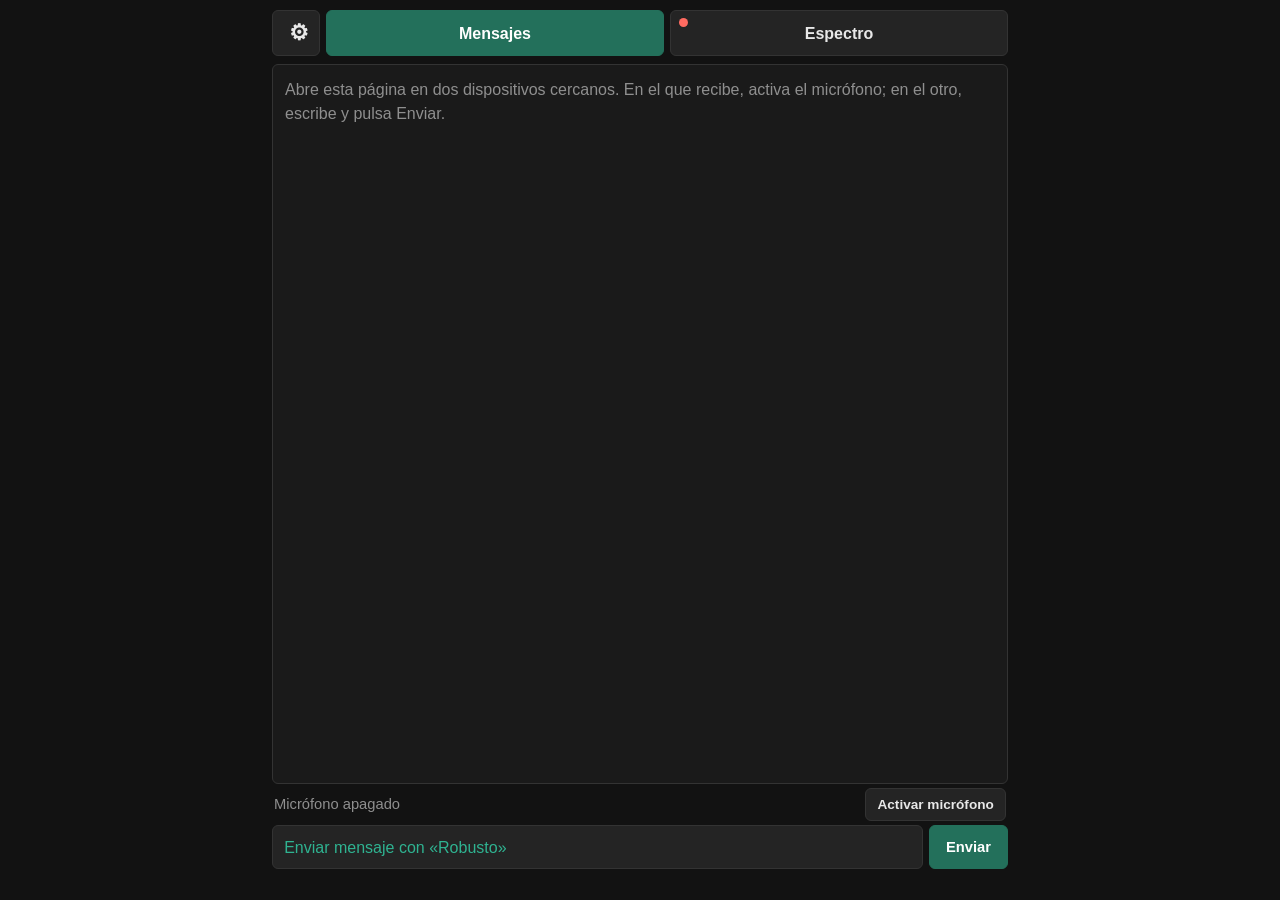
<file: mi_version/web/index.html>
<!doctype html>
<html lang="es">
<head>
  <meta charset="utf-8">
  <meta name="viewport" content="width=device-width, initial-scale=1, viewport-fit=cover">
  <meta http-equiv="Content-Security-Policy" content="default-src 'self'; script-src 'self'; style-src 'self'; img-src 'self' data:; connect-src 'self'; object-src 'none'; base-uri 'none'; form-action 'none'">
  <meta name="description" content="SpaceWases: envía y recibe texto por sonido entre dispositivos cercanos, con el altavoz y el micrófono.">
  <meta name="theme-color" content="#141414">
  <title>SpaceWases</title>
  <link rel="stylesheet" href="style.css?v=20261031h">
</head>
<body>
  <div class="app">
    <nav class="tabs" role="tablist" aria-label="Secciones">
      <button id="tab-settings" class="tab tab-icon" type="button" role="tab" aria-controls="view-settings" aria-selected="false" aria-label="Ajustes" title="Ajustes">⚙</button>
      <button id="tab-messages" class="tab" type="button" role="tab" aria-controls="view-messages" aria-selected="true">
        <span id="dot-messages" class="dot dot-new" hidden></span>Mensajes
      </button>
      <button id="tab-spectrum" class="tab" type="button" role="tab" aria-controls="view-spectrum" aria-selected="false">
        <span id="dot-spectrum" class="dot dot-off" aria-hidden="true"></span>Espectro
      </button>
    </nav>

    <section id="view-messages" class="view view-messages" role="tabpanel" aria-labelledby="tab-messages">
      <ol id="messages" class="log" aria-live="polite" aria-label="Historial de mensajes">
        <li class="log-hint">Abre esta página en dos dispositivos cercanos. En el que recibe, activa el micrófono; en el otro, escribe y pulsa Enviar.</li>
      </ol>

      <div class="statusline">
        <span id="rx-status" class="rx-status" role="status">Micrófono apagado</span>
        <progress id="tx-progress" class="tx-progress" max="1" value="0" hidden></progress>
        <button id="cancel-rx" type="button" class="small" hidden>Detener</button>
        <button id="listen" type="button" class="small">Activar micrófono</button>
      </div>

      <form id="send-form" class="composer" autocomplete="off">
        <label for="send-text" class="visually-hidden">Mensaje</label>
        <input id="send-text" type="text" maxlength="2000" enterkeyhint="send" spellcheck="true">
        <button id="emit" type="submit" class="primary">Enviar</button>
      </form>
      <p id="duration" class="duration" aria-live="off"></p>
    </section>

    <section id="view-spectrum" class="view view-spectrum" role="tabpanel" aria-labelledby="tab-spectrum" hidden>
      <canvas id="spectrum" role="img" aria-label="Espectro y cascada del audio del micrófono"></canvas>
      <p class="muted">Arriba, el espectro actual hasta 8 kHz; abajo, la cascada de los últimos segundos. Los tonos de SpaceWases van de 1,9 a 6,2 kHz.</p>
    </section>

    <section id="view-settings" class="view view-settings" role="tabpanel" aria-labelledby="tab-settings" hidden>
      <h1>SpaceWases</h1>
      <p class="muted">Texto por sonido entre dispositivos cercanos: MFSK a 48 kHz con Reed-Solomon.</p>

      <div class="setting">
        <label for="volume">Volumen: <output id="volume-value" for="volume">100 %</output></label>
        <input id="volume" type="range" min="5" max="100" step="5" value="100">
      </div>

      <fieldset class="setting">
        <legend>Protocolo de envío</legend>
        <div id="protocols" class="protocols"></div>
        <p class="muted">Robusto aguanta mejor el ruido, el eco y la distancia; Normal y Rápido tardan entre un 40 y un 50 % menos, para equipos cercanos. El receptor reconoce los tres solo.</p>
      </fieldset>

      <div class="setting">
        <label for="send-repeat">Repeticiones</label>
        <select id="send-repeat">
          <option value="1">1 vez</option>
          <option value="2">2 veces (tolera un bloque dañado)</option>
          <option value="3">3 veces</option>
        </select>
      </div>

      <div class="setting">
        <label for="key">Clave compartida (opcional)</label>
        <input id="key" type="password" autocomplete="off" spellcheck="false" aria-describedby="key-hint">
        <p id="key-hint" class="muted">Con clave los mensajes se cifran y se autentican, y solo se reciben los cifrados con la misma clave. Usa una frase larga. La clave no sale de tu navegador.</p>
        <label class="check" for="replay-guard">
          <input id="replay-guard" type="checkbox" checked>
          Rechazar mensajes con clave repetidos o antiguos (los relojes deben estar en hora, tolerancia de 2 min)
        </label>
      </div>

      <div class="setting">
        <span class="label">Archivos WAV</span>
        <div class="row">
          <button id="download" type="button">Guardar el mensaje escrito como WAV</button>
          <label class="button" for="wav-file">Decodificar un WAV</label>
          <input id="wav-file" class="visually-hidden" type="file" accept=".wav,audio/wav,audio/x-wav">
        </div>
        <p id="file-status" class="muted" role="status"></p>
      </div>

      <details class="setting">
        <summary>Prueba sin micrófono</summary>
        <p class="muted">Genera la señal, le suma ruido gaussiano y la decodifica en esta página.</p>
        <label for="local-snr">SNR: <output id="snr-value" for="local-snr">0 dB</output></label>
        <input id="local-snr" type="range" min="-12" max="12" step="1" value="0">
        <div class="row">
          <button id="local-run" type="button">Probar con el mensaje escrito</button>
        </div>
        <p id="local-result" class="muted" role="status"></p>
      </details>

      <footer class="credits">
        <p>Andrés Felipe Verbel Pacheco (CUC) · licencia MIT. Diseño tomado como referencia de <a href="https://github.com/ggerganov/ggwave">ggwave</a> y Waver (MIT, © 2020 Georgi Gerganov); el código es propio.</p>
        <p>Sin clave el mensaje viaja en claro y cualquiera puede fabricar mensajes. Con clave se cifra y se autentica, pero la construcción no ha sido auditada por terceros: no la uses para información sensible. Cualquier micrófono cercano recibe la señal.</p>
        <p>Probado por aire en un solo portátil y una sala (157 de 180 mensajes recibidos).</p>
      </footer>
    </section>
  </div>

  <script type="module" src="app.js?v=20261031h"></script>
</body>
</html>
</file>
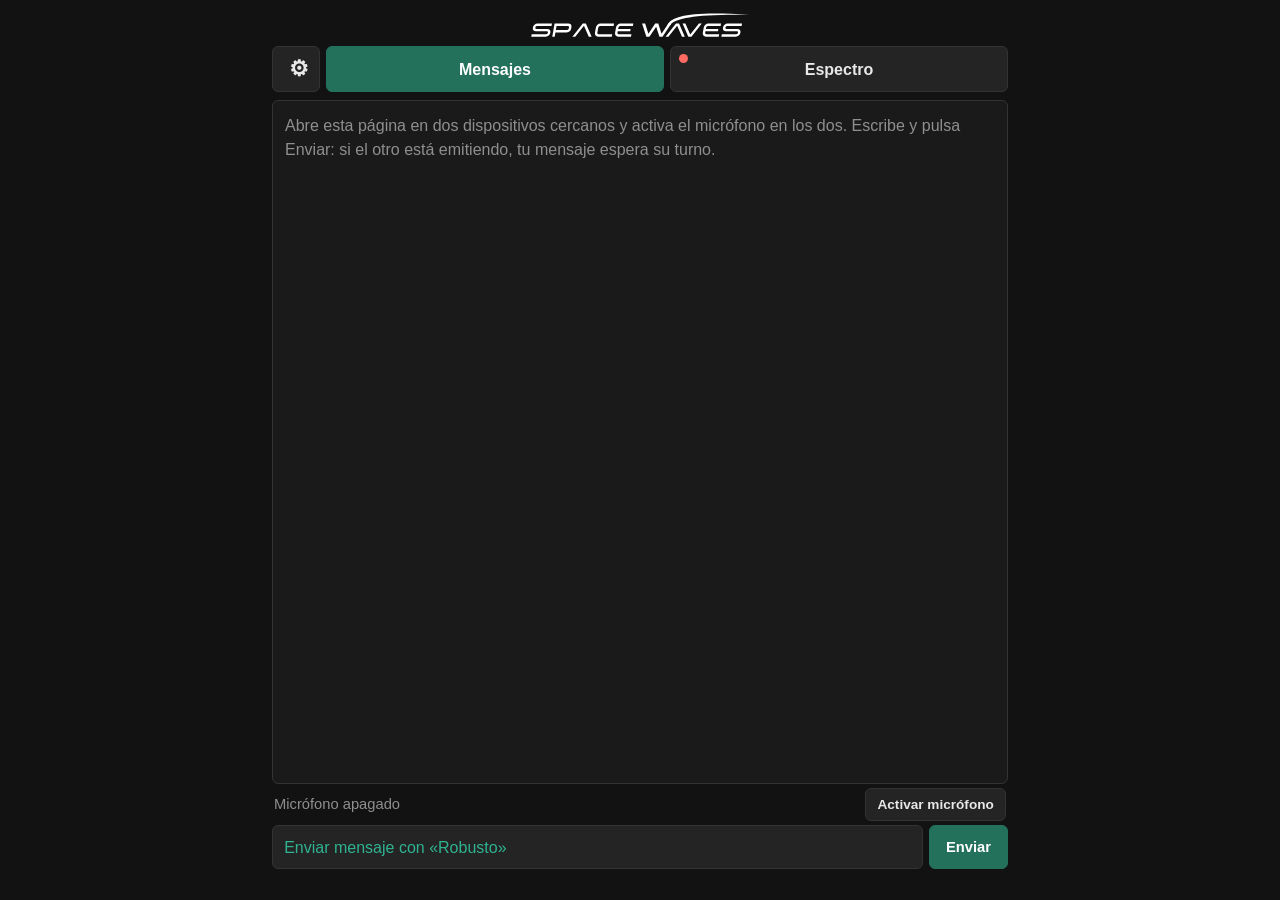
<file: Space Waves/web/index.html>
<!doctype html>
<html lang="es">
<head>
  <meta charset="utf-8">
  <meta name="viewport" content="width=device-width, initial-scale=1, viewport-fit=cover">
  <meta http-equiv="Content-Security-Policy" content="default-src 'self'; script-src 'self'; style-src 'self'; img-src 'self' data:; connect-src 'self'; object-src 'none'; base-uri 'none'; form-action 'none'">
  <meta name="description" content="Space Waves: envía y recibe texto por sonido entre dispositivos cercanos, con el altavoz y el micrófono.">
  <meta name="theme-color" content="#141414">
  <title>Space Waves</title>
  <link rel="icon" type="image/svg+xml" href="icono.svg?v=20261102a">
  <link rel="stylesheet" href="style.css?v=20261102a">
</head>
<body>
  <div class="app">
    <h1 class="brand"><img src="logo-blanco.svg?v=20261102a" alt="Space Waves" width="220" height="28"></h1>
    <nav class="tabs" role="tablist" aria-label="Secciones">
      <button id="tab-settings" class="tab tab-icon" type="button" role="tab" aria-controls="view-settings" aria-selected="false" aria-label="Ajustes" title="Ajustes">⚙</button>
      <button id="tab-messages" class="tab" type="button" role="tab" aria-controls="view-messages" aria-selected="true">
        <span id="dot-messages" class="dot dot-new" hidden></span>Mensajes
      </button>
      <button id="tab-spectrum" class="tab" type="button" role="tab" aria-controls="view-spectrum" aria-selected="false">
        <span id="dot-spectrum" class="dot dot-off" aria-hidden="true"></span>Espectro
      </button>
    </nav>

    <section id="view-messages" class="view view-messages" role="tabpanel" aria-labelledby="tab-messages">
      <ol id="messages" class="log" aria-live="polite" aria-label="Historial de mensajes">
        <li class="log-hint">Abre esta página en dos dispositivos cercanos y activa el micrófono en los dos. Escribe y pulsa Enviar: si el otro está emitiendo, tu mensaje espera su turno.</li>
      </ol>

      <div class="statusline">
        <span id="rx-status" class="rx-status" role="status">Micrófono apagado</span>
        <progress id="tx-progress" class="tx-progress" max="1" value="0" aria-label="Avance del envío" hidden></progress>
        <progress id="rx-progress" class="tx-progress rx-progress" max="1" value="0" aria-label="Avance de la recepción" hidden></progress>
        <button id="cancel-rx" type="button" class="small" hidden>Detener</button>
        <button id="listen" type="button" class="small">Activar micrófono</button>
      </div>

      <form id="send-form" class="composer" autocomplete="off">
        <label for="send-text" class="visually-hidden">Mensaje</label>
        <input id="send-text" type="text" maxlength="2000" enterkeyhint="send" spellcheck="true">
        <button id="emit" type="submit" class="primary">Enviar</button>
      </form>
      <p id="duration" class="duration" aria-live="off"></p>
    </section>

    <section id="view-spectrum" class="view view-spectrum" role="tabpanel" aria-labelledby="tab-spectrum" hidden>
      <canvas id="spectrum" role="img" aria-label="Espectro y cascada del audio del micrófono"></canvas>
      <p class="muted">Arriba, el espectro actual hasta 8 kHz; abajo, la cascada de los últimos segundos. Los tonos de Space Waves van de 1,9 a 6,2 kHz.</p>
    </section>

    <section id="view-settings" class="view view-settings" role="tabpanel" aria-labelledby="tab-settings" hidden>
      <p class="muted">Texto por sonido entre dispositivos cercanos: MFSK a 48 kHz con Reed-Solomon.</p>

      <div class="setting">
        <label for="volume">Volumen: <output id="volume-value" for="volume">100 %</output></label>
        <input id="volume" type="range" min="5" max="100" step="5" value="100">
      </div>

      <fieldset class="setting">
        <legend>Protocolo de envío</legend>
        <div id="protocols" class="protocols"></div>
        <p class="muted">Robusto aguanta mejor el ruido, el eco y la distancia; Normal y Rápido tardan entre un 35 y un 50 % menos, para equipos cercanos. El receptor reconoce los tres solo.</p>
      </fieldset>

      <div class="setting">
        <label for="send-repeat">Repeticiones</label>
        <select id="send-repeat">
          <option value="1">1 vez</option>
          <option value="2">2 veces (tolera un bloque dañado)</option>
          <option value="3">3 veces</option>
        </select>
      </div>

      <div class="setting">
        <label for="key">Clave compartida (opcional)</label>
        <input id="key" type="password" autocomplete="off" spellcheck="false" aria-describedby="key-hint">
        <p id="key-hint" class="muted">Con clave los mensajes se cifran y se autentican, y solo se reciben los cifrados con la misma clave. Usa una frase larga. La clave no sale de tu navegador.</p>
        <label class="check" for="replay-guard">
          <input id="replay-guard" type="checkbox" checked>
          Rechazar mensajes con clave repetidos o antiguos (los relojes deben estar en hora, tolerancia de 2 min)
        </label>
      </div>

      <div class="setting">
        <span class="label">Archivos WAV</span>
        <div class="row">
          <button id="download" type="button">Guardar el mensaje escrito como WAV</button>
          <label class="button" for="wav-file">Decodificar un WAV</label>
          <input id="wav-file" class="visually-hidden" type="file" accept=".wav,audio/wav,audio/x-wav">
        </div>
        <p id="file-status" class="muted" role="status"></p>
      </div>

      <details class="setting">
        <summary>Prueba sin micrófono</summary>
        <p class="muted">Genera la señal, le suma ruido gaussiano y la decodifica en esta página.</p>
        <label for="local-snr">SNR: <output id="snr-value" for="local-snr">0 dB</output></label>
        <input id="local-snr" type="range" min="-12" max="12" step="1" value="0">
        <div class="row">
          <button id="local-run" type="button">Probar con el mensaje escrito</button>
        </div>
        <p id="local-result" class="muted" role="status"></p>
      </details>

      <footer class="credits">
        <p>Andrés Felipe Verbel Pacheco (CUC) · licencia MIT. Diseño tomado como referencia de <a href="https://github.com/ggerganov/ggwave">ggwave</a> y Waver (MIT, © 2020 Georgi Gerganov); el código es propio.</p>
        <p>Sin clave el mensaje viaja en claro y cualquiera puede fabricar mensajes. Con clave se cifra y se autentica, pero la construcción no ha sido auditada por terceros: no la uses para información sensible. Cualquier micrófono cercano recibe la señal.</p>
        <p>Probado por aire en un solo portátil y una sala (85 de 90 mensajes recibidos); falta una serie medida entre dos dispositivos.</p>
      </footer>
    </section>
  </div>

  <script type="module" src="app.js?v=20261102a"></script>
</body>
</html>
</file>
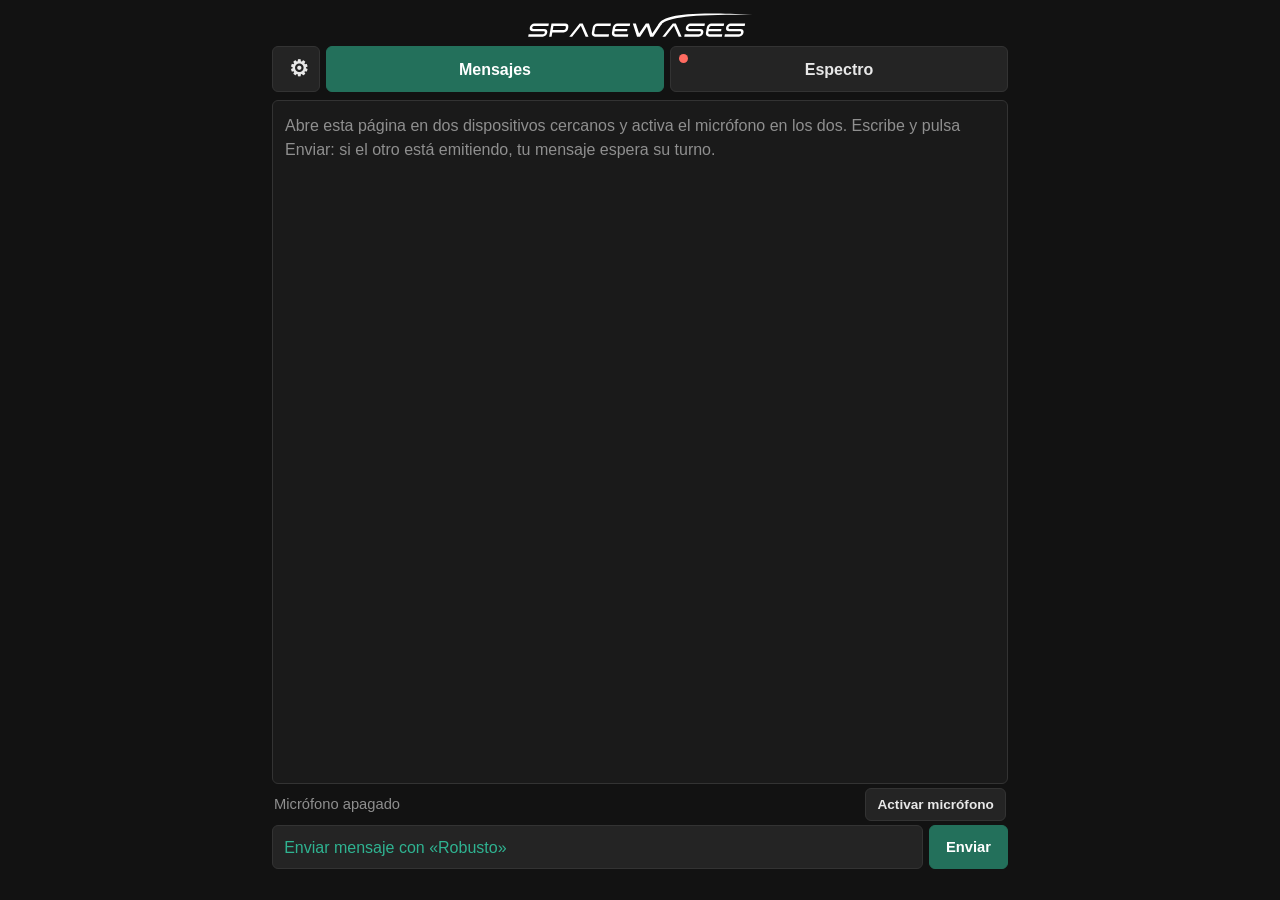
<file: SpacesWases/web/index.html>
<!doctype html>
<html lang="es">
<head>
  <meta charset="utf-8">
  <meta name="viewport" content="width=device-width, initial-scale=1, viewport-fit=cover">
  <meta http-equiv="Content-Security-Policy" content="default-src 'self'; script-src 'self'; style-src 'self'; img-src 'self' data:; connect-src 'self'; object-src 'none'; base-uri 'none'; form-action 'none'">
  <meta name="description" content="SpaceWases: envía y recibe texto por sonido entre dispositivos cercanos, con el altavoz y el micrófono.">
  <meta name="theme-color" content="#141414">
  <title>SpaceWases</title>
  <link rel="icon" type="image/svg+xml" href="icono.svg?v=20261101c">
  <link rel="stylesheet" href="style.css?v=20261101c">
</head>
<body>
  <div class="app">
    <h1 class="brand"><img src="logo-blanco.svg?v=20261101c" alt="SpaceWases" width="226" height="28"></h1>
    <nav class="tabs" role="tablist" aria-label="Secciones">
      <button id="tab-settings" class="tab tab-icon" type="button" role="tab" aria-controls="view-settings" aria-selected="false" aria-label="Ajustes" title="Ajustes">⚙</button>
      <button id="tab-messages" class="tab" type="button" role="tab" aria-controls="view-messages" aria-selected="true">
        <span id="dot-messages" class="dot dot-new" hidden></span>Mensajes
      </button>
      <button id="tab-spectrum" class="tab" type="button" role="tab" aria-controls="view-spectrum" aria-selected="false">
        <span id="dot-spectrum" class="dot dot-off" aria-hidden="true"></span>Espectro
      </button>
    </nav>

    <section id="view-messages" class="view view-messages" role="tabpanel" aria-labelledby="tab-messages">
      <ol id="messages" class="log" aria-live="polite" aria-label="Historial de mensajes">
        <li class="log-hint">Abre esta página en dos dispositivos cercanos y activa el micrófono en los dos. Escribe y pulsa Enviar: si el otro está emitiendo, tu mensaje espera su turno.</li>
      </ol>

      <div class="statusline">
        <span id="rx-status" class="rx-status" role="status">Micrófono apagado</span>
        <progress id="tx-progress" class="tx-progress" max="1" value="0" aria-label="Avance del envío" hidden></progress>
        <progress id="rx-progress" class="tx-progress rx-progress" max="1" value="0" aria-label="Avance de la recepción" hidden></progress>
        <button id="cancel-rx" type="button" class="small" hidden>Detener</button>
        <button id="listen" type="button" class="small">Activar micrófono</button>
      </div>

      <form id="send-form" class="composer" autocomplete="off">
        <label for="send-text" class="visually-hidden">Mensaje</label>
        <input id="send-text" type="text" maxlength="2000" enterkeyhint="send" spellcheck="true">
        <button id="emit" type="submit" class="primary">Enviar</button>
      </form>
      <p id="duration" class="duration" aria-live="off"></p>
    </section>

    <section id="view-spectrum" class="view view-spectrum" role="tabpanel" aria-labelledby="tab-spectrum" hidden>
      <canvas id="spectrum" role="img" aria-label="Espectro y cascada del audio del micrófono"></canvas>
      <p class="muted">Arriba, el espectro actual hasta 8 kHz; abajo, la cascada de los últimos segundos. Los tonos de SpaceWases van de 1,9 a 6,2 kHz.</p>
    </section>

    <section id="view-settings" class="view view-settings" role="tabpanel" aria-labelledby="tab-settings" hidden>
      <p class="muted">Texto por sonido entre dispositivos cercanos: MFSK a 48 kHz con Reed-Solomon.</p>

      <div class="setting">
        <label for="volume">Volumen: <output id="volume-value" for="volume">100 %</output></label>
        <input id="volume" type="range" min="5" max="100" step="5" value="100">
      </div>

      <fieldset class="setting">
        <legend>Protocolo de envío</legend>
        <div id="protocols" class="protocols"></div>
        <p class="muted">Robusto aguanta mejor el ruido, el eco y la distancia; Normal y Rápido tardan entre un 35 y un 50 % menos, para equipos cercanos. El receptor reconoce los tres solo.</p>
      </fieldset>

      <div class="setting">
        <label for="send-repeat">Repeticiones</label>
        <select id="send-repeat">
          <option value="1">1 vez</option>
          <option value="2">2 veces (tolera un bloque dañado)</option>
          <option value="3">3 veces</option>
        </select>
      </div>

      <div class="setting">
        <label for="key">Clave compartida (opcional)</label>
        <input id="key" type="password" autocomplete="off" spellcheck="false" aria-describedby="key-hint">
        <p id="key-hint" class="muted">Con clave los mensajes se cifran y se autentican, y solo se reciben los cifrados con la misma clave. Usa una frase larga. La clave no sale de tu navegador.</p>
        <label class="check" for="replay-guard">
          <input id="replay-guard" type="checkbox" checked>
          Rechazar mensajes con clave repetidos o antiguos (los relojes deben estar en hora, tolerancia de 2 min)
        </label>
      </div>

      <div class="setting">
        <span class="label">Archivos WAV</span>
        <div class="row">
          <button id="download" type="button">Guardar el mensaje escrito como WAV</button>
          <label class="button" for="wav-file">Decodificar un WAV</label>
          <input id="wav-file" class="visually-hidden" type="file" accept=".wav,audio/wav,audio/x-wav">
        </div>
        <p id="file-status" class="muted" role="status"></p>
      </div>

      <details class="setting">
        <summary>Prueba sin micrófono</summary>
        <p class="muted">Genera la señal, le suma ruido gaussiano y la decodifica en esta página.</p>
        <label for="local-snr">SNR: <output id="snr-value" for="local-snr">0 dB</output></label>
        <input id="local-snr" type="range" min="-12" max="12" step="1" value="0">
        <div class="row">
          <button id="local-run" type="button">Probar con el mensaje escrito</button>
        </div>
        <p id="local-result" class="muted" role="status"></p>
      </details>

      <footer class="credits">
        <p>Andrés Felipe Verbel Pacheco (CUC) · licencia MIT. Diseño tomado como referencia de <a href="https://github.com/ggerganov/ggwave">ggwave</a> y Waver (MIT, © 2020 Georgi Gerganov); el código es propio.</p>
        <p>Sin clave el mensaje viaja en claro y cualquiera puede fabricar mensajes. Con clave se cifra y se autentica, pero la construcción no ha sido auditada por terceros: no la uses para información sensible. Cualquier micrófono cercano recibe la señal.</p>
        <p>Probado por aire en un solo portátil y una sala (85 de 90 mensajes recibidos); falta una serie medida entre dos dispositivos.</p>
      </footer>
    </section>
  </div>

  <script type="module" src="app.js?v=20261101c"></script>
</body>
</html>
</file>
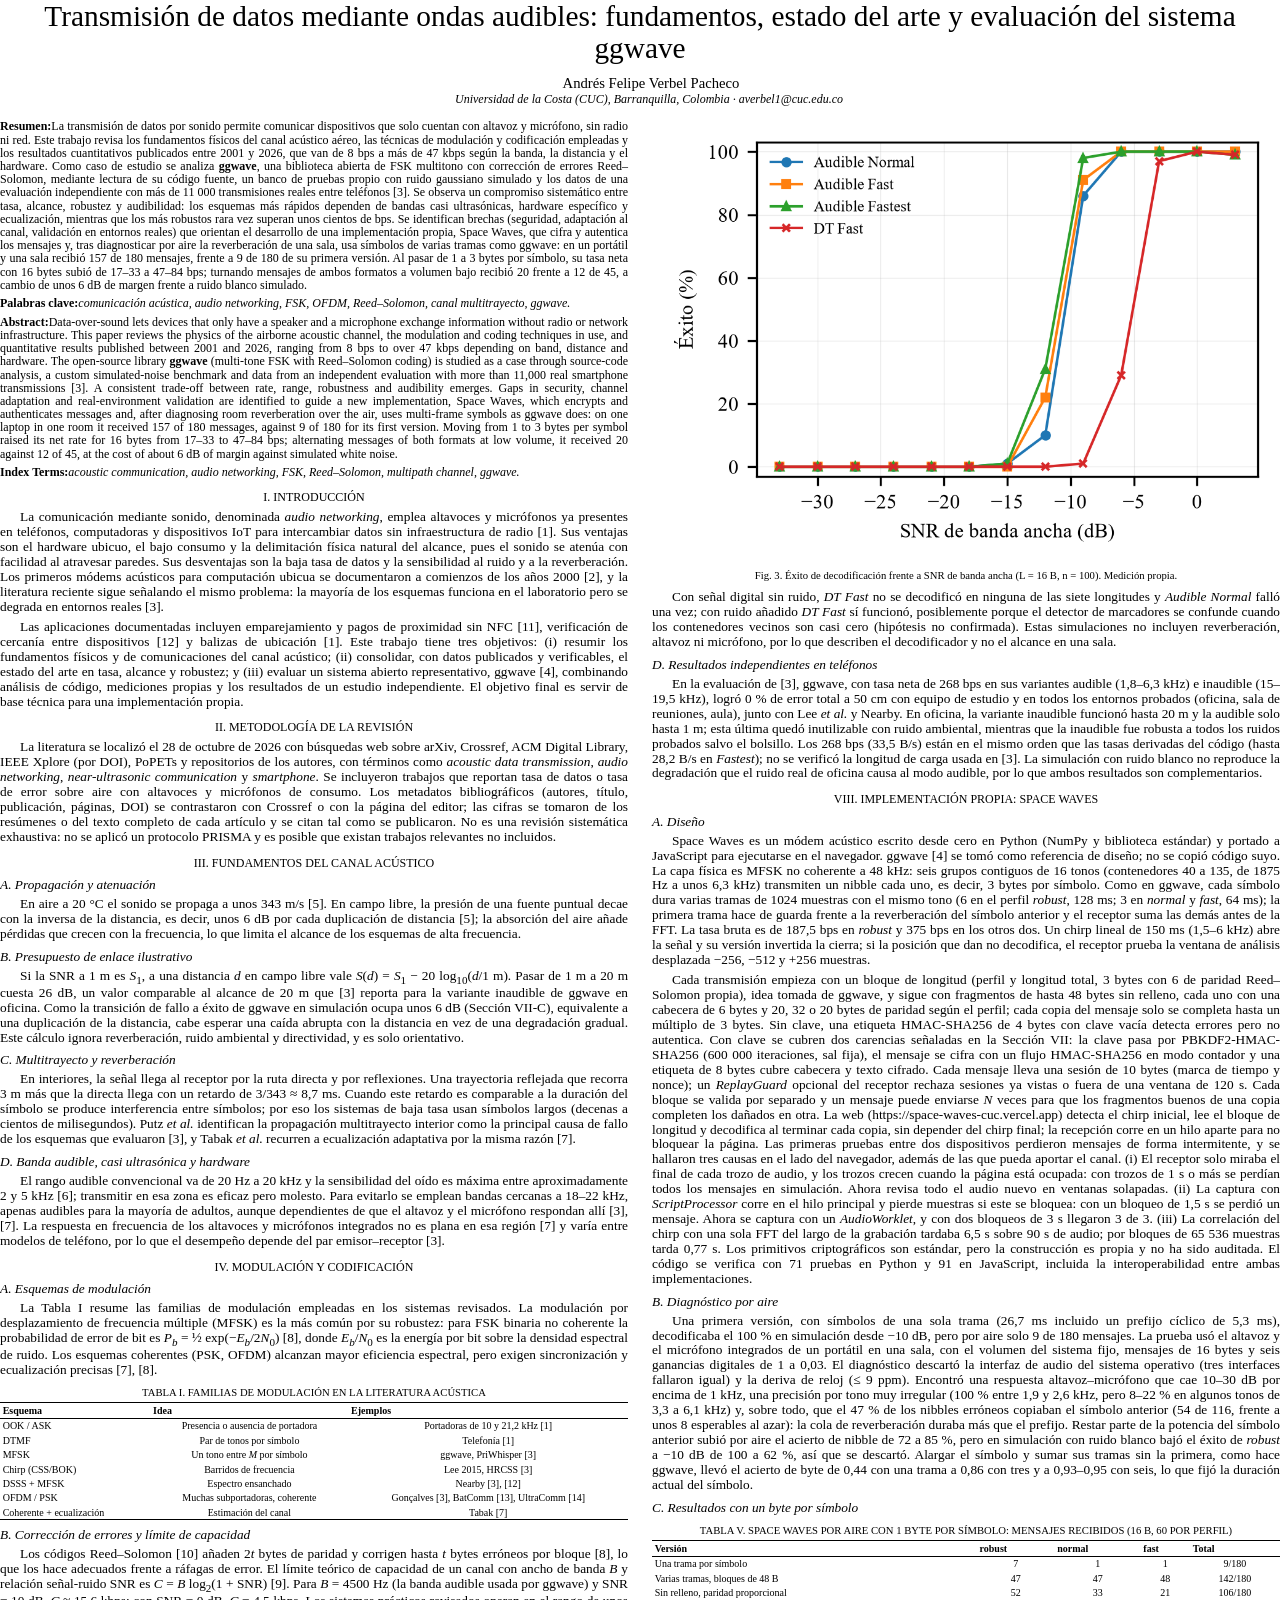
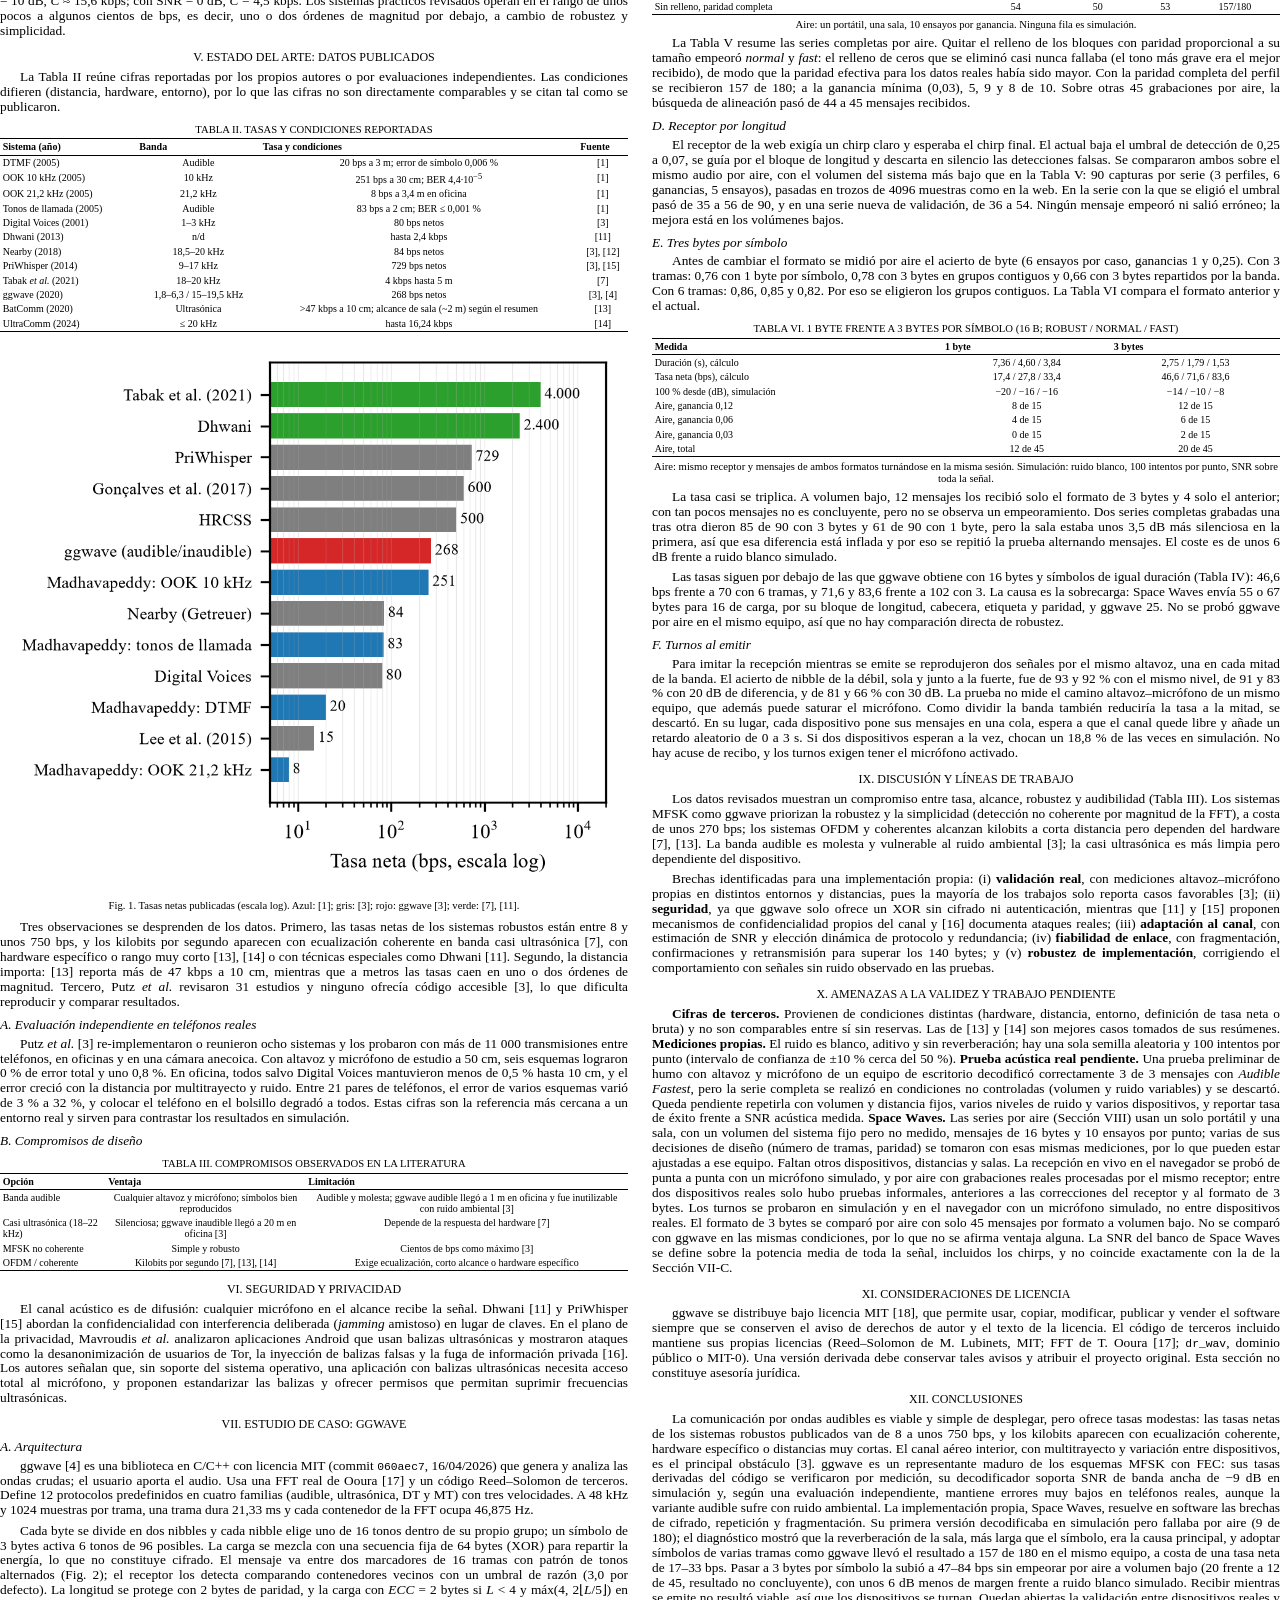
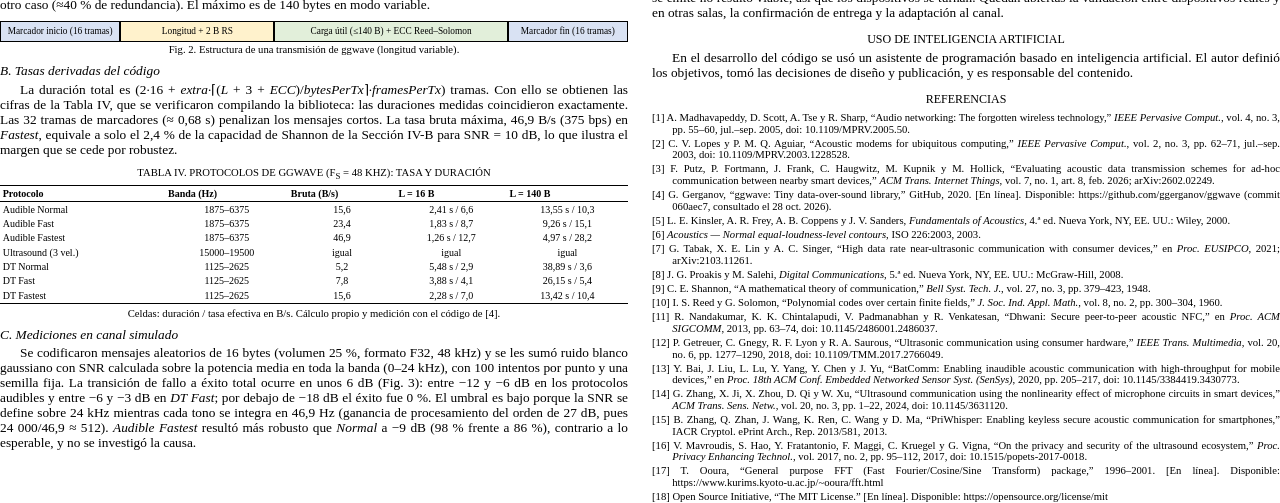
<file: paper/articulo.html>
<!DOCTYPE html>
<html lang="es">
<head>
<meta charset="utf-8">
<title>Transmisión de datos mediante ondas audibles</title>
<style>
  @page { size: Letter; margin: 0.75in 0.75in 0.9in 0.75in;
          @bottom-center { content: counter(page); font: 8pt "Times New Roman", serif; } }
  html { font-family: "Times New Roman", Times, serif; font-size: 10pt; color: #000; }
  body { margin: 0; }
  header { text-align: center; margin-bottom: 10pt; }
  header h1 { font-size: 22pt; font-weight: normal; line-height: 1.1; margin: 0 0 8pt; }
  header .author { font-size: 11pt; margin: 0; }
  header .aff { font-size: 9pt; font-style: italic; margin: 0; }
  main { column-count: 2; column-gap: 0.25in; text-align: justify; hyphens: auto; line-height: 1.12; }
  p { margin: 0 0 4pt; text-indent: 1.5em; }
  p.ni, .abs p, figcaption, .tcap { text-indent: 0; }
  .abs p { font-size: 9pt; font-weight: bold; line-height: 1.1; }
  .abs p span { font-weight: normal; }
  h2 { font-size: 9pt; font-weight: normal; text-align: center; text-transform: uppercase;
       margin: 9pt 0 4pt; break-after: avoid; }
  h3 { font-size: 10pt; font-weight: normal; font-style: italic; margin: 6pt 0 3pt; break-after: avoid; }
  figure { margin: 6pt 0; break-inside: avoid; text-align: center; }
  figure img { width: 100%; }
  figcaption { font-size: 8pt; text-align: center; margin-top: 2pt; }
  .tcap { font-size: 8pt; text-align: center; margin: 7pt 0 2pt; text-transform: uppercase; break-after: avoid; }
  table { border-collapse: collapse; width: 100%; font-size: 7.5pt; margin-bottom: 3pt; break-inside: avoid; }
  th { border-top: 0.8pt solid #000; border-bottom: 0.5pt solid #000; padding: 1.5pt 2pt; }
  td { padding: 1.2pt 2pt; vertical-align: top; text-align: center; }
  td:first-child, th:first-child { text-align: left; }
  tr:last-child td { border-bottom: 0.8pt solid #000; }
  .frame { display: flex; font-size: 7pt; text-align: center; margin: 0 0 2pt; }
  .frame div { border: 0.6pt solid #000; padding: 3pt 2pt; }
  code { font-family: "Courier New", monospace; font-size: 8.5pt; }
  .refs p { font-size: 8pt; text-indent: -1.9em; padding-left: 1.9em; margin: 0 0 2pt; line-height: 1.08; }
  .span { column-span: all; }
  em.m { font-style: italic; }
</style>
</head>
<body>
<header>
  <h1>Transmisión de datos mediante ondas audibles: fundamentos, estado del arte y evaluación del sistema ggwave</h1>
  <p class="author">Andrés Felipe Verbel Pacheco</p>
  <p class="aff">Universidad de la Costa (CUC), Barranquilla, Colombia &middot; averbel1@cuc.edu.co</p>
</header>

<main>
<div class="abs">
<p>Resumen:<span>La transmisión de datos por sonido permite comunicar dispositivos que solo cuentan con altavoz y micrófono, sin radio ni red. Este trabajo revisa los fundamentos físicos del canal acústico aéreo, las técnicas de modulación y codificación empleadas y los resultados cuantitativos publicados entre 2001 y 2026, que van de 8 bps a más de 47 kbps según la banda, la distancia y el hardware. Como caso de estudio se analiza <b>ggwave</b>, una biblioteca abierta de FSK multitono con corrección de errores Reed&ndash;Solomon, mediante lectura de su código fuente, un banco de pruebas propio con ruido gaussiano simulado y los datos de una evaluación independiente con más de 11 000 transmisiones reales entre teléfonos [3]. Se observa un compromiso sistemático entre tasa, alcance, robustez y audibilidad: los esquemas más rápidos dependen de bandas casi ultrasónicas, hardware específico y ecualización, mientras que los más robustos rara vez superan unos cientos de bps. Se identifican brechas (seguridad, adaptación al canal, validación en entornos reales) que orientan el desarrollo de una implementación propia, Space Waves, que cifra y autentica los mensajes y, tras diagnosticar por aire la reverberación de una sala, usa símbolos de varias tramas como ggwave: en un portátil y una sala recibió 157 de 180 mensajes, frente a 9 de 180 de su primera versión. Al pasar de 1 a 3 bytes por símbolo, su tasa neta con 16 bytes subió de 17&ndash;33 a 47&ndash;84 bps; turnando mensajes de ambos formatos a volumen bajo recibió 20 frente a 12 de 45, a cambio de unos 6 dB de margen frente a ruido blanco simulado.</span></p>
<p>Palabras clave:<span><i>comunicación acústica, audio networking, FSK, OFDM, Reed&ndash;Solomon, canal multitrayecto, ggwave.</i></span></p>
<p>Abstract:<span>Data-over-sound lets devices that only have a speaker and a microphone exchange information without radio or network infrastructure. This paper reviews the physics of the airborne acoustic channel, the modulation and coding techniques in use, and quantitative results published between 2001 and 2026, ranging from 8 bps to over 47 kbps depending on band, distance and hardware. The open-source library <b>ggwave</b> (multi-tone FSK with Reed&ndash;Solomon coding) is studied as a case through source-code analysis, a custom simulated-noise benchmark and data from an independent evaluation with more than 11,000 real smartphone transmissions [3]. A consistent trade-off between rate, range, robustness and audibility emerges. Gaps in security, channel adaptation and real-environment validation are identified to guide a new implementation, Space Waves, which encrypts and authenticates messages and, after diagnosing room reverberation over the air, uses multi-frame symbols as ggwave does: on one laptop in one room it received 157 of 180 messages, against 9 of 180 for its first version. Moving from 1 to 3 bytes per symbol raised its net rate for 16 bytes from 17&ndash;33 to 47&ndash;84 bps; alternating messages of both formats at low volume, it received 20 against 12 of 45, at the cost of about 6 dB of margin against simulated white noise.</span></p>
<p>Index Terms:<span><i>acoustic communication, audio networking, FSK, Reed&ndash;Solomon, multipath channel, ggwave.</i></span></p>
</div>

<h2>I. Introducción</h2>
<p>La comunicación mediante sonido, denominada <i>audio networking</i>, emplea altavoces y micrófonos ya presentes en teléfonos, computadoras y dispositivos IoT para intercambiar datos sin infraestructura de radio [1]. Sus ventajas son el hardware ubicuo, el bajo consumo y la delimitación física natural del alcance, pues el sonido se atenúa con facilidad al atravesar paredes. Sus desventajas son la baja tasa de datos y la sensibilidad al ruido y a la reverberación. Los primeros módems acústicos para computación ubicua se documentaron a comienzos de los años 2000 [2], y la literatura reciente sigue señalando el mismo problema: la mayoría de los esquemas funciona en el laboratorio pero se degrada en entornos reales [3].</p>
<p>Las aplicaciones documentadas incluyen emparejamiento y pagos de proximidad sin NFC [11], verificación de cercanía entre dispositivos [12] y balizas de ubicación [1]. Este trabajo tiene tres objetivos: (i) resumir los fundamentos físicos y de comunicaciones del canal acústico; (ii) consolidar, con datos publicados y verificables, el estado del arte en tasa, alcance y robustez; y (iii) evaluar un sistema abierto representativo, ggwave [4], combinando análisis de código, mediciones propias y los resultados de un estudio independiente. El objetivo final es servir de base técnica para una implementación propia.</p>

<h2>II. Metodología de la revisión</h2>
<p>La literatura se localizó el 28 de octubre de 2026 con búsquedas web sobre arXiv, Crossref, ACM Digital Library, IEEE Xplore (por DOI), PoPETs y repositorios de los autores, con términos como <i>acoustic data transmission</i>, <i>audio networking</i>, <i>near-ultrasonic communication</i> y <i>smartphone</i>. Se incluyeron trabajos que reportan tasa de datos o tasa de error sobre aire con altavoces y micrófonos de consumo. Los metadatos bibliográficos (autores, título, publicación, páginas, DOI) se contrastaron con Crossref o con la página del editor; las cifras se tomaron de los resúmenes o del texto completo de cada artículo y se citan tal como se publicaron. No es una revisión sistemática exhaustiva: no se aplicó un protocolo PRISMA y es posible que existan trabajos relevantes no incluidos.</p>

<h2>III. Fundamentos del canal acústico</h2>
<h3>A. Propagación y atenuación</h3>
<p>En aire a 20&nbsp;&deg;C el sonido se propaga a unos 343 m/s [5]. En campo libre, la presión de una fuente puntual decae con la inversa de la distancia, es decir, unos 6&nbsp;dB por cada duplicación de distancia [5]; la absorción del aire añade pérdidas que crecen con la frecuencia, lo que limita el alcance de los esquemas de alta frecuencia.</p>
<h3>B. Presupuesto de enlace ilustrativo</h3>
<p>Si la SNR a 1 m es <i>S</i><sub>1</sub>, a una distancia <i>d</i> en campo libre vale <i>S</i>(<i>d</i>) = <i>S</i><sub>1</sub> &minus; 20&nbsp;log<sub>10</sub>(<i>d</i>/1&nbsp;m). Pasar de 1 m a 20 m cuesta 26 dB, un valor comparable al alcance de 20 m que [3] reporta para la variante inaudible de ggwave en oficina. Como la transición de fallo a éxito de ggwave en simulación ocupa unos 6 dB (Sección VII-C), equivalente a una duplicación de la distancia, cabe esperar una caída abrupta con la distancia en vez de una degradación gradual. Este cálculo ignora reverberación, ruido ambiental y directividad, y es solo orientativo.</p>
<h3>C. Multitrayecto y reverberación</h3>
<p>En interiores, la señal llega al receptor por la ruta directa y por reflexiones. Una trayectoria reflejada que recorra 3 m más que la directa llega con un retardo de 3/343 &asymp; 8,7 ms. Cuando este retardo es comparable a la duración del símbolo se produce interferencia entre símbolos; por eso los sistemas de baja tasa usan símbolos largos (decenas a cientos de milisegundos). Putz <i>et al.</i> identifican la propagación multitrayecto interior como la principal causa de fallo de los esquemas que evaluaron [3], y Tabak <i>et al.</i> recurren a ecualización adaptativa por la misma razón [7].</p>
<h3>D. Banda audible, casi ultrasónica y hardware</h3>
<p>El rango audible convencional va de 20 Hz a 20 kHz y la sensibilidad del oído es máxima entre aproximadamente 2 y 5 kHz [6]; transmitir en esa zona es eficaz pero molesto. Para evitarlo se emplean bandas cercanas a 18&ndash;22 kHz, apenas audibles para la mayoría de adultos, aunque dependientes de que el altavoz y el micrófono respondan allí [3], [7]. La respuesta en frecuencia de los altavoces y micrófonos integrados no es plana en esa región [7] y varía entre modelos de teléfono, por lo que el desempeño depende del par emisor&ndash;receptor [3].</p>

<h2>IV. Modulación y codificación</h2>
<h3>A. Esquemas de modulación</h3>
<p>La Tabla I resume las familias de modulación empleadas en los sistemas revisados. La modulación por desplazamiento de frecuencia múltiple (MFSK) es la más común por su robustez: para FSK binaria no coherente la probabilidad de error de bit es <i>P<sub>b</sub></i> = &frac12; exp(&minus;<i>E<sub>b</sub></i>/2<i>N</i><sub>0</sub>) [8], donde <i>E<sub>b</sub></i>/<i>N</i><sub>0</sub> es la energía por bit sobre la densidad espectral de ruido. Los esquemas coherentes (PSK, OFDM) alcanzan mayor eficiencia espectral, pero exigen sincronización y ecualización precisas [7], [8].</p>
<div class="tcap">TABLA I. Familias de modulación en la literatura acústica</div>
<table>
<tr><th>Esquema</th><th>Idea</th><th>Ejemplos</th></tr>
<tr><td>OOK / ASK</td><td>Presencia o ausencia de portadora</td><td>Portadoras de 10 y 21,2 kHz [1]</td></tr>
<tr><td>DTMF</td><td>Par de tonos por símbolo</td><td>Telefonía [1]</td></tr>
<tr><td>MFSK</td><td>Un tono entre <i>M</i> por símbolo</td><td>ggwave, PriWhisper [3]</td></tr>
<tr><td>Chirp (CSS/BOK)</td><td>Barridos de frecuencia</td><td>Lee 2015, HRCSS [3]</td></tr>
<tr><td>DSSS + MFSK</td><td>Espectro ensanchado</td><td>Nearby [3], [12]</td></tr>
<tr><td>OFDM / PSK</td><td>Muchas subportadoras, coherente</td><td>Gonçalves [3], BatComm [13], UltraComm [14]</td></tr>
<tr><td>Coherente + ecualización</td><td>Estimación del canal</td><td>Tabak [7]</td></tr>
</table>
<h3>B. Corrección de errores y límite de capacidad</h3>
<p>Los códigos Reed&ndash;Solomon [10] añaden 2<i>t</i> bytes de paridad y corrigen hasta <i>t</i> bytes erróneos por bloque [8], lo que los hace adecuados frente a ráfagas de error. El límite teórico de capacidad de un canal con ancho de banda <i>B</i> y relación señal-ruido SNR es <i>C</i> = <i>B</i> log<sub>2</sub>(1 + SNR) [9]. Para <i>B</i> = 4500 Hz (la banda audible usada por ggwave) y SNR = 10 dB, <i>C</i> &asymp; 15,6 kbps; con SNR = 0 dB, <i>C</i> = 4,5 kbps. Los sistemas prácticos revisados operan en el rango de unos pocos a algunos cientos de bps, es decir, uno o dos órdenes de magnitud por debajo, a cambio de robustez y simplicidad.</p>

<h2>V. Estado del arte: datos publicados</h2>
<p>La Tabla II reúne cifras reportadas por los propios autores o por evaluaciones independientes. Las condiciones difieren (distancia, hardware, entorno), por lo que las cifras no son directamente comparables y se citan tal como se publicaron.</p>
<div class="tcap">TABLA II. Tasas y condiciones reportadas</div>
<table>
<tr><th>Sistema (año)</th><th>Banda</th><th>Tasa y condiciones</th><th>Fuente</th></tr>
<tr><td>DTMF (2005)</td><td>Audible</td><td>20 bps a 3 m; error de símbolo 0,006 %</td><td>[1]</td></tr>
<tr><td>OOK 10 kHz (2005)</td><td>10 kHz</td><td>251 bps a 30 cm; BER 4,4&middot;10<sup>&minus;5</sup></td><td>[1]</td></tr>
<tr><td>OOK 21,2 kHz (2005)</td><td>21,2 kHz</td><td>8 bps a 3,4 m en oficina</td><td>[1]</td></tr>
<tr><td>Tonos de llamada (2005)</td><td>Audible</td><td>83 bps a 2 cm; BER &le; 0,001 %</td><td>[1]</td></tr>
<tr><td>Digital Voices (2001)</td><td>1&ndash;3 kHz</td><td>80 bps netos</td><td>[3]</td></tr>
<tr><td>Dhwani (2013)</td><td>n/d</td><td>hasta 2,4 kbps</td><td>[11]</td></tr>
<tr><td>Nearby (2018)</td><td>18,5&ndash;20 kHz</td><td>84 bps netos</td><td>[3], [12]</td></tr>
<tr><td>PriWhisper (2014)</td><td>9&ndash;17 kHz</td><td>729 bps netos</td><td>[3], [15]</td></tr>
<tr><td>Tabak <i>et al.</i> (2021)</td><td>18&ndash;20 kHz</td><td>4 kbps hasta 5 m</td><td>[7]</td></tr>
<tr><td>ggwave (2020)</td><td>1,8&ndash;6,3 / 15&ndash;19,5 kHz</td><td>268 bps netos</td><td>[3], [4]</td></tr>
<tr><td>BatComm (2020)</td><td>Ultrasónica</td><td>&gt;47 kbps a 10 cm; alcance de sala (~2 m) según el resumen</td><td>[13]</td></tr>
<tr><td>UltraComm (2024)</td><td>&le; 20 kHz</td><td>hasta 16,24 kbps</td><td>[14]</td></tr>
</table>
<figure>
  <img src="fig_rates.png" alt="Tasas netas publicadas">
  <figcaption>Fig. 1. Tasas netas publicadas (escala log). Azul: [1]; gris: [3]; rojo: ggwave [3]; verde: [7], [11].</figcaption>
</figure>
<p>Tres observaciones se desprenden de los datos. Primero, las tasas netas de los sistemas robustos están entre 8 y unos 750 bps, y los kilobits por segundo aparecen con ecualización coherente en banda casi ultrasónica [7], con hardware específico o rango muy corto [13], [14] o con técnicas especiales como Dhwani [11]. Segundo, la distancia importa: [13] reporta más de 47 kbps a 10 cm, mientras que a metros las tasas caen en uno o dos órdenes de magnitud. Tercero, Putz <i>et al.</i> revisaron 31 estudios y ninguno ofrecía código accesible [3], lo que dificulta reproducir y comparar resultados.</p>
<h3>A. Evaluación independiente en teléfonos reales</h3>
<p>Putz <i>et al.</i> [3] re-implementaron o reunieron ocho sistemas y los probaron con más de 11 000 transmisiones entre teléfonos, en oficinas y en una cámara anecoica. Con altavoz y micrófono de estudio a 50 cm, seis esquemas lograron 0 % de error total y uno 0,8 %. En oficina, todos salvo Digital Voices mantuvieron menos de 0,5 % hasta 10 cm, y el error creció con la distancia por multitrayecto y ruido. Entre 21 pares de teléfonos, el error de varios esquemas varió de 3 % a 32 %, y colocar el teléfono en el bolsillo degradó a todos. Estas cifras son la referencia más cercana a un entorno real y sirven para contrastar los resultados en simulación.</p>
<h3>B. Compromisos de diseño</h3>
<div class="tcap">TABLA III. Compromisos observados en la literatura</div>
<table>
<tr><th>Opción</th><th>Ventaja</th><th>Limitación</th></tr>
<tr><td>Banda audible</td><td>Cualquier altavoz y micrófono; símbolos bien reproducidos</td><td>Audible y molesta; ggwave audible llegó a 1 m en oficina y fue inutilizable con ruido ambiental [3]</td></tr>
<tr><td>Casi ultrasónica (18&ndash;22 kHz)</td><td>Silenciosa; ggwave inaudible llegó a 20 m en oficina [3]</td><td>Depende de la respuesta del hardware [7]</td></tr>
<tr><td>MFSK no coherente</td><td>Simple y robusto</td><td>Cientos de bps como máximo [3]</td></tr>
<tr><td>OFDM / coherente</td><td>Kilobits por segundo [7], [13], [14]</td><td>Exige ecualización, corto alcance o hardware específico</td></tr>
</table>

<h2>VI. Seguridad y privacidad</h2>
<p>El canal acústico es de difusión: cualquier micrófono en el alcance recibe la señal. Dhwani [11] y PriWhisper [15] abordan la confidencialidad con interferencia deliberada (<i>jamming</i> amistoso) en lugar de claves. En el plano de la privacidad, Mavroudis <i>et al.</i> analizaron aplicaciones Android que usan balizas ultrasónicas y mostraron ataques como la desanonimización de usuarios de Tor, la inyección de balizas falsas y la fuga de información privada [16]. Los autores señalan que, sin soporte del sistema operativo, una aplicación con balizas ultrasónicas necesita acceso total al micrófono, y proponen estandarizar las balizas y ofrecer permisos que permitan suprimir frecuencias ultrasónicas.</p>

<h2>VII. Estudio de caso: ggwave</h2>
<h3>A. Arquitectura</h3>
<p>ggwave [4] es una biblioteca en C/C++ con licencia MIT (commit <code>060aec7</code>, 16/04/2026) que genera y analiza las ondas crudas; el usuario aporta el audio. Usa una FFT real de Ooura [17] y un código Reed&ndash;Solomon de terceros. Define 12 protocolos predefinidos en cuatro familias (audible, ultrasónica, DT y MT) con tres velocidades. A 48 kHz y 1024 muestras por trama, una trama dura 21,33 ms y cada contenedor de la FFT ocupa 46,875 Hz.</p>
<p>Cada byte se divide en dos nibbles y cada nibble elige uno de 16 tonos dentro de su propio grupo; un símbolo de 3 bytes activa 6 tonos de 96 posibles. La carga se mezcla con una secuencia fija de 64 bytes (XOR) para repartir la energía, lo que no constituye cifrado. El mensaje va entre dos marcadores de 16 tramas con patrón de tonos alternados (Fig. 2); el receptor los detecta comparando contenedores vecinos con un umbral de razón (3,0 por defecto). La longitud se protege con 2 bytes de paridad, y la carga con <i>ECC</i> = 2 bytes si <i>L</i> &lt; 4 y máx(4, 2&lfloor;<i>L</i>/5&rfloor;) en otro caso (&asymp;40 % de redundancia). El máximo es de 140 bytes en modo variable.</p>
<figure>
  <div class="frame">
    <div style="flex:2;background:#D9E2F3">Marcador inicio (16 tramas)</div>
    <div style="flex:2.6;background:#FFF2CC">Longitud + 2 B RS</div>
    <div style="flex:4;background:#E2EFDA">Carga útil (&le;140 B) + ECC Reed&ndash;Solomon</div>
    <div style="flex:2;background:#D9E2F3">Marcador fin (16 tramas)</div>
  </div>
  <figcaption>Fig. 2. Estructura de una transmisión de ggwave (longitud variable).</figcaption>
</figure>
<h3>B. Tasas derivadas del código</h3>
<p>La duración total es (2&middot;16 + <i>extra</i>&middot;&lceil;(<i>L</i> + 3 + <i>ECC</i>)/<i>bytesPerTx</i>&rceil;&middot;<i>framesPerTx</i>) tramas. Con ello se obtienen las cifras de la Tabla IV, que se verificaron compilando la biblioteca: las duraciones medidas coincidieron exactamente. Las 32 tramas de marcadores (&asymp; 0,68 s) penalizan los mensajes cortos. La tasa bruta máxima, 46,9 B/s (375 bps) en <i>Fastest</i>, equivale a solo el 2,4 % de la capacidad de Shannon de la Sección IV-B para SNR = 10 dB, lo que ilustra el margen que se cede por robustez.</p>
<div class="tcap">TABLA IV. Protocolos de ggwave (f<sub>s</sub> = 48 kHz): tasa y duración</div>
<table>
<tr><th>Protocolo</th><th>Banda (Hz)</th><th>Bruta (B/s)</th><th>L = 16 B</th><th>L = 140 B</th></tr>
<tr><td>Audible Normal</td><td>1875&ndash;6375</td><td>15,6</td><td>2,41 s / 6,6</td><td>13,55 s / 10,3</td></tr>
<tr><td>Audible Fast</td><td>1875&ndash;6375</td><td>23,4</td><td>1,83 s / 8,7</td><td>9,26 s / 15,1</td></tr>
<tr><td>Audible Fastest</td><td>1875&ndash;6375</td><td>46,9</td><td>1,26 s / 12,7</td><td>4,97 s / 28,2</td></tr>
<tr><td>Ultrasound (3 vel.)</td><td>15000&ndash;19500</td><td>igual</td><td>igual</td><td>igual</td></tr>
<tr><td>DT Normal</td><td>1125&ndash;2625</td><td>5,2</td><td>5,48 s / 2,9</td><td>38,89 s / 3,6</td></tr>
<tr><td>DT Fast</td><td>1125&ndash;2625</td><td>7,8</td><td>3,88 s / 4,1</td><td>26,15 s / 5,4</td></tr>
<tr><td>DT Fastest</td><td>1125&ndash;2625</td><td>15,6</td><td>2,28 s / 7,0</td><td>13,42 s / 10,4</td></tr>
</table>
<p class="ni" style="font-size:8pt;text-align:center">Celdas: duración / tasa efectiva en B/s. Cálculo propio y medición con el código de [4].</p>
<h3>C. Mediciones en canal simulado</h3>
<p>Se codificaron mensajes aleatorios de 16 bytes (volumen 25 %, formato F32, 48 kHz) y se les sumó ruido blanco gaussiano con SNR calculada sobre la potencia media en toda la banda (0&ndash;24 kHz), con 100 intentos por punto y una semilla fija. La transición de fallo a éxito total ocurre en unos 6 dB (Fig. 3): entre &minus;12 y &minus;6 dB en los protocolos audibles y entre &minus;6 y &minus;3 dB en <i>DT Fast</i>; por debajo de &minus;18 dB el éxito fue 0 %. El umbral es bajo porque la SNR se define sobre 24 kHz mientras cada tono se integra en 46,9 Hz (ganancia de procesamiento del orden de 27 dB, pues 24&nbsp;000/46,9 &asymp; 512). <i>Audible Fastest</i> resultó más robusto que <i>Normal</i> a &minus;9 dB (98 % frente a 86 %), contrario a lo esperable, y no se investigó la causa.</p>
<figure>
  <img src="fig_snr.png" alt="Éxito frente a SNR">
  <figcaption>Fig. 3. Éxito de decodificación frente a SNR de banda ancha (L = 16 B, n = 100). Medición propia.</figcaption>
</figure>
<p>Con señal digital sin ruido, <i>DT Fast</i> no se decodificó en ninguna de las siete longitudes y <i>Audible Normal</i> falló una vez; con ruido añadido <i>DT Fast</i> sí funcionó, posiblemente porque el detector de marcadores se confunde cuando los contenedores vecinos son casi cero (hipótesis no confirmada). Estas simulaciones no incluyen reverberación, altavoz ni micrófono, por lo que describen el decodificador y no el alcance en una sala.</p>
<h3>D. Resultados independientes en teléfonos</h3>
<p>En la evaluación de [3], ggwave, con tasa neta de 268 bps en sus variantes audible (1,8&ndash;6,3 kHz) e inaudible (15&ndash;19,5 kHz), logró 0 % de error total a 50 cm con equipo de estudio y en todos los entornos probados (oficina, sala de reuniones, aula), junto con Lee <i>et al.</i> y Nearby. En oficina, la variante inaudible funcionó hasta 20 m y la audible solo hasta 1 m; esta última quedó inutilizable con ruido ambiental, mientras que la inaudible fue robusta a todos los ruidos probados salvo el bolsillo. Los 268 bps (33,5 B/s) están en el mismo orden que las tasas derivadas del código (hasta 28,2 B/s en <i>Fastest</i>); no se verificó la longitud de carga usada en [3]. La simulación con ruido blanco no reproduce la degradación que el ruido real de oficina causa al modo audible, por lo que ambos resultados son complementarios.</p>

<h2>VIII. Implementación propia: Space Waves</h2>
<h3>A. Diseño</h3>
<p>Space Waves es un módem acústico escrito desde cero en Python (NumPy y biblioteca estándar) y portado a JavaScript para ejecutarse en el navegador. ggwave [4] se tomó como referencia de diseño; no se copió código suyo. La capa física es MFSK no coherente a 48 kHz: seis grupos contiguos de 16 tonos (contenedores 40 a 135, de 1875 Hz a unos 6,3 kHz) transmiten un nibble cada uno, es decir, 3 bytes por símbolo. Como en ggwave, cada símbolo dura varias tramas de 1024 muestras con el mismo tono (6 en el perfil <i>robust</i>, 128 ms; 3 en <i>normal</i> y <i>fast</i>, 64 ms); la primera trama hace de guarda frente a la reverberación del símbolo anterior y el receptor suma las demás antes de la FFT. La tasa bruta es de 187,5 bps en <i>robust</i> y 375 bps en los otros dos. Un chirp lineal de 150 ms (1,5&ndash;6 kHz) abre la señal y su versión invertida la cierra; si la posición que dan no decodifica, el receptor prueba la ventana de análisis desplazada &minus;256, &minus;512 y +256 muestras.</p>
<p>Cada transmisión empieza con un bloque de longitud (perfil y longitud total, 3 bytes con 6 de paridad Reed&ndash;Solomon propia), idea tomada de ggwave, y sigue con fragmentos de hasta 48 bytes sin relleno, cada uno con una cabecera de 6 bytes y 20, 32 o 20 bytes de paridad según el perfil; cada copia del mensaje solo se completa hasta un múltiplo de 3 bytes. Sin clave, una etiqueta HMAC-SHA256 de 4 bytes con clave vacía detecta errores pero no autentica. Con clave se cubren dos carencias señaladas en la Sección VII: la clave pasa por PBKDF2-HMAC-SHA256 (600 000 iteraciones, sal fija), el mensaje se cifra con un flujo HMAC-SHA256 en modo contador y una etiqueta de 8 bytes cubre cabecera y texto cifrado. Cada mensaje lleva una sesión de 10 bytes (marca de tiempo y nonce); un <i>ReplayGuard</i> opcional del receptor rechaza sesiones ya vistas o fuera de una ventana de 120 s. Cada bloque se valida por separado y un mensaje puede enviarse <i>N</i> veces para que los fragmentos buenos de una copia completen los dañados en otra. La web (https://space-waves-cuc.vercel.app) detecta el chirp inicial, lee el bloque de longitud y decodifica al terminar cada copia, sin depender del chirp final; la recepción corre en un hilo aparte para no bloquear la página. Las primeras pruebas entre dos dispositivos perdieron mensajes de forma intermitente, y se hallaron tres causas en el lado del navegador, además de las que pueda aportar el canal. (i) El receptor solo miraba el final de cada trozo de audio, y los trozos crecen cuando la página está ocupada: con trozos de 1 s o más se perdían todos los mensajes en simulación. Ahora revisa todo el audio nuevo en ventanas solapadas. (ii) La captura con <i>ScriptProcessor</i> corre en el hilo principal y pierde muestras si este se bloquea: con un bloqueo de 1,5 s se perdió un mensaje. Ahora se captura con un <i>AudioWorklet</i>, y con dos bloqueos de 3 s llegaron 3 de 3. (iii) La correlación del chirp con una sola FFT del largo de la grabación tardaba 6,5 s sobre 90 s de audio; por bloques de 65 536 muestras tarda 0,77 s. Los primitivos criptográficos son estándar, pero la construcción es propia y no ha sido auditada. El código se verifica con 71 pruebas en Python y 91 en JavaScript, incluida la interoperabilidad entre ambas implementaciones.</p>
<h3>B. Diagnóstico por aire</h3>
<p>Una primera versión, con símbolos de una sola trama (26,7 ms incluido un prefijo cíclico de 5,3 ms), decodificaba el 100 % en simulación desde &minus;10 dB, pero por aire solo 9 de 180 mensajes. La prueba usó el altavoz y el micrófono integrados de un portátil en una sala, con el volumen del sistema fijo, mensajes de 16 bytes y seis ganancias digitales de 1 a 0,03. El diagnóstico descartó la interfaz de audio del sistema operativo (tres interfaces fallaron igual) y la deriva de reloj (&le; 9 ppm). Encontró una respuesta altavoz&ndash;micrófono que cae 10&ndash;30 dB por encima de 1 kHz, una precisión por tono muy irregular (100 % entre 1,9 y 2,6 kHz, pero 8&ndash;22 % en algunos tonos de 3,3 a 6,1 kHz) y, sobre todo, que el 47 % de los nibbles erróneos copiaban el símbolo anterior (54 de 116, frente a unos 8 esperables al azar): la cola de reverberación duraba más que el prefijo. Restar parte de la potencia del símbolo anterior subió por aire el acierto de nibble de 72 a 85 %, pero en simulación con ruido blanco bajó el éxito de <i>robust</i> a &minus;10 dB de 100 a 62 %, así que se descartó. Alargar el símbolo y sumar sus tramas sin la primera, como hace ggwave, llevó el acierto de byte de 0,44 con una trama a 0,86 con tres y a 0,93&ndash;0,95 con seis, lo que fijó la duración actual del símbolo.</p>
<h3>C. Resultados con un byte por símbolo</h3>
<div class="tcap">TABLA V. Space Waves por aire con 1 byte por símbolo: mensajes recibidos (16 B, 60 por perfil)</div>
<table>
<tr><th>Versión</th><th>robust</th><th>normal</th><th>fast</th><th>Total</th></tr>
<tr><td>Una trama por símbolo</td><td>7</td><td>1</td><td>1</td><td>9/180</td></tr>
<tr><td>Varias tramas, bloques de 48 B</td><td>47</td><td>47</td><td>48</td><td>142/180</td></tr>
<tr><td>Sin relleno, paridad proporcional</td><td>52</td><td>33</td><td>21</td><td>106/180</td></tr>
<tr><td>Sin relleno, paridad completa</td><td>54</td><td>50</td><td>53</td><td>157/180</td></tr>
</table>
<p class="ni" style="font-size:8pt;text-align:center">Aire: un portátil, una sala, 10 ensayos por ganancia. Ninguna fila es simulación.</p>
<p>La Tabla V resume las series completas por aire. Quitar el relleno de los bloques con paridad proporcional a su tamaño empeoró <i>normal</i> y <i>fast</i>: el relleno de ceros que se eliminó casi nunca fallaba (el tono más grave era el mejor recibido), de modo que la paridad efectiva para los datos reales había sido mayor. Con la paridad completa del perfil se recibieron 157 de 180; a la ganancia mínima (0,03), 5, 9 y 8 de 10. Sobre otras 45 grabaciones por aire, la búsqueda de alineación pasó de 44 a 45 mensajes recibidos.</p>
<h3>D. Receptor por longitud</h3>
<p>El receptor de la web exigía un chirp claro y esperaba el chirp final. El actual baja el umbral de detección de 0,25 a 0,07, se guía por el bloque de longitud y descarta en silencio las detecciones falsas. Se compararon ambos sobre el mismo audio por aire, con el volumen del sistema más bajo que en la Tabla V: 90 capturas por serie (3 perfiles, 6 ganancias, 5 ensayos), pasadas en trozos de 4096 muestras como en la web. En la serie con la que se eligió el umbral pasó de 35 a 56 de 90, y en una serie nueva de validación, de 36 a 54. Ningún mensaje empeoró ni salió erróneo; la mejora está en los volúmenes bajos.</p>
<h3>E. Tres bytes por símbolo</h3>
<p>Antes de cambiar el formato se midió por aire el acierto de byte (6 ensayos por caso, ganancias 1 y 0,25). Con 3 tramas: 0,76 con 1 byte por símbolo, 0,78 con 3 bytes en grupos contiguos y 0,66 con 3 bytes repartidos por la banda. Con 6 tramas: 0,86, 0,85 y 0,82. Por eso se eligieron los grupos contiguos. La Tabla VI compara el formato anterior y el actual.</p>
<div class="tcap">TABLA VI. 1 byte frente a 3 bytes por símbolo (16 B; robust / normal / fast)</div>
<table>
<tr><th>Medida</th><th>1 byte</th><th>3 bytes</th></tr>
<tr><td>Duración (s), cálculo</td><td>7,36 / 4,60 / 3,84</td><td>2,75 / 1,79 / 1,53</td></tr>
<tr><td>Tasa neta (bps), cálculo</td><td>17,4 / 27,8 / 33,4</td><td>46,6 / 71,6 / 83,6</td></tr>
<tr><td>100 % desde (dB), simulación</td><td>&minus;20 / &minus;16 / &minus;16</td><td>&minus;14 / &minus;10 / &minus;8</td></tr>
<tr><td>Aire, ganancia 0,12</td><td>8 de 15</td><td>12 de 15</td></tr>
<tr><td>Aire, ganancia 0,06</td><td>4 de 15</td><td>6 de 15</td></tr>
<tr><td>Aire, ganancia 0,03</td><td>0 de 15</td><td>2 de 15</td></tr>
<tr><td>Aire, total</td><td>12 de 45</td><td>20 de 45</td></tr>
</table>
<p class="ni" style="font-size:8pt;text-align:center">Aire: mismo receptor y mensajes de ambos formatos turnándose en la misma sesión. Simulación: ruido blanco, 100 intentos por punto, SNR sobre toda la señal.</p>
<p>La tasa casi se triplica. A volumen bajo, 12 mensajes los recibió solo el formato de 3 bytes y 4 solo el anterior; con tan pocos mensajes no es concluyente, pero no se observa un empeoramiento. Dos series completas grabadas una tras otra dieron 85 de 90 con 3 bytes y 61 de 90 con 1 byte, pero la sala estaba unos 3,5 dB más silenciosa en la primera, así que esa diferencia está inflada y por eso se repitió la prueba alternando mensajes. El coste es de unos 6 dB frente a ruido blanco simulado.</p>
<p>Las tasas siguen por debajo de las que ggwave obtiene con 16 bytes y símbolos de igual duración (Tabla IV): 46,6 bps frente a 70 con 6 tramas, y 71,6 y 83,6 frente a 102 con 3. La causa es la sobrecarga: Space Waves envía 55 o 67 bytes para 16 de carga, por su bloque de longitud, cabecera, etiqueta y paridad, y ggwave 25. No se probó ggwave por aire en el mismo equipo, así que no hay comparación directa de robustez.</p>
<h3>F. Turnos al emitir</h3>
<p>Para imitar la recepción mientras se emite se reprodujeron dos señales por el mismo altavoz, una en cada mitad de la banda. El acierto de nibble de la débil, sola y junto a la fuerte, fue de 93 y 92 % con el mismo nivel, de 91 y 83 % con 20 dB de diferencia, y de 81 y 66 % con 30 dB. La prueba no mide el camino altavoz&ndash;micrófono de un mismo equipo, que además puede saturar el micrófono. Como dividir la banda también reduciría la tasa a la mitad, se descartó. En su lugar, cada dispositivo pone sus mensajes en una cola, espera a que el canal quede libre y añade un retardo aleatorio de 0 a 3 s. Si dos dispositivos esperan a la vez, chocan un 18,8 % de las veces en simulación. No hay acuse de recibo, y los turnos exigen tener el micrófono activado.</p>

<h2>IX. Discusión y líneas de trabajo</h2>
<p>Los datos revisados muestran un compromiso entre tasa, alcance, robustez y audibilidad (Tabla III). Los sistemas MFSK como ggwave priorizan la robustez y la simplicidad (detección no coherente por magnitud de la FFT), a costa de unos 270 bps; los sistemas OFDM y coherentes alcanzan kilobits a corta distancia pero dependen del hardware [7], [13]. La banda audible es molesta y vulnerable al ruido ambiental [3]; la casi ultrasónica es más limpia pero dependiente del dispositivo.</p>
<p>Brechas identificadas para una implementación propia: (i) <b>validación real</b>, con mediciones altavoz&ndash;micrófono propias en distintos entornos y distancias, pues la mayoría de los trabajos solo reporta casos favorables [3]; (ii) <b>seguridad</b>, ya que ggwave solo ofrece un XOR sin cifrado ni autenticación, mientras que [11] y [15] proponen mecanismos de confidencialidad propios del canal y [16] documenta ataques reales; (iii) <b>adaptación al canal</b>, con estimación de SNR y elección dinámica de protocolo y redundancia; (iv) <b>fiabilidad de enlace</b>, con fragmentación, confirmaciones y retransmisión para superar los 140 bytes; y (v) <b>robustez de implementación</b>, corrigiendo el comportamiento con señales sin ruido observado en las pruebas.</p>

<h2>X. Amenazas a la validez y trabajo pendiente</h2>
<p><b>Cifras de terceros.</b> Provienen de condiciones distintas (hardware, distancia, entorno, definición de tasa neta o bruta) y no son comparables entre sí sin reservas. Las de [13] y [14] son mejores casos tomados de sus resúmenes. <b>Mediciones propias.</b> El ruido es blanco, aditivo y sin reverberación; hay una sola semilla aleatoria y 100 intentos por punto (intervalo de confianza de &plusmn;10 % cerca del 50 %). <b>Prueba acústica real pendiente.</b> Una prueba preliminar de humo con altavoz y micrófono de un equipo de escritorio decodificó correctamente 3 de 3 mensajes con <i>Audible Fastest</i>, pero la serie completa se realizó en condiciones no controladas (volumen y ruido variables) y se descartó. Queda pendiente repetirla con volumen y distancia fijos, varios niveles de ruido y varios dispositivos, y reportar tasa de éxito frente a SNR acústica medida. <b>Space Waves.</b> Las series por aire (Sección VIII) usan un solo portátil y una sala, con un volumen del sistema fijo pero no medido, mensajes de 16 bytes y 10 ensayos por punto; varias de sus decisiones de diseño (número de tramas, paridad) se tomaron con esas mismas mediciones, por lo que pueden estar ajustadas a ese equipo. Faltan otros dispositivos, distancias y salas. La recepción en vivo en el navegador se probó de punta a punta con un micrófono simulado, y por aire con grabaciones reales procesadas por el mismo receptor; entre dos dispositivos reales solo hubo pruebas informales, anteriores a las correcciones del receptor y al formato de 3 bytes. Los turnos se probaron en simulación y en el navegador con un micrófono simulado, no entre dispositivos reales. El formato de 3 bytes se comparó por aire con solo 45 mensajes por formato a volumen bajo. No se comparó con ggwave en las mismas condiciones, por lo que no se afirma ventaja alguna. La SNR del banco de Space Waves se define sobre la potencia media de toda la señal, incluidos los chirps, y no coincide exactamente con la de la Sección VII-C.</p>

<h2>XI. Consideraciones de licencia</h2>
<p>ggwave se distribuye bajo licencia MIT [18], que permite usar, copiar, modificar, publicar y vender el software siempre que se conserven el aviso de derechos de autor y el texto de la licencia. El código de terceros incluido mantiene sus propias licencias (Reed&ndash;Solomon de M. Lubinets, MIT; FFT de T. Ooura [17]; <code>dr_wav</code>, dominio público o MIT-0). Una versión derivada debe conservar tales avisos y atribuir el proyecto original. Esta sección no constituye asesoría jurídica.</p>

<h2>XII. Conclusiones</h2>
<p>La comunicación por ondas audibles es viable y simple de desplegar, pero ofrece tasas modestas: las tasas netas de los sistemas robustos publicados van de 8 a unos 750 bps, y los kilobits aparecen con ecualización coherente, hardware específico o distancias muy cortas. El canal aéreo interior, con multitrayecto y variación entre dispositivos, es el principal obstáculo [3]. ggwave es un representante maduro de los esquemas MFSK con FEC: sus tasas derivadas del código se verificaron por medición, su decodificador soporta SNR de banda ancha de &minus;9 dB en simulación y, según una evaluación independiente, mantiene errores muy bajos en teléfonos reales, aunque la variante audible sufre con ruido ambiental. La implementación propia, Space Waves, resuelve en software las brechas de cifrado, repetición y fragmentación. Su primera versión decodificaba en simulación pero fallaba por aire (9 de 180); el diagnóstico mostró que la reverberación de la sala, más larga que el símbolo, era la causa principal, y adoptar símbolos de varias tramas como ggwave llevó el resultado a 157 de 180 en el mismo equipo, a costa de una tasa neta de 17&ndash;33 bps. Pasar a 3 bytes por símbolo la subió a 47&ndash;84 bps sin empeorar por aire a volumen bajo (20 frente a 12 de 45, resultado no concluyente), con unos 6 dB menos de margen frente a ruido blanco simulado. Recibir mientras se emite no resultó viable, así que los dispositivos se turnan. Quedan abiertas la validación entre dispositivos reales y en otras salas, la confirmación de entrega y la adaptación al canal.</p>

<h2>Uso de inteligencia artificial</h2>
<p>En el desarrollo del código se usó un asistente de programación basado en inteligencia artificial. El autor definió los objetivos, tomó las decisiones de diseño y publicación, y es responsable del contenido.</p>

<h2>Referencias</h2>
<div class="refs">
<p>[1] A. Madhavapeddy, D. Scott, A. Tse y R. Sharp, &ldquo;Audio networking: The forgotten wireless technology,&rdquo; <i>IEEE Pervasive Comput.</i>, vol. 4, no. 3, pp. 55&ndash;60, jul.&ndash;sep. 2005, doi: 10.1109/MPRV.2005.50.</p>
<p>[2] C. V. Lopes y P. M. Q. Aguiar, &ldquo;Acoustic modems for ubiquitous computing,&rdquo; <i>IEEE Pervasive Comput.</i>, vol. 2, no. 3, pp. 62&ndash;71, jul.&ndash;sep. 2003, doi: 10.1109/MPRV.2003.1228528.</p>
<p>[3] F. Putz, P. Fortmann, J. Frank, C. Haugwitz, M. Kupnik y M. Hollick, &ldquo;Evaluating acoustic data transmission schemes for ad-hoc communication between nearby smart devices,&rdquo; <i>ACM Trans. Internet Things</i>, vol. 7, no. 1, art. 8, feb. 2026; arXiv:2602.02249.</p>
<p>[4] G. Gerganov, &ldquo;ggwave: Tiny data-over-sound library,&rdquo; GitHub, 2020. [En línea]. Disponible: https://github.com/ggerganov/ggwave (commit 060aec7, consultado el 28 oct. 2026).</p>
<p>[5] L. E. Kinsler, A. R. Frey, A. B. Coppens y J. V. Sanders, <i>Fundamentals of Acoustics</i>, 4.ª ed. Nueva York, NY, EE. UU.: Wiley, 2000.</p>
<p>[6] <i>Acoustics &mdash; Normal equal-loudness-level contours</i>, ISO 226:2003, 2003.</p>
<p>[7] G. Tabak, X. E. Lin y A. C. Singer, &ldquo;High data rate near-ultrasonic communication with consumer devices,&rdquo; en <i>Proc. EUSIPCO</i>, 2021; arXiv:2103.11261.</p>
<p>[8] J. G. Proakis y M. Salehi, <i>Digital Communications</i>, 5.ª ed. Nueva York, NY, EE. UU.: McGraw-Hill, 2008.</p>
<p>[9] C. E. Shannon, &ldquo;A mathematical theory of communication,&rdquo; <i>Bell Syst. Tech. J.</i>, vol. 27, no. 3, pp. 379&ndash;423, 1948.</p>
<p>[10] I. S. Reed y G. Solomon, &ldquo;Polynomial codes over certain finite fields,&rdquo; <i>J. Soc. Ind. Appl. Math.</i>, vol. 8, no. 2, pp. 300&ndash;304, 1960.</p>
<p>[11] R. Nandakumar, K. K. Chintalapudi, V. Padmanabhan y R. Venkatesan, &ldquo;Dhwani: Secure peer-to-peer acoustic NFC,&rdquo; en <i>Proc. ACM SIGCOMM</i>, 2013, pp. 63&ndash;74, doi: 10.1145/2486001.2486037.</p>
<p>[12] P. Getreuer, C. Gnegy, R. F. Lyon y R. A. Saurous, &ldquo;Ultrasonic communication using consumer hardware,&rdquo; <i>IEEE Trans. Multimedia</i>, vol. 20, no. 6, pp. 1277&ndash;1290, 2018, doi: 10.1109/TMM.2017.2766049.</p>
<p>[13] Y. Bai, J. Liu, L. Lu, Y. Yang, Y. Chen y J. Yu, &ldquo;BatComm: Enabling inaudible acoustic communication with high-throughput for mobile devices,&rdquo; en <i>Proc. 18th ACM Conf. Embedded Networked Sensor Syst. (SenSys)</i>, 2020, pp. 205&ndash;217, doi: 10.1145/3384419.3430773.</p>
<p>[14] G. Zhang, X. Ji, X. Zhou, D. Qi y W. Xu, &ldquo;Ultrasound communication using the nonlinearity effect of microphone circuits in smart devices,&rdquo; <i>ACM Trans. Sens. Netw.</i>, vol. 20, no. 3, pp. 1&ndash;22, 2024, doi: 10.1145/3631120.</p>
<p>[15] B. Zhang, Q. Zhan, J. Wang, K. Ren, C. Wang y D. Ma, &ldquo;PriWhisper: Enabling keyless secure acoustic communication for smartphones,&rdquo; IACR Cryptol. ePrint Arch., Rep. 2013/581, 2013.</p>
<p>[16] V. Mavroudis, S. Hao, Y. Fratantonio, F. Maggi, C. Kruegel y G. Vigna, &ldquo;On the privacy and security of the ultrasound ecosystem,&rdquo; <i>Proc. Privacy Enhancing Technol.</i>, vol. 2017, no. 2, pp. 95&ndash;112, 2017, doi: 10.1515/popets-2017-0018.</p>
<p>[17] T. Ooura, &ldquo;General purpose FFT (Fast Fourier/Cosine/Sine Transform) package,&rdquo; 1996&ndash;2001. [En línea]. Disponible: https://www.kurims.kyoto-u.ac.jp/~ooura/fft.html</p>
<p>[18] Open Source Initiative, &ldquo;The MIT License.&rdquo; [En línea]. Disponible: https://opensource.org/license/mit</p>
</div>
</main>
</body>
</html>
</file>
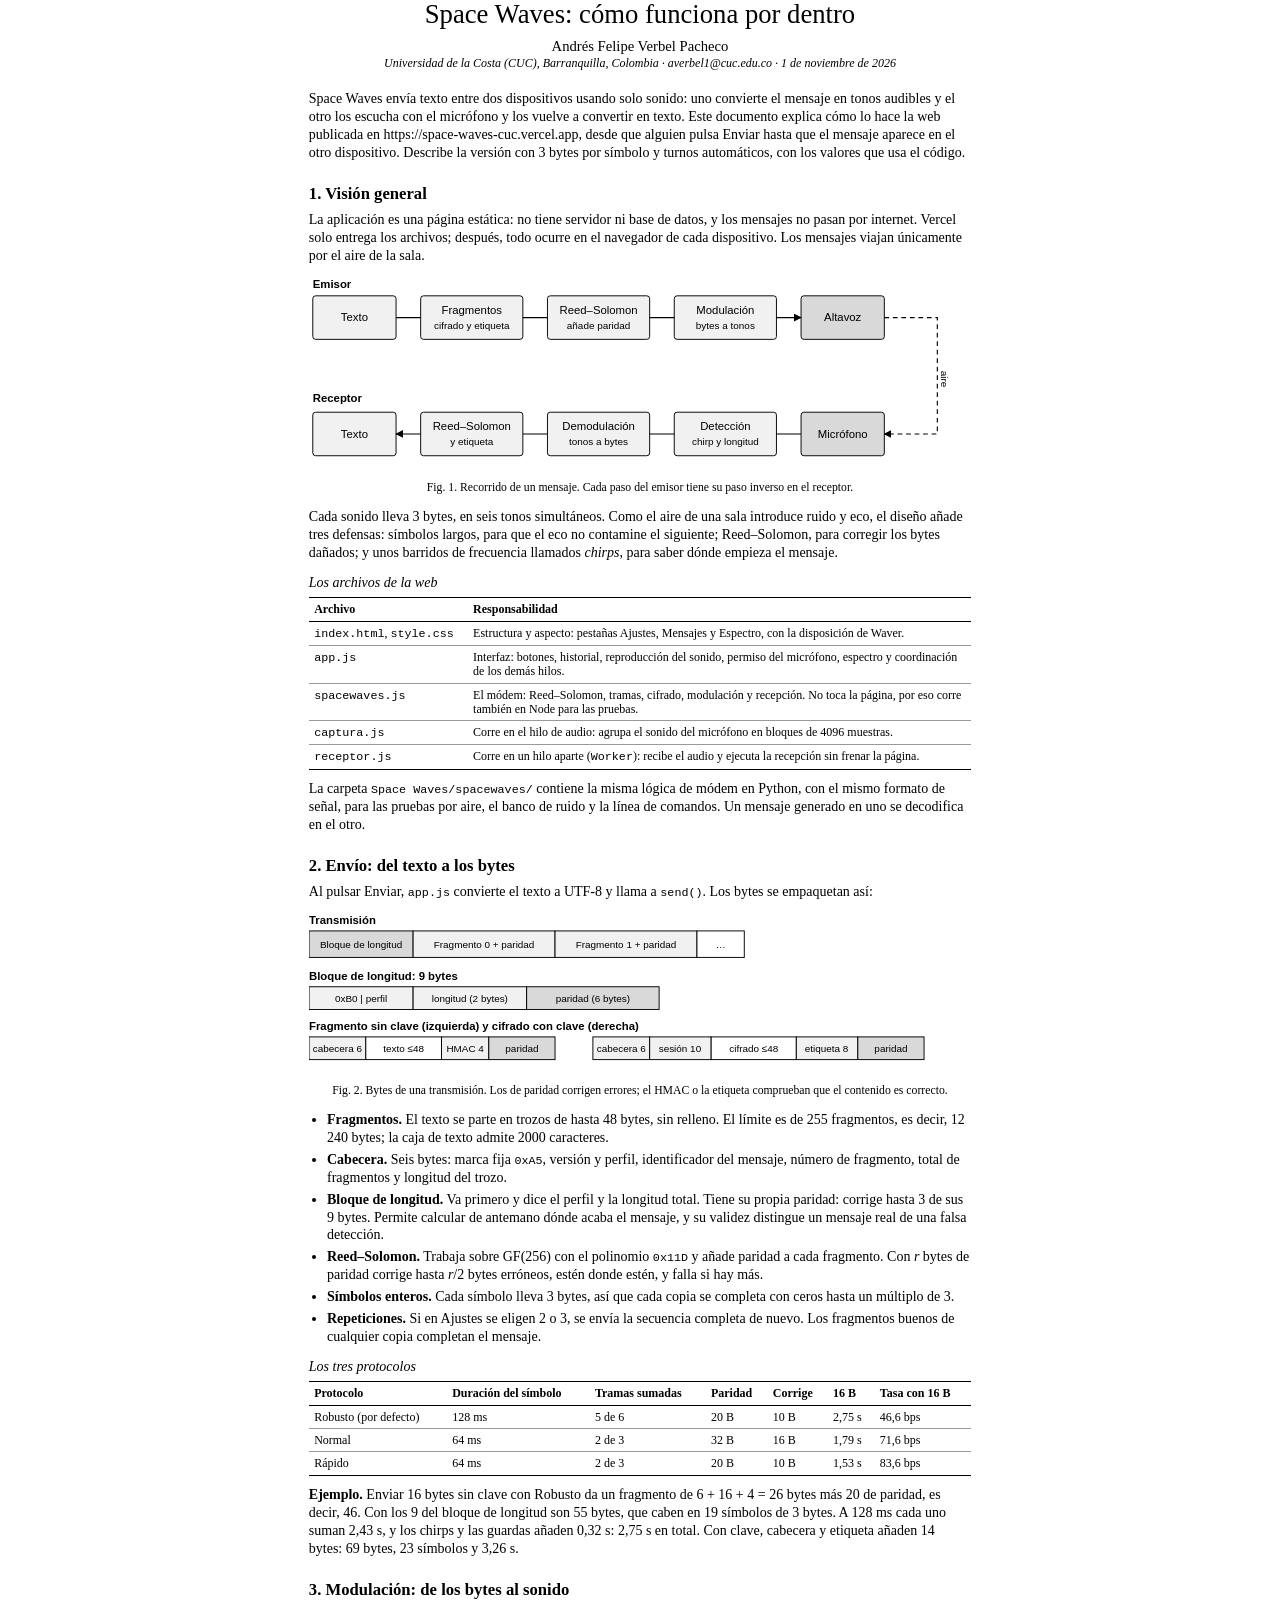
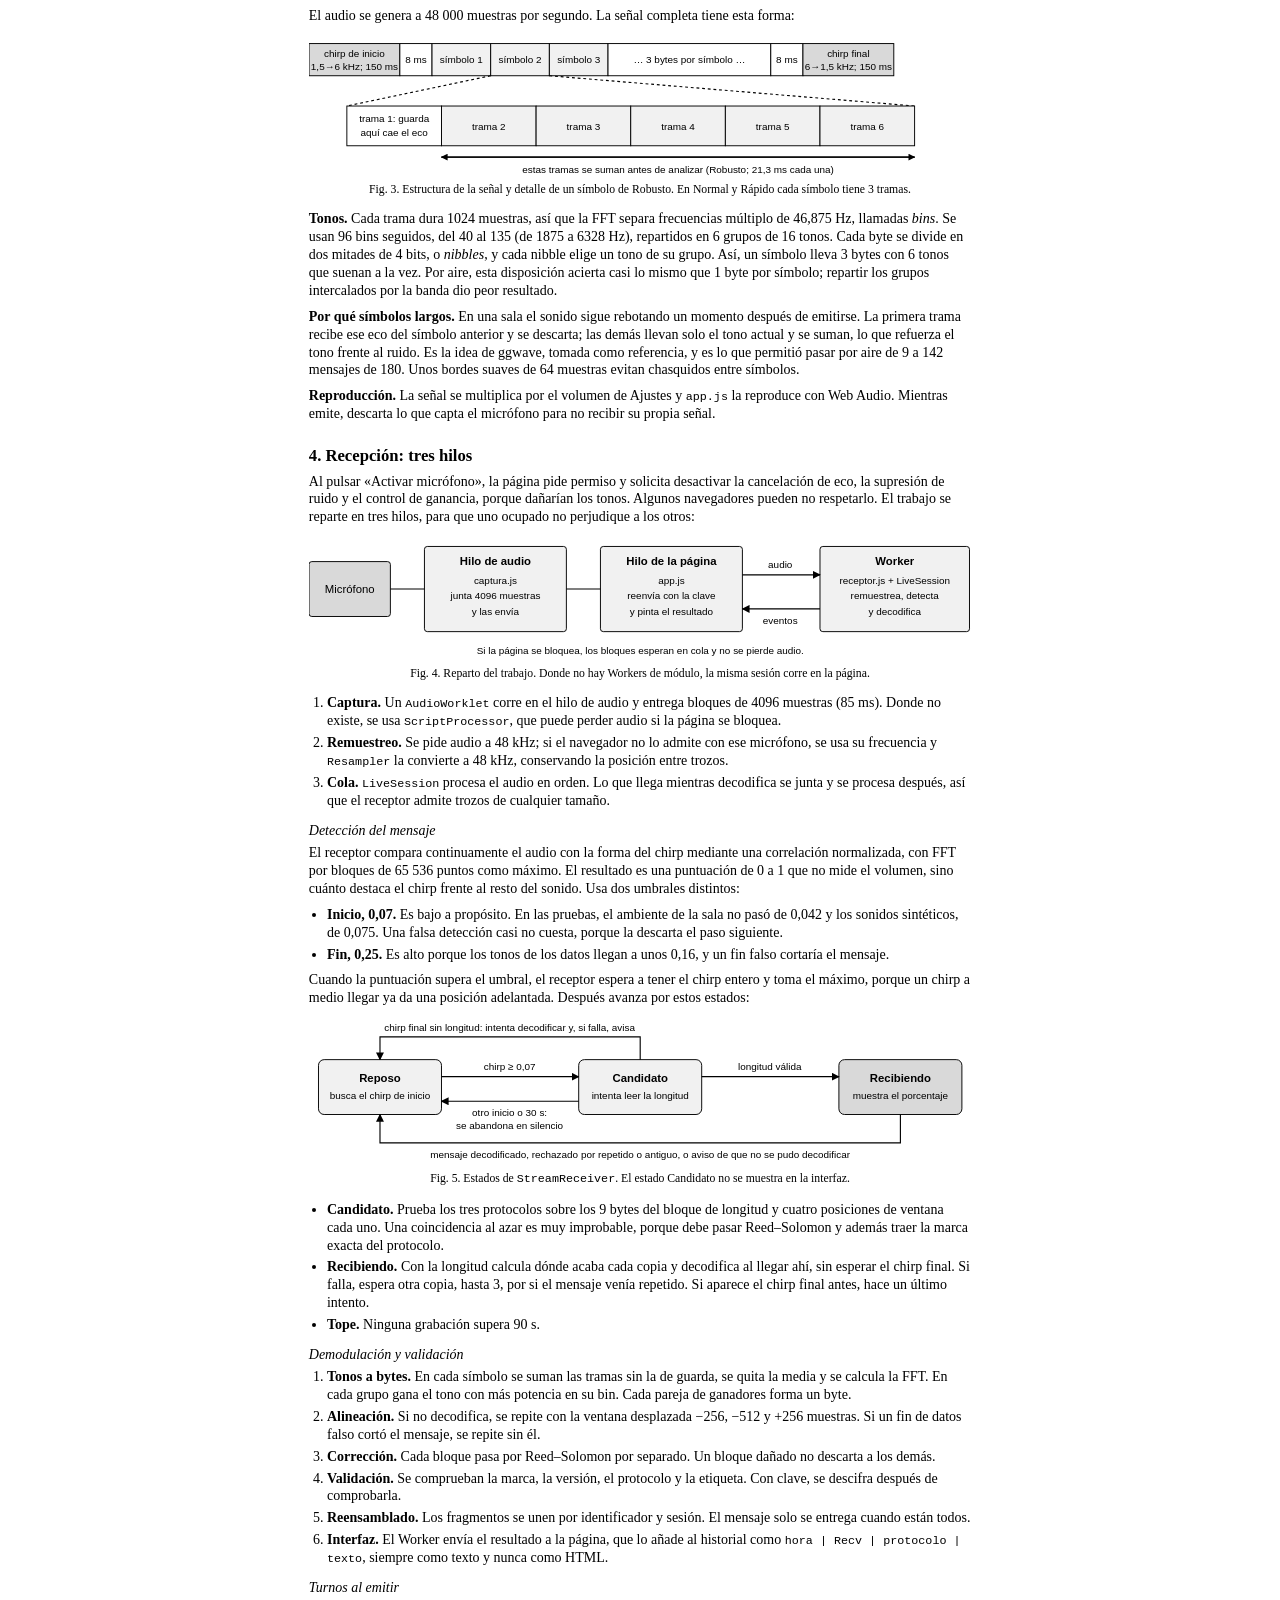
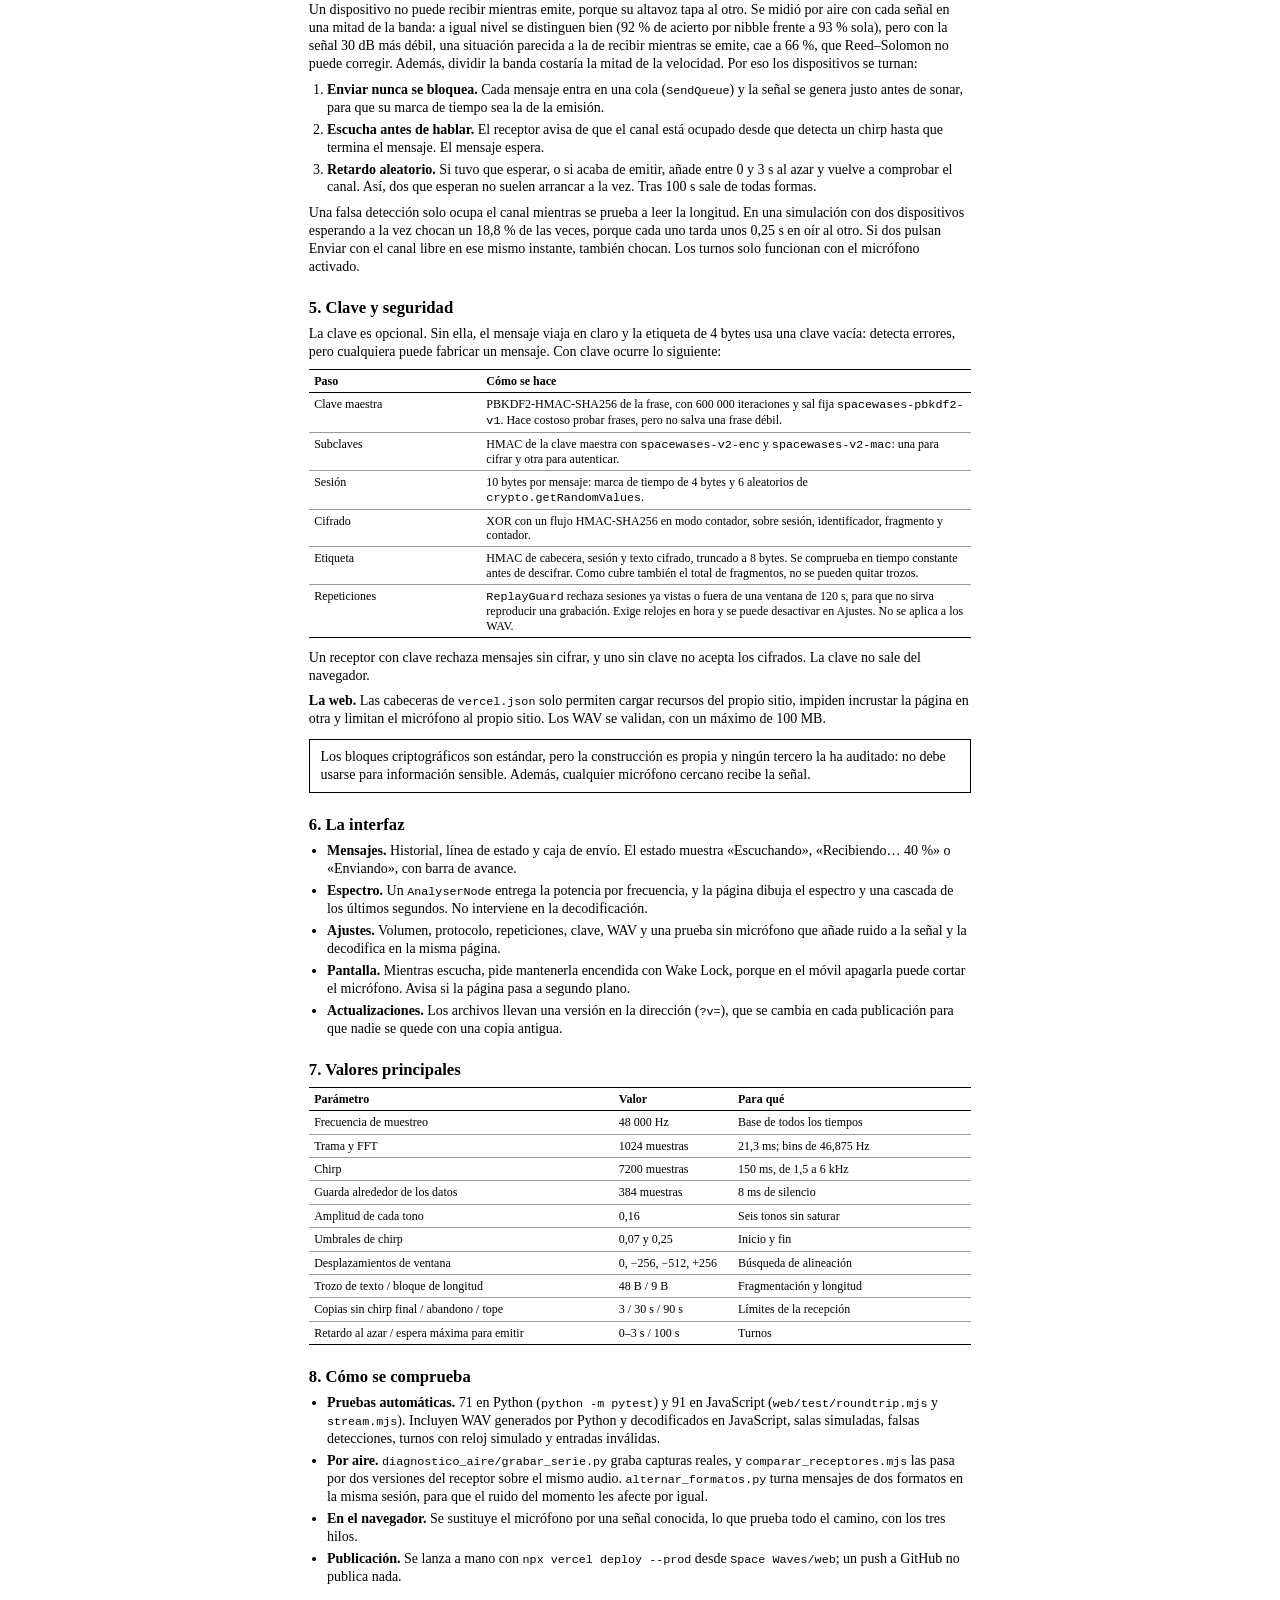
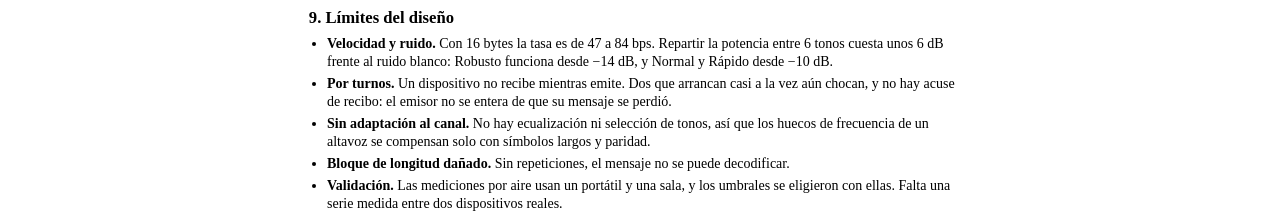
<file: paper/funcionamiento_interno.html>
<!DOCTYPE html>
<html lang="es">
<head>
<meta charset="utf-8">
<title>Space Waves: cómo funciona por dentro</title>
<style>
  @page { size: Letter; margin: 0.8in 0.8in 0.85in 0.8in;
          @bottom-center { content: counter(page); font: 8pt "Times New Roman", serif; } }
  html { font-family: "Times New Roman", Times, serif; font-size: 10.5pt; color: #000; background: #fff; }
  body { margin: 0 auto; max-width: 6.9in; line-height: 1.28; }
  header { text-align: center; margin-bottom: 14pt; }
  h1 { font-size: 20pt; font-weight: normal; line-height: 1.1; margin: 0 0 6pt; }
  .author { font-size: 11pt; margin: 0; }
  .aff { font-size: 9pt; font-style: italic; margin: 0; }
  h2 { font-size: 12.5pt; margin: 16pt 0 5pt; break-after: avoid; }
  h3 { font-size: 10.5pt; font-style: italic; font-weight: normal; margin: 9pt 0 3pt; break-after: avoid; }
  p { margin: 0 0 6pt; }
  ul, ol { margin: 0 0 6pt; padding-left: 1.3em; }
  li { margin-bottom: 3pt; }
  code { font-family: "Courier New", monospace; font-size: 8.8pt; }
  table { border-collapse: collapse; width: 100%; font-size: 9pt; line-height: 1.2; margin: 4pt 0 8pt; }
  thead { display: table-header-group; }
  tr { break-inside: avoid; }
  th { text-align: left; border-top: 1pt solid #000; border-bottom: 0.6pt solid #000; padding: 3pt 4pt; vertical-align: bottom; }
  td { padding: 3pt 4pt; vertical-align: top; border-bottom: 0.3pt solid #999; }
  tbody tr:last-child td { border-bottom: 1pt solid #000; }
  figure { margin: 8pt 0 10pt; break-inside: avoid; }
  figure svg { display: block; width: 100%; height: auto; }
  figcaption { font-size: 8.8pt; text-align: center; margin-top: 3pt; }
  svg text { font-family: Arial, Helvetica, sans-serif; fill: #000; }
  .aviso { border: 0.8pt solid #000; padding: 6pt 8pt; margin: 8pt 0; break-inside: avoid; }
  .aviso p:last-child { margin-bottom: 0; }
  .b { fill: #f1f1f1; stroke: #000; stroke-width: 1; }
  .d { fill: #d9d9d9; stroke: #000; stroke-width: 1; }
  .w { fill: #fff; stroke: #000; stroke-width: 1; }
  .l { stroke: #000; stroke-width: 1.2; fill: none; }
  .t { font-size: 12px; text-anchor: middle; }
  .s { font-size: 10.5px; text-anchor: middle; }
  .h { font-size: 12px; font-weight: bold; }
</style>
</head>
<body>

<header>
  <h1>Space Waves: cómo funciona por dentro</h1>
  <p class="author">Andrés Felipe Verbel Pacheco</p>
  <p class="aff">Universidad de la Costa (CUC), Barranquilla, Colombia &middot; averbel1@cuc.edu.co &middot; 1 de noviembre de 2026</p>
</header>

<p>Space Waves envía texto entre dos dispositivos usando solo sonido: uno convierte el mensaje en tonos audibles y el otro los escucha con el micrófono y los vuelve a convertir en texto. Este documento explica cómo lo hace la web publicada en https://space-waves-cuc.vercel.app, desde que alguien pulsa Enviar hasta que el mensaje aparece en el otro dispositivo. Describe la versión con 3 bytes por símbolo y turnos automáticos, con los valores que usa el código.</p>

<h2>1. Visión general</h2>
<p>La aplicación es una página estática: no tiene servidor ni base de datos, y los mensajes no pasan por internet. Vercel solo entrega los archivos; después, todo ocurre en el navegador de cada dispositivo. Los mensajes viajan únicamente por el aire de la sala.</p>

<figure>
<svg viewBox="0 0 700 212" role="img" aria-label="Recorrido de un mensaje del emisor al receptor">
  <defs><marker id="f1" viewBox="0 0 10 10" refX="9" refY="5" markerWidth="7" markerHeight="7" orient="auto"><path d="M0 0L10 5L0 10z"/></marker></defs>
  <text x="4" y="14" class="h">Emisor</text>
  <rect class="b" x="4" y="22" width="88" height="46" rx="3"/><text class="t" x="48" y="49">Texto</text>
  <rect class="b" x="118" y="22" width="108" height="46" rx="3"/><text class="t" x="172" y="41">Fragmentos</text><text class="s" x="172" y="57">cifrado y etiqueta</text>
  <rect class="b" x="252" y="22" width="108" height="46" rx="3"/><text class="t" x="306" y="41">Reed–Solomon</text><text class="s" x="306" y="57">añade paridad</text>
  <rect class="b" x="386" y="22" width="108" height="46" rx="3"/><text class="t" x="440" y="41">Modulación</text><text class="s" x="440" y="57">bytes a tonos</text>
  <rect class="d" x="520" y="22" width="88" height="46" rx="3"/><text class="t" x="564" y="49">Altavoz</text>
  <path class="l" marker-end="url(#f1)" d="M92 45H118M226 45H252M360 45H386M494 45H520"/>
  <path class="l" stroke-dasharray="5 4" marker-end="url(#f1)" d="M608 45H664V168H608"/>
  <text class="s" x="668" y="110" transform="rotate(90 668 110)">aire</text>
  <text x="4" y="134" class="h">Receptor</text>
  <rect class="d" x="520" y="145" width="88" height="46" rx="3"/><text class="t" x="564" y="172">Micrófono</text>
  <rect class="b" x="386" y="145" width="108" height="46" rx="3"/><text class="t" x="440" y="164">Detección</text><text class="s" x="440" y="180">chirp y longitud</text>
  <rect class="b" x="252" y="145" width="108" height="46" rx="3"/><text class="t" x="306" y="164">Demodulación</text><text class="s" x="306" y="180">tonos a bytes</text>
  <rect class="b" x="118" y="145" width="108" height="46" rx="3"/><text class="t" x="172" y="164">Reed–Solomon</text><text class="s" x="172" y="180">y etiqueta</text>
  <rect class="b" x="4" y="145" width="88" height="46" rx="3"/><text class="t" x="48" y="172">Texto</text>
  <path class="l" marker-end="url(#f1)" d="M520 168H494M386 168H360M252 168H226M118 168H92"/>
</svg>
<figcaption>Fig. 1. Recorrido de un mensaje. Cada paso del emisor tiene su paso inverso en el receptor.</figcaption>
</figure>

<p>Cada sonido lleva 3 bytes, en seis tonos simultáneos. Como el aire de una sala introduce ruido y eco, el diseño añade tres defensas: símbolos largos, para que el eco no contamine el siguiente; Reed–Solomon, para corregir los bytes dañados; y unos barridos de frecuencia llamados <i>chirps</i>, para saber dónde empieza el mensaje.</p>

<h3>Los archivos de la web</h3>
<table>
<thead><tr><th style="width:24%">Archivo</th><th>Responsabilidad</th></tr></thead>
<tbody>
<tr><td><code>index.html</code>, <code>style.css</code></td><td>Estructura y aspecto: pestañas Ajustes, Mensajes y Espectro, con la disposición de Waver.</td></tr>
<tr><td><code>app.js</code></td><td>Interfaz: botones, historial, reproducción del sonido, permiso del micrófono, espectro y coordinación de los demás hilos.</td></tr>
<tr><td><code>spacewaves.js</code></td><td>El módem: Reed–Solomon, tramas, cifrado, modulación y recepción. No toca la página, por eso corre también en Node para las pruebas.</td></tr>
<tr><td><code>captura.js</code></td><td>Corre en el hilo de audio: agrupa el sonido del micrófono en bloques de 4096 muestras.</td></tr>
<tr><td><code>receptor.js</code></td><td>Corre en un hilo aparte (<code>Worker</code>): recibe el audio y ejecuta la recepción sin frenar la página.</td></tr>
</tbody>
</table>
<p>La carpeta <code>Space Waves/spacewaves/</code> contiene la misma lógica de módem en Python, con el mismo formato de señal, para las pruebas por aire, el banco de ruido y la línea de comandos. Un mensaje generado en uno se decodifica en el otro.</p>

<h2>2. Envío: del texto a los bytes</h2>
<p class="k">Al pulsar Enviar, <code>app.js</code> convierte el texto a UTF-8 y llama a <code>send()</code>. Los bytes se empaquetan así:</p>

<figure>
<svg viewBox="0 0 700 176" role="img" aria-label="Disposición de bytes de una transmisión">
  <text x="0" y="13" class="h">Transmisión</text>
  <rect class="d" x="0" y="20" width="110" height="28"/><text class="s" x="55" y="38">Bloque de longitud</text>
  <rect class="b" x="110" y="20" width="150" height="28"/><text class="s" x="185" y="38">Fragmento 0 + paridad</text>
  <rect class="b" x="260" y="20" width="150" height="28"/><text class="s" x="335" y="38">Fragmento 1 + paridad</text>
  <rect class="w" x="410" y="20" width="50" height="28"/><text class="s" x="435" y="38">…</text>
  <text x="0" y="72" class="h">Bloque de longitud: 9 bytes</text>
  <rect class="b" x="0" y="79" width="110" height="24"/><text class="s" x="55" y="95">0xB0 | perfil</text>
  <rect class="b" x="110" y="79" width="120" height="24"/><text class="s" x="170" y="95">longitud (2 bytes)</text>
  <rect class="d" x="230" y="79" width="140" height="24"/><text class="s" x="300" y="95">paridad (6 bytes)</text>
  <text x="0" y="125" class="h">Fragmento sin clave (izquierda) y cifrado con clave (derecha)</text>
  <rect class="b" x="0" y="132" width="60" height="24"/><text class="s" x="30" y="148">cabecera 6</text>
  <rect class="w" x="60" y="132" width="80" height="24"/><text class="s" x="100" y="148">texto ≤48</text>
  <rect class="b" x="140" y="132" width="50" height="24"/><text class="s" x="165" y="148">HMAC 4</text>
  <rect class="d" x="190" y="132" width="70" height="24"/><text class="s" x="225" y="148">paridad</text>
  <rect class="b" x="300" y="132" width="60" height="24"/><text class="s" x="330" y="148">cabecera 6</text>
  <rect class="b" x="360" y="132" width="65" height="24"/><text class="s" x="392" y="148">sesión 10</text>
  <rect class="w" x="425" y="132" width="90" height="24"/><text class="s" x="470" y="148">cifrado ≤48</text>
  <rect class="b" x="515" y="132" width="65" height="24"/><text class="s" x="547" y="148">etiqueta 8</text>
  <rect class="d" x="580" y="132" width="70" height="24"/><text class="s" x="615" y="148">paridad</text>
</svg>
<figcaption>Fig. 2. Bytes de una transmisión. Los de paridad corrigen errores; el HMAC o la etiqueta comprueban que el contenido es correcto.</figcaption>
</figure>

<ul>
<li><b>Fragmentos.</b> El texto se parte en trozos de hasta 48 bytes, sin relleno. El límite es de 255 fragmentos, es decir, 12 240 bytes; la caja de texto admite 2000 caracteres.</li>
<li><b>Cabecera.</b> Seis bytes: marca fija <code>0xA5</code>, versión y perfil, identificador del mensaje, número de fragmento, total de fragmentos y longitud del trozo.</li>
<li><b>Bloque de longitud.</b> Va primero y dice el perfil y la longitud total. Tiene su propia paridad: corrige hasta 3 de sus 9 bytes. Permite calcular de antemano dónde acaba el mensaje, y su validez distingue un mensaje real de una falsa detección.</li>
<li><b>Reed–Solomon.</b> Trabaja sobre GF(256) con el polinomio <code>0x11D</code> y añade paridad a cada fragmento. Con <i>r</i> bytes de paridad corrige hasta <i>r</i>/2 bytes erróneos, estén donde estén, y falla si hay más.</li>
<li><b>Símbolos enteros.</b> Cada símbolo lleva 3 bytes, así que cada copia se completa con ceros hasta un múltiplo de 3.</li>
<li><b>Repeticiones.</b> Si en Ajustes se eligen 2 o 3, se envía la secuencia completa de nuevo. Los fragmentos buenos de cualquier copia completan el mensaje.</li>
</ul>

<h3>Los tres protocolos</h3>
<table>
<thead><tr><th>Protocolo</th><th>Duración del símbolo</th><th>Tramas sumadas</th><th>Paridad</th><th>Corrige</th><th>16 B</th><th>Tasa con 16 B</th></tr></thead>
<tbody>
<tr><td>Robusto (por defecto)</td><td>128 ms</td><td>5 de 6</td><td>20 B</td><td>10 B</td><td>2,75 s</td><td>46,6 bps</td></tr>
<tr><td>Normal</td><td>64 ms</td><td>2 de 3</td><td>32 B</td><td>16 B</td><td>1,79 s</td><td>71,6 bps</td></tr>
<tr><td>Rápido</td><td>64 ms</td><td>2 de 3</td><td>20 B</td><td>10 B</td><td>1,53 s</td><td>83,6 bps</td></tr>
</tbody>
</table>
<p><b>Ejemplo.</b> Enviar 16 bytes sin clave con Robusto da un fragmento de 6 + 16 + 4 = 26 bytes más 20 de paridad, es decir, 46. Con los 9 del bloque de longitud son 55 bytes, que caben en 19 símbolos de 3 bytes. A 128 ms cada uno suman 2,43 s, y los chirps y las guardas añaden 0,32 s: 2,75 s en total. Con clave, cabecera y etiqueta añaden 14 bytes: 69 bytes, 23 símbolos y 3,26 s.</p>

<h2 style="break-before: page">3. Modulación: de los bytes al sonido</h2>
<p class="k">El audio se genera a 48 000 muestras por segundo. La señal completa tiene esta forma:</p>
<figure>
<svg viewBox="0 0 700 150" role="img" aria-label="Estructura en el tiempo de la señal y de un símbolo">
  <defs><marker id="f2" viewBox="0 0 10 10" refX="9" refY="5" markerWidth="6" markerHeight="6" orient="auto"><path d="M0 0L10 5L0 10z"/></marker></defs>
  <rect class="d" x="0" y="8" width="96" height="34"/><text class="s" x="48" y="22">chirp de inicio</text><text class="s" x="48" y="36">1,5→6 kHz; 150 ms</text>
  <rect class="w" x="96" y="8" width="34" height="34"/><text class="s" x="113" y="29">8 ms</text>
  <rect class="b" x="130" y="8" width="62" height="34"/><text class="s" x="161" y="29">símbolo 1</text>
  <rect class="b" x="192" y="8" width="62" height="34"/><text class="s" x="223" y="29">símbolo 2</text>
  <rect class="b" x="254" y="8" width="62" height="34"/><text class="s" x="285" y="29">símbolo 3</text>
  <rect class="w" x="316" y="8" width="172" height="34"/><text class="s" x="402" y="29">… 3 bytes por símbolo …</text>
  <rect class="w" x="488" y="8" width="34" height="34"/><text class="s" x="505" y="29">8 ms</text>
  <rect class="d" x="522" y="8" width="96" height="34"/><text class="s" x="570" y="22">chirp final</text><text class="s" x="570" y="36">6→1,5 kHz; 150 ms</text>
  <path class="l" d="M192 42L40 74M254 42L640 74" stroke-dasharray="3 3"/>
  <rect class="w" x="40" y="74" width="100" height="42"/><text class="s" x="90" y="91">trama 1: guarda</text><text class="s" x="90" y="106">aquí cae el eco</text>
  <rect class="b" x="140" y="74" width="100" height="42"/><text class="s" x="190" y="99">trama 2</text>
  <rect class="b" x="240" y="74" width="100" height="42"/><text class="s" x="290" y="99">trama 3</text>
  <rect class="b" x="340" y="74" width="100" height="42"/><text class="s" x="390" y="99">trama 4</text>
  <rect class="b" x="440" y="74" width="100" height="42"/><text class="s" x="490" y="99">trama 5</text>
  <rect class="b" x="540" y="74" width="100" height="42"/><text class="s" x="590" y="99">trama 6</text>
  <path class="l" marker-end="url(#f2)" d="M140 128H640"/><path class="l" marker-end="url(#f2)" d="M640 128H140"/>
  <text class="s" x="390" y="145">estas tramas se suman antes de analizar (Robusto; 21,3 ms cada una)</text>
</svg>
<figcaption>Fig. 3. Estructura de la señal y detalle de un símbolo de Robusto. En Normal y Rápido cada símbolo tiene 3 tramas.</figcaption>
</figure>
<p><b>Tonos.</b> Cada trama dura 1024 muestras, así que la FFT separa frecuencias múltiplo de 46,875 Hz, llamadas <i>bins</i>. Se usan 96 bins seguidos, del 40 al 135 (de 1875 a 6328 Hz), repartidos en 6 grupos de 16 tonos. Cada byte se divide en dos mitades de 4 bits, o <i>nibbles</i>, y cada nibble elige un tono de su grupo. Así, un símbolo lleva 3 bytes con 6 tonos que suenan a la vez. Por aire, esta disposición acierta casi lo mismo que 1 byte por símbolo; repartir los grupos intercalados por la banda dio peor resultado.</p>
<p><b>Por qué símbolos largos.</b> En una sala el sonido sigue rebotando un momento después de emitirse. La primera trama recibe ese eco del símbolo anterior y se descarta; las demás llevan solo el tono actual y se suman, lo que refuerza el tono frente al ruido. Es la idea de ggwave, tomada como referencia, y es lo que permitió pasar por aire de 9 a 142 mensajes de 180. Unos bordes suaves de 64 muestras evitan chasquidos entre símbolos.</p>
<p><b>Reproducción.</b> La señal se multiplica por el volumen de Ajustes y <code>app.js</code> la reproduce con Web Audio. Mientras emite, descarta lo que capta el micrófono para no recibir su propia señal.</p>

<h2>4. Recepción: tres hilos</h2>
<p>Al pulsar «Activar micrófono», la página pide permiso y solicita desactivar la cancelación de eco, la supresión de ruido y el control de ganancia, porque dañarían los tonos. Algunos navegadores pueden no respetarlo. El trabajo se reparte en tres hilos, para que uno ocupado no perjudique a los otros:</p>
<figure>
<svg viewBox="0 0 700 132" role="img" aria-label="Hilos de la recepción">
  <defs><marker id="f3" viewBox="0 0 10 10" refX="9" refY="5" markerWidth="7" markerHeight="7" orient="auto"><path d="M0 0L10 5L0 10z"/></marker></defs>
  <rect class="d" x="0" y="26" width="86" height="58" rx="3"/><text class="t" x="43" y="59">Micrófono</text>
  <rect class="b" x="122" y="10" width="150" height="90" rx="3"/><text class="t" x="197" y="30" font-weight="bold">Hilo de audio</text><text class="s" x="197" y="50">captura.js</text><text class="s" x="197" y="66">junta 4096 muestras</text><text class="s" x="197" y="82">y las envía</text>
  <rect class="b" x="308" y="10" width="150" height="90" rx="3"/><text class="t" x="383" y="30" font-weight="bold">Hilo de la página</text><text class="s" x="383" y="50">app.js</text><text class="s" x="383" y="66">reenvía con la clave</text><text class="s" x="383" y="82">y pinta el resultado</text>
  <rect class="b" x="540" y="10" width="158" height="90" rx="3"/><text class="t" x="619" y="30" font-weight="bold">Worker</text><text class="s" x="619" y="50">receptor.js + LiveSession</text><text class="s" x="619" y="66">remuestrea, detecta</text><text class="s" x="619" y="82">y decodifica</text>
  <path class="l" marker-end="url(#f3)" d="M86 55H122M272 55H308M458 40H540"/><path class="l" marker-end="url(#f3)" d="M540 76H458"/>
  <text class="s" x="498" y="33">audio</text><text class="s" x="498" y="92">eventos</text>
  <text class="s" x="350" y="124">Si la página se bloquea, los bloques esperan en cola y no se pierde audio.</text>
</svg>
<figcaption>Fig. 4. Reparto del trabajo. Donde no hay Workers de módulo, la misma sesión corre en la página.</figcaption>
</figure>
<ol>
<li><b>Captura.</b> Un <code>AudioWorklet</code> corre en el hilo de audio y entrega bloques de 4096 muestras (85 ms). Donde no existe, se usa <code>ScriptProcessor</code>, que puede perder audio si la página se bloquea.</li>
<li><b>Remuestreo.</b> Se pide audio a 48 kHz; si el navegador no lo admite con ese micrófono, se usa su frecuencia y <code>Resampler</code> la convierte a 48 kHz, conservando la posición entre trozos.</li>
<li><b>Cola.</b> <code>LiveSession</code> procesa el audio en orden. Lo que llega mientras decodifica se junta y se procesa después, así que el receptor admite trozos de cualquier tamaño.</li>
</ol>

<h3>Detección del mensaje</h3>
<p>El receptor compara continuamente el audio con la forma del chirp mediante una correlación normalizada, con FFT por bloques de 65 536 puntos como máximo. El resultado es una puntuación de 0 a 1 que no mide el volumen, sino cuánto destaca el chirp frente al resto del sonido. Usa dos umbrales distintos:</p>
<ul>
<li><b>Inicio, 0,07.</b> Es bajo a propósito. En las pruebas, el ambiente de la sala no pasó de 0,042 y los sonidos sintéticos, de 0,075. Una falsa detección casi no cuesta, porque la descarta el paso siguiente.</li>
<li><b>Fin, 0,25.</b> Es alto porque los tonos de los datos llegan a unos 0,16, y un fin falso cortaría el mensaje.</li>
</ul>
<p class="k">Cuando la puntuación supera el umbral, el receptor espera a tener el chirp entero y toma el máximo, porque un chirp a medio llegar ya da una posición adelantada. Después avanza por estos estados:</p>
<figure>
<svg viewBox="0 0 700 158" role="img" aria-label="Estados del receptor">
  <defs><marker id="f4" viewBox="0 0 10 10" refX="9" refY="5" markerWidth="7" markerHeight="7" orient="auto"><path d="M0 0L10 5L0 10z"/></marker></defs>
  <rect class="b" x="10" y="44" width="130" height="58" rx="6"/><text class="t" x="75" y="68" font-weight="bold">Reposo</text><text class="s" x="75" y="86">busca el chirp de inicio</text>
  <rect class="b" x="285" y="44" width="130" height="58" rx="6"/><text class="t" x="350" y="68" font-weight="bold">Candidato</text><text class="s" x="350" y="86">intenta leer la longitud</text>
  <rect class="d" x="560" y="44" width="130" height="58" rx="6"/><text class="t" x="625" y="68" font-weight="bold">Recibiendo</text><text class="s" x="625" y="86">muestra el porcentaje</text>
  <path class="l" marker-end="url(#f4)" d="M140 62H285"/><text class="s" x="212" y="55">chirp ≥ 0,07</text>
  <path class="l" marker-end="url(#f4)" d="M415 62H560"/><text class="s" x="487" y="55">longitud válida</text>
  <path class="l" marker-end="url(#f4)" d="M285 88H140"/><text class="s" x="212" y="104">otro inicio o 30 s:</text><text class="s" x="212" y="117">se abandona en silencio</text>
  <path class="l" marker-end="url(#f4)" d="M625 102V132H75V102"/><text class="s" x="350" y="148">mensaje decodificado, rechazado por repetido o antiguo, o aviso de que no se pudo decodificar</text>
  <path class="l" marker-end="url(#f4)" d="M350 44V20H75V44"/><text class="s" x="212" y="14">chirp final sin longitud: intenta decodificar y, si falla, avisa</text>
</svg>
<figcaption>Fig. 5. Estados de <code>StreamReceiver</code>. El estado Candidato no se muestra en la interfaz.</figcaption>
</figure>
<ul>
<li><b>Candidato.</b> Prueba los tres protocolos sobre los 9 bytes del bloque de longitud y cuatro posiciones de ventana cada uno. Una coincidencia al azar es muy improbable, porque debe pasar Reed–Solomon y además traer la marca exacta del protocolo.</li>
<li><b>Recibiendo.</b> Con la longitud calcula dónde acaba cada copia y decodifica al llegar ahí, sin esperar el chirp final. Si falla, espera otra copia, hasta 3, por si el mensaje venía repetido. Si aparece el chirp final antes, hace un último intento.</li>
<li><b>Tope.</b> Ninguna grabación supera 90 s.</li>
</ul>

<h3>Demodulación y validación</h3>
<ol>
<li><b>Tonos a bytes.</b> En cada símbolo se suman las tramas sin la de guarda, se quita la media y se calcula la FFT. En cada grupo gana el tono con más potencia en su bin. Cada pareja de ganadores forma un byte.</li>
<li><b>Alineación.</b> Si no decodifica, se repite con la ventana desplazada &minus;256, &minus;512 y +256 muestras. Si un fin de datos falso cortó el mensaje, se repite sin él.</li>
<li><b>Corrección.</b> Cada bloque pasa por Reed–Solomon por separado. Un bloque dañado no descarta a los demás.</li>
<li><b>Validación.</b> Se comprueban la marca, la versión, el protocolo y la etiqueta. Con clave, se descifra después de comprobarla.</li>
<li><b>Reensamblado.</b> Los fragmentos se unen por identificador y sesión. El mensaje solo se entrega cuando están todos.</li>
<li><b>Interfaz.</b> El Worker envía el resultado a la página, que lo añade al historial como <code>hora | Recv | protocolo | texto</code>, siempre como texto y nunca como HTML.</li>
</ol>

<h3>Turnos al emitir</h3>
<p>Un dispositivo no puede recibir mientras emite, porque su altavoz tapa al otro. Se midió por aire con cada señal en una mitad de la banda: a igual nivel se distinguen bien (92 % de acierto por nibble frente a 93 % sola), pero con la señal 30 dB más débil, una situación parecida a la de recibir mientras se emite, cae a 66 %, que Reed–Solomon no puede corregir. Además, dividir la banda costaría la mitad de la velocidad. Por eso los dispositivos se turnan:</p>
<ol>
<li><b>Enviar nunca se bloquea.</b> Cada mensaje entra en una cola (<code>SendQueue</code>) y la señal se genera justo antes de sonar, para que su marca de tiempo sea la de la emisión.</li>
<li><b>Escucha antes de hablar.</b> El receptor avisa de que el canal está ocupado desde que detecta un chirp hasta que termina el mensaje. El mensaje espera.</li>
<li><b>Retardo aleatorio.</b> Si tuvo que esperar, o si acaba de emitir, añade entre 0 y 3 s al azar y vuelve a comprobar el canal. Así, dos que esperan no suelen arrancar a la vez. Tras 100 s sale de todas formas.</li>
</ol>
<p>Una falsa detección solo ocupa el canal mientras se prueba a leer la longitud. En una simulación con dos dispositivos esperando a la vez chocan un 18,8 % de las veces, porque cada uno tarda unos 0,25 s en oír al otro. Si dos pulsan Enviar con el canal libre en ese mismo instante, también chocan. Los turnos solo funcionan con el micrófono activado.</p>

<h2>5. Clave y seguridad</h2>
<p>La clave es opcional. Sin ella, el mensaje viaja en claro y la etiqueta de 4 bytes usa una clave vacía: detecta errores, pero cualquiera puede fabricar un mensaje. Con clave ocurre lo siguiente:</p>
<table>
<thead><tr><th style="width:26%">Paso</th><th>Cómo se hace</th></tr></thead>
<tbody>
<tr><td>Clave maestra</td><td>PBKDF2-HMAC-SHA256 de la frase, con 600 000 iteraciones y sal fija <code>spacewases-pbkdf2-v1</code>. Hace costoso probar frases, pero no salva una frase débil.</td></tr>
<tr><td>Subclaves</td><td>HMAC de la clave maestra con <code>spacewases-v2-enc</code> y <code>spacewases-v2-mac</code>: una para cifrar y otra para autenticar.</td></tr>
<tr><td>Sesión</td><td>10 bytes por mensaje: marca de tiempo de 4 bytes y 6 aleatorios de <code>crypto.getRandomValues</code>.</td></tr>
<tr><td>Cifrado</td><td>XOR con un flujo HMAC-SHA256 en modo contador, sobre sesión, identificador, fragmento y contador.</td></tr>
<tr><td>Etiqueta</td><td>HMAC de cabecera, sesión y texto cifrado, truncado a 8 bytes. Se comprueba en tiempo constante antes de descifrar. Como cubre también el total de fragmentos, no se pueden quitar trozos.</td></tr>
<tr><td>Repeticiones</td><td><code>ReplayGuard</code> rechaza sesiones ya vistas o fuera de una ventana de 120 s, para que no sirva reproducir una grabación. Exige relojes en hora y se puede desactivar en Ajustes. No se aplica a los WAV.</td></tr>
</tbody>
</table>
<p>Un receptor con clave rechaza mensajes sin cifrar, y uno sin clave no acepta los cifrados. La clave no sale del navegador.</p>
<p><b>La web.</b> Las cabeceras de <code>vercel.json</code> solo permiten cargar recursos del propio sitio, impiden incrustar la página en otra y limitan el micrófono al propio sitio. Los WAV se validan, con un máximo de 100 MB.</p>
<div class="aviso"><p>Los bloques criptográficos son estándar, pero la construcción es propia y ningún tercero la ha auditado: no debe usarse para información sensible. Además, cualquier micrófono cercano recibe la señal.</p></div>

<h2>6. La interfaz</h2>
<ul>
<li><b>Mensajes.</b> Historial, línea de estado y caja de envío. El estado muestra «Escuchando», «Recibiendo… 40 %» o «Enviando», con barra de avance.</li>
<li><b>Espectro.</b> Un <code>AnalyserNode</code> entrega la potencia por frecuencia, y la página dibuja el espectro y una cascada de los últimos segundos. No interviene en la decodificación.</li>
<li><b>Ajustes.</b> Volumen, protocolo, repeticiones, clave, WAV y una prueba sin micrófono que añade ruido a la señal y la decodifica en la misma página.</li>
<li><b>Pantalla.</b> Mientras escucha, pide mantenerla encendida con Wake Lock, porque en el móvil apagarla puede cortar el micrófono. Avisa si la página pasa a segundo plano.</li>
<li><b>Actualizaciones.</b> Los archivos llevan una versión en la dirección (<code>?v=</code>), que se cambia en cada publicación para que nadie se quede con una copia antigua.</li>
</ul>

<h2>7. Valores principales</h2>
<table>
<thead><tr><th style="width:46%">Parámetro</th><th style="width:18%">Valor</th><th>Para qué</th></tr></thead>
<tbody>
<tr><td>Frecuencia de muestreo</td><td>48 000 Hz</td><td>Base de todos los tiempos</td></tr>
<tr><td>Trama y FFT</td><td>1024 muestras</td><td>21,3 ms; bins de 46,875 Hz</td></tr>
<tr><td>Chirp</td><td>7200 muestras</td><td>150 ms, de 1,5 a 6 kHz</td></tr>
<tr><td>Guarda alrededor de los datos</td><td>384 muestras</td><td>8 ms de silencio</td></tr>
<tr><td>Amplitud de cada tono</td><td>0,16</td><td>Seis tonos sin saturar</td></tr>
<tr><td>Umbrales de chirp</td><td>0,07 y 0,25</td><td>Inicio y fin</td></tr>
<tr><td>Desplazamientos de ventana</td><td>0, &minus;256, &minus;512, +256</td><td>Búsqueda de alineación</td></tr>
<tr><td>Trozo de texto / bloque de longitud</td><td>48 B / 9 B</td><td>Fragmentación y longitud</td></tr>
<tr><td>Copias sin chirp final / abandono / tope</td><td>3 / 30 s / 90 s</td><td>Límites de la recepción</td></tr>
<tr><td>Retardo al azar / espera máxima para emitir</td><td>0–3 s / 100 s</td><td>Turnos</td></tr>
</tbody>
</table>

<h2>8. Cómo se comprueba</h2>
<ul>
<li><b>Pruebas automáticas.</b> 71 en Python (<code>python -m pytest</code>) y 91 en JavaScript (<code>web/test/roundtrip.mjs</code> y <code>stream.mjs</code>). Incluyen WAV generados por Python y decodificados en JavaScript, salas simuladas, falsas detecciones, turnos con reloj simulado y entradas inválidas.</li>
<li><b>Por aire.</b> <code>diagnostico_aire/grabar_serie.py</code> graba capturas reales, y <code>comparar_receptores.mjs</code> las pasa por dos versiones del receptor sobre el mismo audio. <code>alternar_formatos.py</code> turna mensajes de dos formatos en la misma sesión, para que el ruido del momento les afecte por igual.</li>
<li><b>En el navegador.</b> Se sustituye el micrófono por una señal conocida, lo que prueba todo el camino, con los tres hilos.</li>
<li><b>Publicación.</b> Se lanza a mano con <code>npx vercel deploy --prod</code> desde <code>Space Waves/web</code>; un push a GitHub no publica nada.</li>
</ul>

<h2>9. Límites del diseño</h2>
<ul>
<li><b>Velocidad y ruido.</b> Con 16 bytes la tasa es de 47 a 84 bps. Repartir la potencia entre 6 tonos cuesta unos 6 dB frente al ruido blanco: Robusto funciona desde &minus;14 dB, y Normal y Rápido desde &minus;10 dB.</li>
<li><b>Por turnos.</b> Un dispositivo no recibe mientras emite. Dos que arrancan casi a la vez aún chocan, y no hay acuse de recibo: el emisor no se entera de que su mensaje se perdió.</li>
<li><b>Sin adaptación al canal.</b> No hay ecualización ni selección de tonos, así que los huecos de frecuencia de un altavoz se compensan solo con símbolos largos y paridad.</li>
<li><b>Bloque de longitud dañado.</b> Sin repeticiones, el mensaje no se puede decodificar.</li>
<li><b>Validación.</b> Las mediciones por aire usan un portátil y una sala, y los umbrales se eligieron con ellas. Falta una serie medida entre dos dispositivos reales.</li>
</ul>

</body>
</html>
</file>
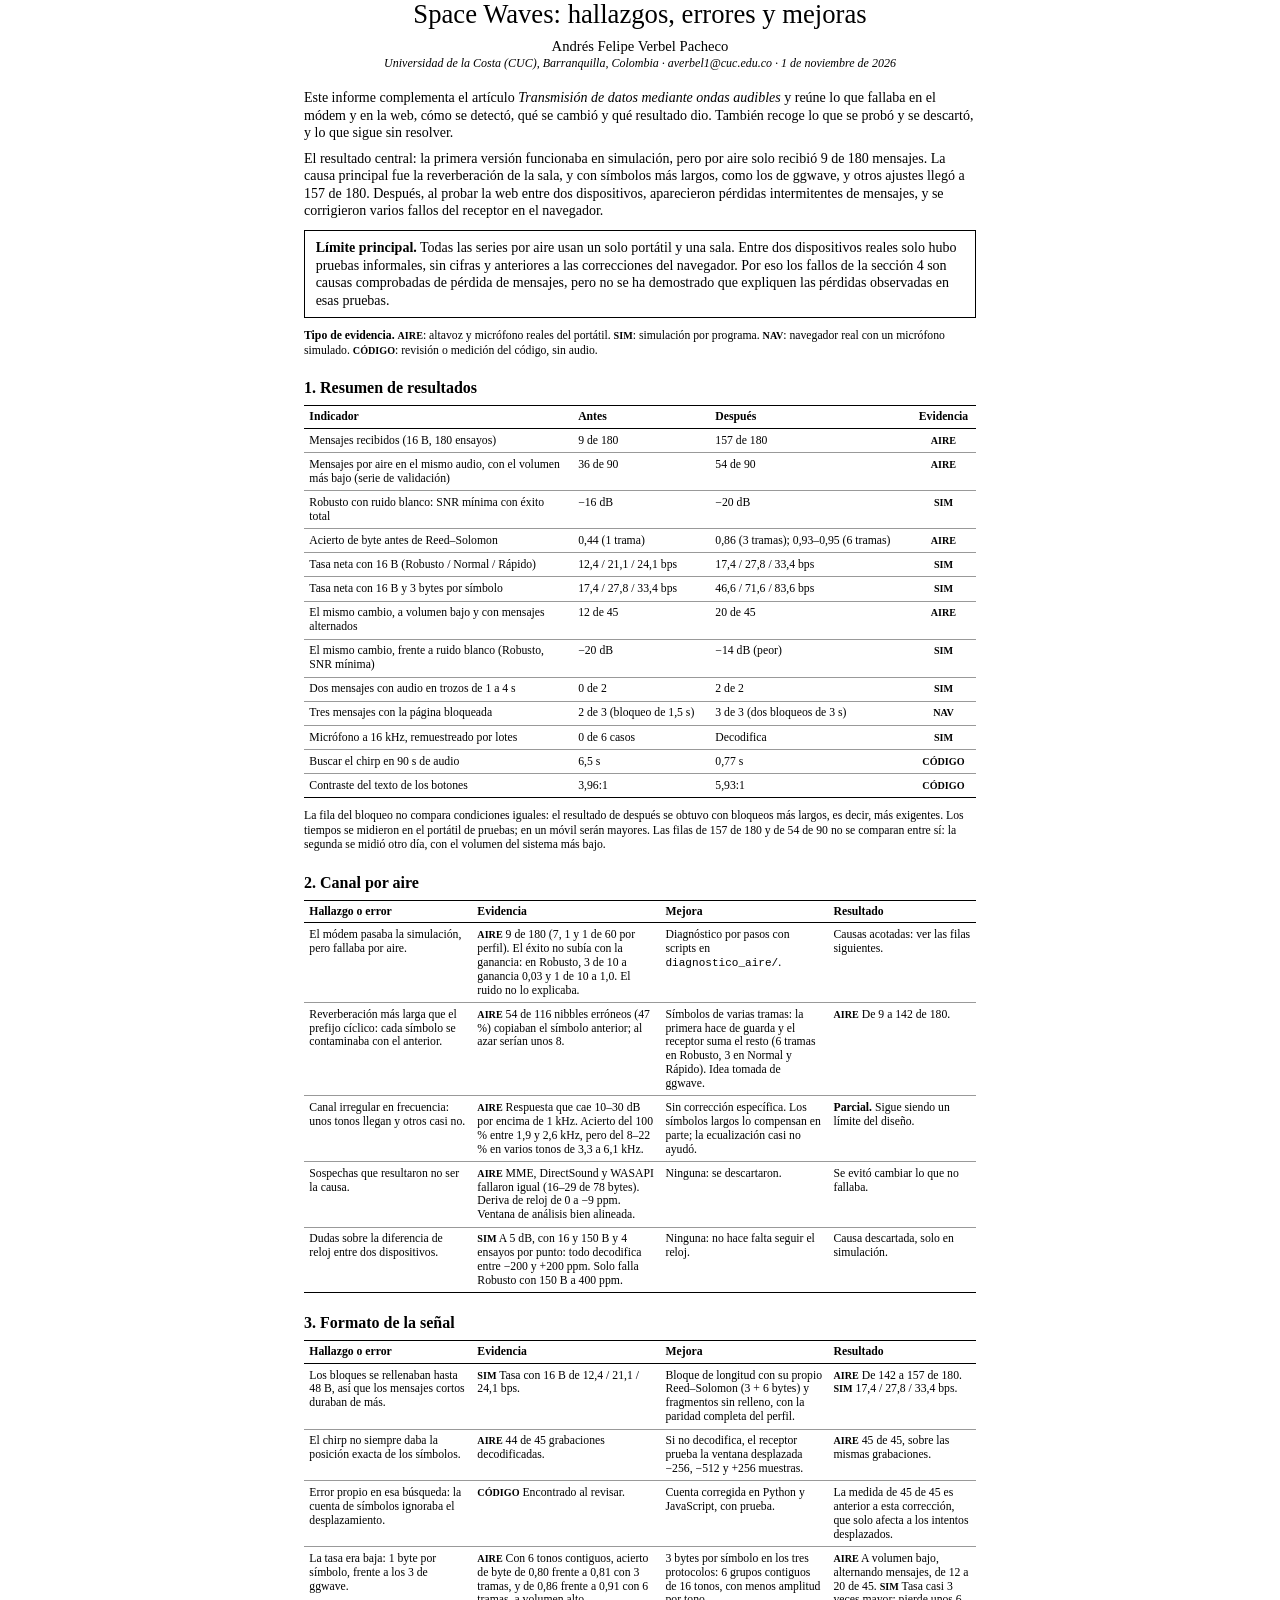
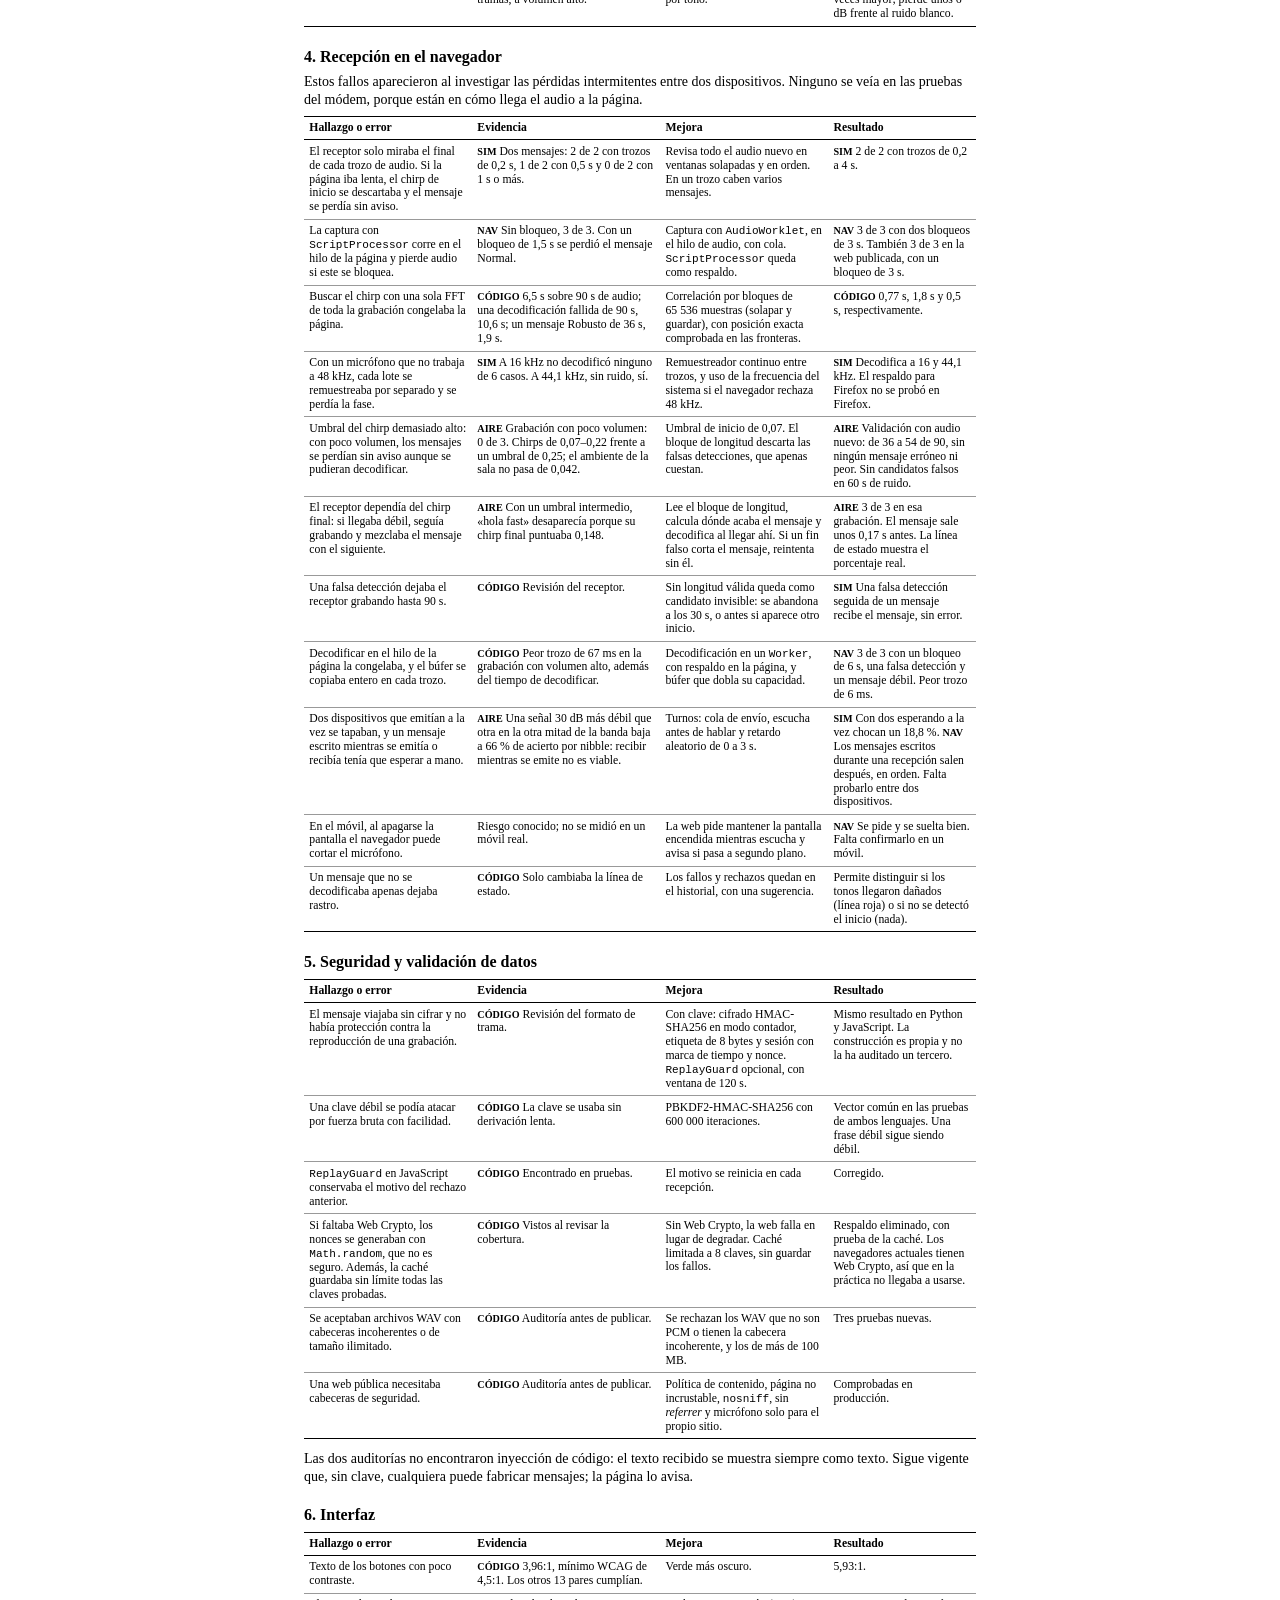
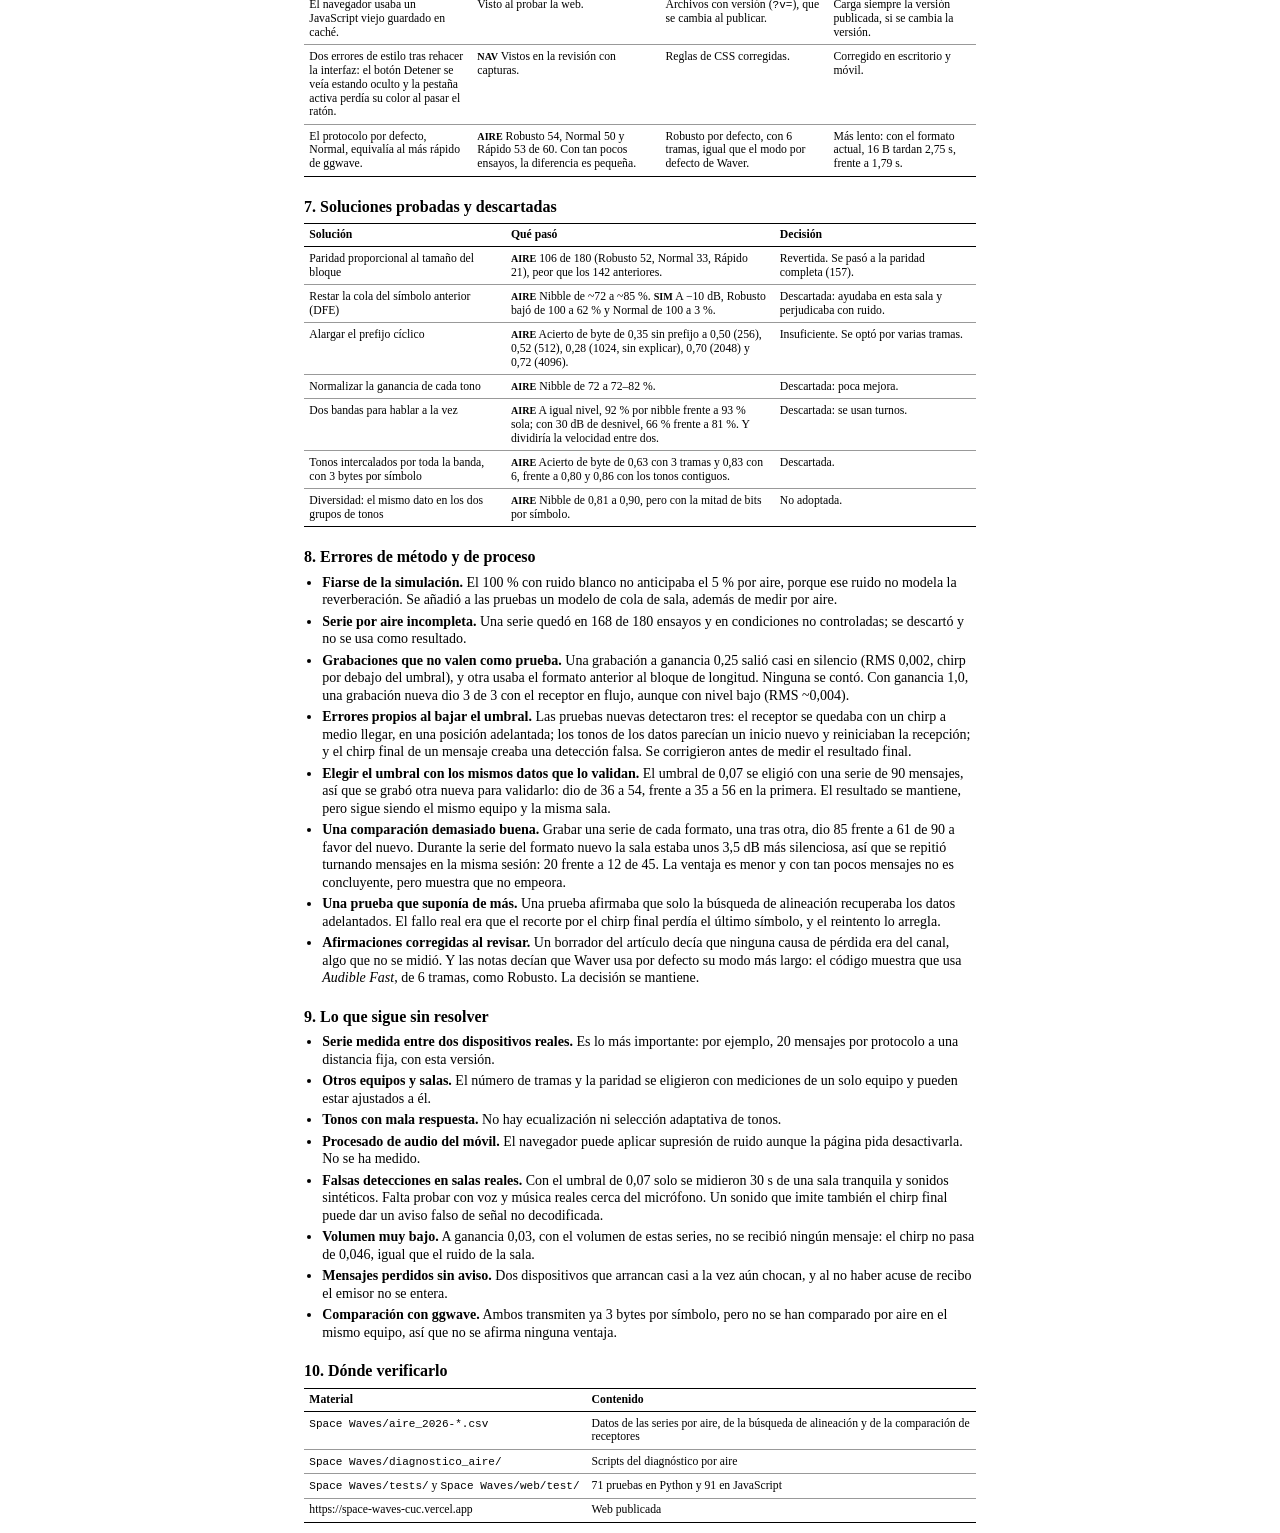
<file: paper/informe_hallazgos.html>
<!DOCTYPE html>
<html lang="es">
<head>
<meta charset="utf-8">
<title>Space Waves: hallazgos, errores y mejoras</title>
<style>
  @page { size: Letter; margin: 0.8in 0.75in 0.85in 0.75in;
          @bottom-center { content: counter(page); font: 8pt "Times New Roman", serif; } }
  html { font-family: "Times New Roman", Times, serif; font-size: 10.5pt; color: #000; background: #fff; }
  body { margin: 0 auto; max-width: 7in; line-height: 1.25; }
  header { text-align: center; margin-bottom: 14pt; }
  h1 { font-size: 20pt; font-weight: normal; line-height: 1.1; margin: 0 0 6pt; }
  .author { font-size: 11pt; margin: 0; }
  .aff { font-size: 9pt; font-style: italic; margin: 0; }
  h2 { font-size: 12pt; margin: 15pt 0 5pt; break-after: avoid; }
  p { margin: 0 0 6pt; }
  ul { margin: 0 0 6pt; padding-left: 1.3em; }
  li { margin-bottom: 3pt; }
  table { border-collapse: collapse; width: 100%; font-size: 8.8pt; line-height: 1.18; margin: 4pt 0 8pt; }
  thead { display: table-header-group; }
  tr { break-inside: avoid; }
  th { text-align: left; font-weight: bold; border-top: 1pt solid #000; border-bottom: 0.6pt solid #000; padding: 3pt 4pt; vertical-align: bottom; }
  td { padding: 3.5pt 4pt; vertical-align: top; border-bottom: 0.3pt solid #999; }
  tbody tr:last-child td { border-bottom: 1pt solid #000; }
  td.n, th.n { text-align: center; white-space: nowrap; }
  .tipo { font-size: 7.6pt; font-weight: bold; white-space: nowrap; }
  .nota { font-size: 8.8pt; }
  code { font-family: "Courier New", monospace; font-size: 8.3pt; }
  .col-a { width: 25%; } .col-b { width: 28%; } .col-c { width: 25%; } .col-d { width: 22%; }
  .aviso { border: 0.8pt solid #000; padding: 6pt 8pt; margin: 8pt 0; break-inside: avoid; }
  .aviso p:last-child { margin-bottom: 0; }
</style>
</head>
<body>

<header>
  <h1>Space Waves: hallazgos, errores y mejoras</h1>
  <p class="author">Andrés Felipe Verbel Pacheco</p>
  <p class="aff">Universidad de la Costa (CUC), Barranquilla, Colombia &middot; averbel1@cuc.edu.co &middot; 1 de noviembre de 2026</p>
</header>

<p>Este informe complementa el artículo <i>Transmisión de datos mediante ondas audibles</i> y reúne lo que fallaba en el módem y en la web, cómo se detectó, qué se cambió y qué resultado dio. También recoge lo que se probó y se descartó, y lo que sigue sin resolver.</p>

<p>El resultado central: la primera versión funcionaba en simulación, pero por aire solo recibió 9 de 180 mensajes. La causa principal fue la reverberación de la sala, y con símbolos más largos, como los de ggwave, y otros ajustes llegó a 157 de 180. Después, al probar la web entre dos dispositivos, aparecieron pérdidas intermitentes de mensajes, y se corrigieron varios fallos del receptor en el navegador.</p>

<div class="aviso">
  <p><b>Límite principal.</b> Todas las series por aire usan un solo portátil y una sala. Entre dos dispositivos reales solo hubo pruebas informales, sin cifras y anteriores a las correcciones del navegador. Por eso los fallos de la sección 4 son causas comprobadas de pérdida de mensajes, pero no se ha demostrado que expliquen las pérdidas observadas en esas pruebas.</p>
</div>

<p class="nota"><b>Tipo de evidencia.</b> <span class="tipo">AIRE</span>: altavoz y micrófono reales del portátil. <span class="tipo">SIM</span>: simulación por programa. <span class="tipo">NAV</span>: navegador real con un micrófono simulado. <span class="tipo">CÓDIGO</span>: revisión o medición del código, sin audio.</p>

<h2>1. Resumen de resultados</h2>
<table>
<thead><tr><th style="width:40%">Indicador</th><th>Antes</th><th>Después</th><th class="n">Evidencia</th></tr></thead>
<tbody>
<tr><td>Mensajes recibidos (16 B, 180 ensayos)</td><td>9 de 180</td><td>157 de 180</td><td class="n"><span class="tipo">AIRE</span></td></tr>
<tr><td>Mensajes por aire en el mismo audio, con el volumen más bajo (serie de validación)</td><td>36 de 90</td><td>54 de 90</td><td class="n"><span class="tipo">AIRE</span></td></tr>
<tr><td>Robusto con ruido blanco: SNR mínima con éxito total</td><td>&minus;16 dB</td><td>&minus;20 dB</td><td class="n"><span class="tipo">SIM</span></td></tr>
<tr><td>Acierto de byte antes de Reed&ndash;Solomon</td><td>0,44 (1 trama)</td><td>0,86 (3 tramas); 0,93&ndash;0,95 (6 tramas)</td><td class="n"><span class="tipo">AIRE</span></td></tr>
<tr><td>Tasa neta con 16 B (Robusto / Normal / Rápido)</td><td>12,4 / 21,1 / 24,1 bps</td><td>17,4 / 27,8 / 33,4 bps</td><td class="n"><span class="tipo">SIM</span></td></tr>
<tr><td>Tasa neta con 16 B y 3 bytes por símbolo</td><td>17,4 / 27,8 / 33,4 bps</td><td>46,6 / 71,6 / 83,6 bps</td><td class="n"><span class="tipo">SIM</span></td></tr>
<tr><td>El mismo cambio, a volumen bajo y con mensajes alternados</td><td>12 de 45</td><td>20 de 45</td><td class="n"><span class="tipo">AIRE</span></td></tr>
<tr><td>El mismo cambio, frente a ruido blanco (Robusto, SNR mínima)</td><td>&minus;20 dB</td><td>&minus;14 dB (peor)</td><td class="n"><span class="tipo">SIM</span></td></tr>
<tr><td>Dos mensajes con audio en trozos de 1 a 4 s</td><td>0 de 2</td><td>2 de 2</td><td class="n"><span class="tipo">SIM</span></td></tr>
<tr><td>Tres mensajes con la página bloqueada</td><td>2 de 3 (bloqueo de 1,5 s)</td><td>3 de 3 (dos bloqueos de 3 s)</td><td class="n"><span class="tipo">NAV</span></td></tr>
<tr><td>Micrófono a 16 kHz, remuestreado por lotes</td><td>0 de 6 casos</td><td>Decodifica</td><td class="n"><span class="tipo">SIM</span></td></tr>
<tr><td>Buscar el chirp en 90 s de audio</td><td>6,5 s</td><td>0,77 s</td><td class="n"><span class="tipo">CÓDIGO</span></td></tr>
<tr><td>Contraste del texto de los botones</td><td>3,96:1</td><td>5,93:1</td><td class="n"><span class="tipo">CÓDIGO</span></td></tr>
</tbody>
</table>
<p class="nota">La fila del bloqueo no compara condiciones iguales: el resultado de después se obtuvo con bloqueos más largos, es decir, más exigentes. Los tiempos se midieron en el portátil de pruebas; en un móvil serán mayores. Las filas de 157 de 180 y de 54 de 90 no se comparan entre sí: la segunda se midió otro día, con el volumen del sistema más bajo.</p>

<h2>2. Canal por aire</h2>
<table>
<thead><tr><th class="col-a">Hallazgo o error</th><th class="col-b">Evidencia</th><th class="col-c">Mejora</th><th class="col-d">Resultado</th></tr></thead>
<tbody>
<tr><td>El módem pasaba la simulación, pero fallaba por aire.</td><td><span class="tipo">AIRE</span> 9 de 180 (7, 1 y 1 de 60 por perfil). El éxito no subía con la ganancia: en Robusto, 3 de 10 a ganancia 0,03 y 1 de 10 a 1,0. El ruido no lo explicaba.</td><td>Diagnóstico por pasos con scripts en <code>diagnostico_aire/</code>.</td><td>Causas acotadas: ver las filas siguientes.</td></tr>
<tr><td>Reverberación más larga que el prefijo cíclico: cada símbolo se contaminaba con el anterior.</td><td><span class="tipo">AIRE</span> 54 de 116 nibbles erróneos (47 %) copiaban el símbolo anterior; al azar serían unos 8.</td><td>Símbolos de varias tramas: la primera hace de guarda y el receptor suma el resto (6 tramas en Robusto, 3 en Normal y Rápido). Idea tomada de ggwave.</td><td><span class="tipo">AIRE</span> De 9 a 142 de 180.</td></tr>
<tr><td>Canal irregular en frecuencia: unos tonos llegan y otros casi no.</td><td><span class="tipo">AIRE</span> Respuesta que cae 10&ndash;30 dB por encima de 1 kHz. Acierto del 100 % entre 1,9 y 2,6 kHz, pero del 8&ndash;22 % en varios tonos de 3,3 a 6,1 kHz.</td><td>Sin corrección específica. Los símbolos largos lo compensan en parte; la ecualización casi no ayudó.</td><td><b>Parcial.</b> Sigue siendo un límite del diseño.</td></tr>
<tr><td>Sospechas que resultaron no ser la causa.</td><td><span class="tipo">AIRE</span> MME, DirectSound y WASAPI fallaron igual (16&ndash;29 de 78 bytes). Deriva de reloj de 0 a &minus;9 ppm. Ventana de análisis bien alineada.</td><td>Ninguna: se descartaron.</td><td>Se evitó cambiar lo que no fallaba.</td></tr>
<tr><td>Dudas sobre la diferencia de reloj entre dos dispositivos.</td><td><span class="tipo">SIM</span> A 5 dB, con 16 y 150 B y 4 ensayos por punto: todo decodifica entre &minus;200 y +200 ppm. Solo falla Robusto con 150 B a 400 ppm.</td><td>Ninguna: no hace falta seguir el reloj.</td><td>Causa descartada, solo en simulación.</td></tr>
</tbody>
</table>

<h2>3. Formato de la señal</h2>
<table>
<thead><tr><th class="col-a">Hallazgo o error</th><th class="col-b">Evidencia</th><th class="col-c">Mejora</th><th class="col-d">Resultado</th></tr></thead>
<tbody>
<tr><td>Los bloques se rellenaban hasta 48 B, así que los mensajes cortos duraban de más.</td><td><span class="tipo">SIM</span> Tasa con 16 B de 12,4 / 21,1 / 24,1 bps.</td><td>Bloque de longitud con su propio Reed&ndash;Solomon (3 + 6 bytes) y fragmentos sin relleno, con la paridad completa del perfil.</td><td><span class="tipo">AIRE</span> De 142 a 157 de 180. <span class="tipo">SIM</span> 17,4 / 27,8 / 33,4 bps.</td></tr>
<tr><td>El chirp no siempre daba la posición exacta de los símbolos.</td><td><span class="tipo">AIRE</span> 44 de 45 grabaciones decodificadas.</td><td>Si no decodifica, el receptor prueba la ventana desplazada &minus;256, &minus;512 y +256 muestras.</td><td><span class="tipo">AIRE</span> 45 de 45, sobre las mismas grabaciones.</td></tr>
<tr><td>Error propio en esa búsqueda: la cuenta de símbolos ignoraba el desplazamiento.</td><td><span class="tipo">CÓDIGO</span> Encontrado al revisar.</td><td>Cuenta corregida en Python y JavaScript, con prueba.</td><td>La medida de 45 de 45 es anterior a esta corrección, que solo afecta a los intentos desplazados.</td></tr>
<tr><td>La tasa era baja: 1 byte por símbolo, frente a los 3 de ggwave.</td><td><span class="tipo">AIRE</span> Con 6 tonos contiguos, acierto de byte de 0,80 frente a 0,81 con 3 tramas, y de 0,86 frente a 0,91 con 6 tramas, a volumen alto.</td><td>3 bytes por símbolo en los tres protocolos: 6 grupos contiguos de 16 tonos, con menos amplitud por tono.</td><td><span class="tipo">AIRE</span> A volumen bajo, alternando mensajes, de 12 a 20 de 45. <span class="tipo">SIM</span> Tasa casi 3 veces mayor; pierde unos 6 dB frente al ruido blanco.</td></tr>
</tbody>
</table>

<h2>4. Recepción en el navegador</h2>
<p>Estos fallos aparecieron al investigar las pérdidas intermitentes entre dos dispositivos. Ninguno se veía en las pruebas del módem, porque están en cómo llega el audio a la página.</p>
<table>
<thead><tr><th class="col-a">Hallazgo o error</th><th class="col-b">Evidencia</th><th class="col-c">Mejora</th><th class="col-d">Resultado</th></tr></thead>
<tbody>
<tr><td>El receptor solo miraba el final de cada trozo de audio. Si la página iba lenta, el chirp de inicio se descartaba y el mensaje se perdía sin aviso.</td><td><span class="tipo">SIM</span> Dos mensajes: 2 de 2 con trozos de 0,2 s, 1 de 2 con 0,5 s y 0 de 2 con 1 s o más.</td><td>Revisa todo el audio nuevo en ventanas solapadas y en orden. En un trozo caben varios mensajes.</td><td><span class="tipo">SIM</span> 2 de 2 con trozos de 0,2 a 4 s.</td></tr>
<tr><td>La captura con <code>ScriptProcessor</code> corre en el hilo de la página y pierde audio si este se bloquea.</td><td><span class="tipo">NAV</span> Sin bloqueo, 3 de 3. Con un bloqueo de 1,5 s se perdió el mensaje Normal.</td><td>Captura con <code>AudioWorklet</code>, en el hilo de audio, con cola. <code>ScriptProcessor</code> queda como respaldo.</td><td><span class="tipo">NAV</span> 3 de 3 con dos bloqueos de 3 s. También 3 de 3 en la web publicada, con un bloqueo de 3 s.</td></tr>
<tr><td>Buscar el chirp con una sola FFT de toda la grabación congelaba la página.</td><td><span class="tipo">CÓDIGO</span> 6,5 s sobre 90 s de audio; una decodificación fallida de 90 s, 10,6 s; un mensaje Robusto de 36 s, 1,9 s.</td><td>Correlación por bloques de 65&nbsp;536 muestras (solapar y guardar), con posición exacta comprobada en las fronteras.</td><td><span class="tipo">CÓDIGO</span> 0,77 s, 1,8 s y 0,5 s, respectivamente.</td></tr>
<tr><td>Con un micrófono que no trabaja a 48 kHz, cada lote se remuestreaba por separado y se perdía la fase.</td><td><span class="tipo">SIM</span> A 16 kHz no decodificó ninguno de 6 casos. A 44,1 kHz, sin ruido, sí.</td><td>Remuestreador continuo entre trozos, y uso de la frecuencia del sistema si el navegador rechaza 48 kHz.</td><td><span class="tipo">SIM</span> Decodifica a 16 y 44,1 kHz. El respaldo para Firefox no se probó en Firefox.</td></tr>
<tr><td>Umbral del chirp demasiado alto: con poco volumen, los mensajes se perdían sin aviso aunque se pudieran decodificar.</td><td><span class="tipo">AIRE</span> Grabación con poco volumen: 0 de 3. Chirps de 0,07&ndash;0,22 frente a un umbral de 0,25; el ambiente de la sala no pasa de 0,042.</td><td>Umbral de inicio de 0,07. El bloque de longitud descarta las falsas detecciones, que apenas cuestan.</td><td><span class="tipo">AIRE</span> Validación con audio nuevo: de 36 a 54 de 90, sin ningún mensaje erróneo ni peor. Sin candidatos falsos en 60 s de ruido.</td></tr>
<tr><td>El receptor dependía del chirp final: si llegaba débil, seguía grabando y mezclaba el mensaje con el siguiente.</td><td><span class="tipo">AIRE</span> Con un umbral intermedio, «hola fast» desaparecía porque su chirp final puntuaba 0,148.</td><td>Lee el bloque de longitud, calcula dónde acaba el mensaje y decodifica al llegar ahí. Si un fin falso corta el mensaje, reintenta sin él.</td><td><span class="tipo">AIRE</span> 3 de 3 en esa grabación. El mensaje sale unos 0,17 s antes. La línea de estado muestra el porcentaje real.</td></tr>
<tr><td>Una falsa detección dejaba el receptor grabando hasta 90 s.</td><td><span class="tipo">CÓDIGO</span> Revisión del receptor.</td><td>Sin longitud válida queda como candidato invisible: se abandona a los 30 s, o antes si aparece otro inicio.</td><td><span class="tipo">SIM</span> Una falsa detección seguida de un mensaje recibe el mensaje, sin error.</td></tr>
<tr><td>Decodificar en el hilo de la página la congelaba, y el búfer se copiaba entero en cada trozo.</td><td><span class="tipo">CÓDIGO</span> Peor trozo de 67 ms en la grabación con volumen alto, además del tiempo de decodificar.</td><td>Decodificación en un <code>Worker</code>, con respaldo en la página, y búfer que dobla su capacidad.</td><td><span class="tipo">NAV</span> 3 de 3 con un bloqueo de 6 s, una falsa detección y un mensaje débil. Peor trozo de 6 ms.</td></tr>
<tr><td>Dos dispositivos que emitían a la vez se tapaban, y un mensaje escrito mientras se emitía o recibía tenía que esperar a mano.</td><td><span class="tipo">AIRE</span> Una señal 30 dB más débil que otra en la otra mitad de la banda baja a 66 % de acierto por nibble: recibir mientras se emite no es viable.</td><td>Turnos: cola de envío, escucha antes de hablar y retardo aleatorio de 0 a 3 s.</td><td><span class="tipo">SIM</span> Con dos esperando a la vez chocan un 18,8 %. <span class="tipo">NAV</span> Los mensajes escritos durante una recepción salen después, en orden. Falta probarlo entre dos dispositivos.</td></tr>
<tr><td>En el móvil, al apagarse la pantalla el navegador puede cortar el micrófono.</td><td>Riesgo conocido; no se midió en un móvil real.</td><td>La web pide mantener la pantalla encendida mientras escucha y avisa si pasa a segundo plano.</td><td><span class="tipo">NAV</span> Se pide y se suelta bien. Falta confirmarlo en un móvil.</td></tr>
<tr><td>Un mensaje que no se decodificaba apenas dejaba rastro.</td><td><span class="tipo">CÓDIGO</span> Solo cambiaba la línea de estado.</td><td>Los fallos y rechazos quedan en el historial, con una sugerencia.</td><td>Permite distinguir si los tonos llegaron dañados (línea roja) o si no se detectó el inicio (nada).</td></tr>
</tbody>
</table>

<h2>5. Seguridad y validación de datos</h2>
<table>
<thead><tr><th class="col-a">Hallazgo o error</th><th class="col-b">Evidencia</th><th class="col-c">Mejora</th><th class="col-d">Resultado</th></tr></thead>
<tbody>
<tr><td>El mensaje viajaba sin cifrar y no había protección contra la reproducción de una grabación.</td><td><span class="tipo">CÓDIGO</span> Revisión del formato de trama.</td><td>Con clave: cifrado HMAC-SHA256 en modo contador, etiqueta de 8 bytes y sesión con marca de tiempo y nonce. <code>ReplayGuard</code> opcional, con ventana de 120 s.</td><td>Mismo resultado en Python y JavaScript. La construcción es propia y no la ha auditado un tercero.</td></tr>
<tr><td>Una clave débil se podía atacar por fuerza bruta con facilidad.</td><td><span class="tipo">CÓDIGO</span> La clave se usaba sin derivación lenta.</td><td>PBKDF2-HMAC-SHA256 con 600 000 iteraciones.</td><td>Vector común en las pruebas de ambos lenguajes. Una frase débil sigue siendo débil.</td></tr>
<tr><td><code>ReplayGuard</code> en JavaScript conservaba el motivo del rechazo anterior.</td><td><span class="tipo">CÓDIGO</span> Encontrado en pruebas.</td><td>El motivo se reinicia en cada recepción.</td><td>Corregido.</td></tr>
<tr><td>Si faltaba Web Crypto, los nonces se generaban con <code>Math.random</code>, que no es seguro. Además, la caché guardaba sin límite todas las claves probadas.</td><td><span class="tipo">CÓDIGO</span> Vistos al revisar la cobertura.</td><td>Sin Web Crypto, la web falla en lugar de degradar. Caché limitada a 8 claves, sin guardar los fallos.</td><td>Respaldo eliminado, con prueba de la caché. Los navegadores actuales tienen Web Crypto, así que en la práctica no llegaba a usarse.</td></tr>
<tr><td>Se aceptaban archivos WAV con cabeceras incoherentes o de tamaño ilimitado.</td><td><span class="tipo">CÓDIGO</span> Auditoría antes de publicar.</td><td>Se rechazan los WAV que no son PCM o tienen la cabecera incoherente, y los de más de 100 MB.</td><td>Tres pruebas nuevas.</td></tr>
<tr><td>Una web pública necesitaba cabeceras de seguridad.</td><td><span class="tipo">CÓDIGO</span> Auditoría antes de publicar.</td><td>Política de contenido, página no incrustable, <code>nosniff</code>, sin <i>referrer</i> y micrófono solo para el propio sitio.</td><td>Comprobadas en producción.</td></tr>
</tbody>
</table>
<p>Las dos auditorías no encontraron inyección de código: el texto recibido se muestra siempre como texto. Sigue vigente que, sin clave, cualquiera puede fabricar mensajes; la página lo avisa.</p>

<h2>6. Interfaz</h2>
<table>
<thead><tr><th class="col-a">Hallazgo o error</th><th class="col-b">Evidencia</th><th class="col-c">Mejora</th><th class="col-d">Resultado</th></tr></thead>
<tbody>
<tr><td>Texto de los botones con poco contraste.</td><td><span class="tipo">CÓDIGO</span> 3,96:1, mínimo WCAG de 4,5:1. Los otros 13 pares cumplían.</td><td>Verde más oscuro.</td><td>5,93:1.</td></tr>
<tr><td>El navegador usaba un JavaScript viejo guardado en caché.</td><td>Visto al probar la web.</td><td>Archivos con versión (<code>?v=</code>), que se cambia al publicar.</td><td>Carga siempre la versión publicada, si se cambia la versión.</td></tr>
<tr><td>Dos errores de estilo tras rehacer la interfaz: el botón Detener se veía estando oculto y la pestaña activa perdía su color al pasar el ratón.</td><td><span class="tipo">NAV</span> Vistos en la revisión con capturas.</td><td>Reglas de CSS corregidas.</td><td>Corregido en escritorio y móvil.</td></tr>
<tr><td>El protocolo por defecto, Normal, equivalía al más rápido de ggwave.</td><td><span class="tipo">AIRE</span> Robusto 54, Normal 50 y Rápido 53 de 60. Con tan pocos ensayos, la diferencia es pequeña.</td><td>Robusto por defecto, con 6 tramas, igual que el modo por defecto de Waver.</td><td>Más lento: con el formato actual, 16 B tardan 2,75 s, frente a 1,79 s.</td></tr>
</tbody>
</table>

<h2>7. Soluciones probadas y descartadas</h2>
<table>
<thead><tr><th style="width:30%">Solución</th><th style="width:40%">Qué pasó</th><th>Decisión</th></tr></thead>
<tbody>
<tr><td>Paridad proporcional al tamaño del bloque</td><td><span class="tipo">AIRE</span> 106 de 180 (Robusto 52, Normal 33, Rápido 21), peor que los 142 anteriores.</td><td>Revertida. Se pasó a la paridad completa (157).</td></tr>
<tr><td>Restar la cola del símbolo anterior (DFE)</td><td><span class="tipo">AIRE</span> Nibble de ~72 a ~85 %. <span class="tipo">SIM</span> A &minus;10 dB, Robusto bajó de 100 a 62 % y Normal de 100 a 3 %.</td><td>Descartada: ayudaba en esta sala y perjudicaba con ruido.</td></tr>
<tr><td>Alargar el prefijo cíclico</td><td><span class="tipo">AIRE</span> Acierto de byte de 0,35 sin prefijo a 0,50 (256), 0,52 (512), 0,28 (1024, sin explicar), 0,70 (2048) y 0,72 (4096).</td><td>Insuficiente. Se optó por varias tramas.</td></tr>
<tr><td>Normalizar la ganancia de cada tono</td><td><span class="tipo">AIRE</span> Nibble de 72 a 72&ndash;82 %.</td><td>Descartada: poca mejora.</td></tr>
<tr><td>Dos bandas para hablar a la vez</td><td><span class="tipo">AIRE</span> A igual nivel, 92 % por nibble frente a 93 % sola; con 30 dB de desnivel, 66 % frente a 81 %. Y dividiría la velocidad entre dos.</td><td>Descartada: se usan turnos.</td></tr>
<tr><td>Tonos intercalados por toda la banda, con 3 bytes por símbolo</td><td><span class="tipo">AIRE</span> Acierto de byte de 0,63 con 3 tramas y 0,83 con 6, frente a 0,80 y 0,86 con los tonos contiguos.</td><td>Descartada.</td></tr>
<tr><td>Diversidad: el mismo dato en los dos grupos de tonos</td><td><span class="tipo">AIRE</span> Nibble de 0,81 a 0,90, pero con la mitad de bits por símbolo.</td><td>No adoptada.</td></tr>
</tbody>
</table>

<h2>8. Errores de método y de proceso</h2>
<ul>
<li><b>Fiarse de la simulación.</b> El 100 % con ruido blanco no anticipaba el 5 % por aire, porque ese ruido no modela la reverberación. Se añadió a las pruebas un modelo de cola de sala, además de medir por aire.</li>
<li><b>Serie por aire incompleta.</b> Una serie quedó en 168 de 180 ensayos y en condiciones no controladas; se descartó y no se usa como resultado.</li>
<li><b>Grabaciones que no valen como prueba.</b> Una grabación a ganancia 0,25 salió casi en silencio (RMS 0,002, chirp por debajo del umbral), y otra usaba el formato anterior al bloque de longitud. Ninguna se contó. Con ganancia 1,0, una grabación nueva dio 3 de 3 con el receptor en flujo, aunque con nivel bajo (RMS ~0,004).</li>
<li><b>Errores propios al bajar el umbral.</b> Las pruebas nuevas detectaron tres: el receptor se quedaba con un chirp a medio llegar, en una posición adelantada; los tonos de los datos parecían un inicio nuevo y reiniciaban la recepción; y el chirp final de un mensaje creaba una detección falsa. Se corrigieron antes de medir el resultado final.</li>
<li><b>Elegir el umbral con los mismos datos que lo validan.</b> El umbral de 0,07 se eligió con una serie de 90 mensajes, así que se grabó otra nueva para validarlo: dio de 36 a 54, frente a 35 a 56 en la primera. El resultado se mantiene, pero sigue siendo el mismo equipo y la misma sala.</li>
<li><b>Una comparación demasiado buena.</b> Grabar una serie de cada formato, una tras otra, dio 85 frente a 61 de 90 a favor del nuevo. Durante la serie del formato nuevo la sala estaba unos 3,5 dB más silenciosa, así que se repitió turnando mensajes en la misma sesión: 20 frente a 12 de 45. La ventaja es menor y con tan pocos mensajes no es concluyente, pero muestra que no empeora.</li>
<li><b>Una prueba que suponía de más.</b> Una prueba afirmaba que solo la búsqueda de alineación recuperaba los datos adelantados. El fallo real era que el recorte por el chirp final perdía el último símbolo, y el reintento lo arregla.</li>
<li><b>Afirmaciones corregidas al revisar.</b> Un borrador del artículo decía que ninguna causa de pérdida era del canal, algo que no se midió. Y las notas decían que Waver usa por defecto su modo más largo: el código muestra que usa <i>Audible Fast</i>, de 6 tramas, como Robusto. La decisión se mantiene.</li>
</ul>

<h2>9. Lo que sigue sin resolver</h2>
<ul>
<li><b>Serie medida entre dos dispositivos reales.</b> Es lo más importante: por ejemplo, 20 mensajes por protocolo a una distancia fija, con esta versión.</li>
<li><b>Otros equipos y salas.</b> El número de tramas y la paridad se eligieron con mediciones de un solo equipo y pueden estar ajustados a él.</li>
<li><b>Tonos con mala respuesta.</b> No hay ecualización ni selección adaptativa de tonos.</li>
<li><b>Procesado de audio del móvil.</b> El navegador puede aplicar supresión de ruido aunque la página pida desactivarla. No se ha medido.</li>
<li><b>Falsas detecciones en salas reales.</b> Con el umbral de 0,07 solo se midieron 30 s de una sala tranquila y sonidos sintéticos. Falta probar con voz y música reales cerca del micrófono. Un sonido que imite también el chirp final puede dar un aviso falso de señal no decodificada.</li>
<li><b>Volumen muy bajo.</b> A ganancia 0,03, con el volumen de estas series, no se recibió ningún mensaje: el chirp no pasa de 0,046, igual que el ruido de la sala.</li>
<li><b>Mensajes perdidos sin aviso.</b> Dos dispositivos que arrancan casi a la vez aún chocan, y al no haber acuse de recibo el emisor no se entera.</li>
<li><b>Comparación con ggwave.</b> Ambos transmiten ya 3 bytes por símbolo, pero no se han comparado por aire en el mismo equipo, así que no se afirma ninguna ventaja.</li>
</ul>

<h2>10. Dónde verificarlo</h2>
<table>
<thead><tr><th style="width:42%">Material</th><th>Contenido</th></tr></thead>
<tbody>
<tr><td><code>Space Waves/aire_2026-*.csv</code></td><td>Datos de las series por aire, de la búsqueda de alineación y de la comparación de receptores</td></tr>
<tr><td><code>Space Waves/diagnostico_aire/</code></td><td>Scripts del diagnóstico por aire</td></tr>
<tr><td><code>Space Waves/tests/</code> y <code>Space Waves/web/test/</code></td><td>71 pruebas en Python y 91 en JavaScript</td></tr>
<tr><td>https://space-waves-cuc.vercel.app</td><td>Web publicada</td></tr>
</tbody>
</table>

</body>
</html>
</file>
<file: mi_version/web/style.css>
:root {
  color-scheme: dark;
  --bg: #121212;
  --panel: #1a1a1a;
  --frame: #242424;
  --frame-hover: #2e2e2e;
  --line: #333333;
  --ink: #e8e8e8;
  --muted: #8f8f8f;
  --recv: #4fe07a;
  --send: #f0d84a;
  --proto: #2fb391;
  --error: #ff6b61;
  --accent: #23705b;
  --accent-ink: #ffffff;
  --focus: #f0d84a;
  --canvas: #0b0b0b;
}

* {
  box-sizing: border-box;
}

[hidden] {
  display: none !important;
}

html,
body {
  height: 100%;
}

body {
  margin: 0;
  background: var(--bg);
  color: var(--ink);
  font-family: "Segoe UI", Roboto, "Helvetica Neue", Arial, sans-serif;
  font-size: 16px;
  line-height: 1.45;
}

.app {
  display: flex;
  flex-direction: column;
  width: min(760px, 100%);
  height: 100vh;
  height: 100dvh;
  margin-inline: auto;
  padding: max(10px, env(safe-area-inset-top)) 12px max(10px, env(safe-area-inset-bottom));
}

.visually-hidden {
  position: absolute;
  width: 1px;
  height: 1px;
  overflow: hidden;
  clip: rect(0 0 0 0);
  white-space: nowrap;
}

/* Barra de pestañas, como la de Waver: ajustes, mensajes y espectro. */
.tabs {
  display: grid;
  grid-template-columns: 3rem 1fr 1fr;
  gap: 6px;
  margin-bottom: 8px;
}

.tab {
  position: relative;
  min-height: 2.9rem;
  border: 1px solid var(--line);
  border-radius: 6px;
  background: var(--frame);
  color: var(--ink);
  font: inherit;
  font-weight: 600;
  cursor: pointer;
}

.tab-icon {
  font-size: 1.35rem;
  line-height: 1;
}

.tab:hover {
  background: var(--frame-hover);
}

.tab[aria-selected="true"],
.tab[aria-selected="true"]:hover:not(:disabled) {
  background: var(--accent);
  border-color: var(--accent);
  color: var(--accent-ink);
}

.dot {
  position: absolute;
  top: 7px;
  left: 8px;
  width: 9px;
  height: 9px;
  border-radius: 50%;
}

.dot[hidden] {
  display: none;
}

.dot-new,
.dot-off {
  background: var(--error);
}

.dot-on {
  background: var(--recv);
}

.view {
  flex: 1;
  min-height: 0;
}

.view[hidden] {
  display: none;
}

/* Mensajes: historial que ocupa todo el alto, línea de estado y caja de envío. */
.view-messages {
  display: flex;
  flex-direction: column;
}

.log {
  flex: 1;
  min-height: 0;
  margin: 0;
  padding: 10px 12px;
  overflow-y: auto;
  list-style: none;
  border: 1px solid var(--line);
  border-radius: 6px;
  background: var(--panel);
}

.log li {
  padding: 3px 0;
  overflow-wrap: anywhere;
}

.log-hint {
  color: var(--muted);
}

.meta-line {
  color: var(--muted);
  font-variant-numeric: tabular-nums;
}

.recv {
  color: var(--recv);
}

.send {
  color: var(--send);
}

.proto {
  color: var(--proto);
}

.error-text {
  color: var(--error);
}

.statusline {
  display: flex;
  align-items: center;
  gap: 8px;
  min-height: 2.4rem;
  padding: 4px 2px;
}

.rx-status {
  flex: 1;
  min-width: 0;
  color: var(--muted);
  font-size: 0.92rem;
}

.rx-status[data-kind="busy"] {
  color: var(--recv);
}

.rx-status[data-kind="send"] {
  color: var(--send);
}

.rx-status[data-kind="error"] {
  color: var(--error);
}

.tx-progress {
  flex: 1;
  height: 0.8rem;
  accent-color: var(--send);
}

.tx-progress[hidden] {
  display: none;
}

.composer {
  display: flex;
  gap: 6px;
}

.composer input {
  flex: 1;
  min-width: 0;
}

.composer input::placeholder {
  color: var(--proto);
  opacity: 1;
}

.duration {
  min-height: 1.3em;
  margin: 4px 2px 0;
  color: var(--muted);
  font-size: 0.8rem;
}

/* Controles */
input[type="text"],
input[type="password"],
select {
  width: 100%;
  padding: 0.6rem 0.7rem;
  border: 1px solid var(--line);
  border-radius: 6px;
  background: var(--frame);
  color: var(--ink);
  font: inherit;
}

input[type="range"] {
  width: 100%;
  accent-color: var(--accent);
}

button,
.button {
  display: inline-block;
  padding: 0.6rem 1rem;
  border: 1px solid var(--line);
  border-radius: 6px;
  background: var(--frame);
  color: var(--ink);
  font: inherit;
  font-size: 0.92rem;
  font-weight: 600;
  cursor: pointer;
}

button:hover:not(:disabled),
.button:hover {
  background: var(--frame-hover);
}

button.primary {
  background: var(--accent);
  border-color: var(--accent);
  color: var(--accent-ink);
}

button.primary:hover:not(:disabled) {
  filter: brightness(1.12);
  background: var(--accent);
}

button.small {
  padding: 0.35rem 0.7rem;
  font-size: 0.85rem;
}

button.active {
  border-color: var(--error);
  color: var(--error);
}

button:disabled {
  cursor: wait;
  opacity: 0.55;
}

button:focus-visible,
input:focus-visible,
select:focus-visible,
summary:focus-visible,
a:focus-visible,
.tab:focus-visible,
input.visually-hidden:focus-visible + .button,
.button:has(+ input:focus-visible) {
  outline: 2px solid var(--focus);
  outline-offset: 2px;
}

/* Espectro */
.view-spectrum {
  display: flex;
  flex-direction: column;
}

canvas {
  display: block;
  flex: 1;
  width: 100%;
  min-height: 0;
  border: 1px solid var(--line);
  border-radius: 6px;
  background: var(--canvas);
}

/* Ajustes */
.view-settings {
  overflow-y: auto;
  padding: 4px 4px 16px;
}

h1 {
  margin: 4px 0 0;
  font-size: 1.4rem;
}

.muted {
  margin: 0.35rem 0 0;
  color: var(--muted);
  font-size: 0.86rem;
}

.setting {
  margin: 0;
  padding: 14px 0;
  border: 0;
  border-top: 1px solid var(--line);
}

.view-settings > .muted {
  margin-bottom: 12px;
}

label,
legend,
.label,
summary {
  display: block;
  margin-bottom: 0.35rem;
  padding: 0;
  font-weight: 600;
}

summary {
  cursor: pointer;
}

output {
  color: var(--proto);
}

.protocols {
  display: grid;
  gap: 6px;
}

.protocols label {
  display: flex;
  align-items: center;
  gap: 0.6rem;
  margin: 0;
  padding: 0.55rem 0.7rem;
  border: 1px solid var(--line);
  border-radius: 6px;
  background: var(--frame);
  font-weight: 500;
  cursor: pointer;
}

.protocols label:has(input:checked) {
  border-color: var(--accent);
}

.protocols input,
label.check input {
  accent-color: var(--accent);
}

.protocols .proto-detail {
  margin-left: auto;
  color: var(--muted);
  font-size: 0.82rem;
}

label.check {
  display: flex;
  align-items: flex-start;
  gap: 0.5rem;
  margin-top: 0.8rem;
  font-weight: 400;
  font-size: 0.9rem;
}

label.check input {
  margin-top: 0.25rem;
}

.row {
  display: flex;
  flex-wrap: wrap;
  gap: 6px;
  margin-top: 0.5rem;
}

.row .button {
  margin: 0;
}

.credits {
  padding-top: 14px;
  border-top: 1px solid var(--line);
  color: var(--muted);
  font-size: 0.8rem;
}

.credits p {
  margin: 0.3rem 0;
}

.credits a {
  color: var(--proto);
}
</file>
<file: Space Waves/web/style.css>
:root {
  color-scheme: dark;
  --bg: #121212;
  --panel: #1a1a1a;
  --frame: #242424;
  --frame-hover: #2e2e2e;
  --line: #333333;
  --ink: #e8e8e8;
  --muted: #8f8f8f;
  --recv: #4fe07a;
  --send: #f0d84a;
  --proto: #2fb391;
  --error: #ff6b61;
  --accent: #23705b;
  --accent-ink: #ffffff;
  --focus: #f0d84a;
  --canvas: #0b0b0b;
}

* {
  box-sizing: border-box;
}

[hidden] {
  display: none !important;
}

html,
body {
  height: 100%;
}

body {
  margin: 0;
  background: var(--bg);
  color: var(--ink);
  font-family: "Segoe UI", Roboto, "Helvetica Neue", Arial, sans-serif;
  font-size: 16px;
  line-height: 1.45;
}

.app {
  display: flex;
  flex-direction: column;
  width: min(760px, 100%);
  height: 100vh;
  height: 100dvh;
  margin-inline: auto;
  padding: max(10px, env(safe-area-inset-top)) 12px max(10px, env(safe-area-inset-bottom));
}

.visually-hidden {
  position: absolute;
  width: 1px;
  height: 1px;
  overflow: hidden;
  clip: rect(0 0 0 0);
  white-space: nowrap;
}

/* Barra de pestañas, como la de Waver: ajustes, mensajes y espectro. */
.tabs {
  display: grid;
  grid-template-columns: 3rem 1fr 1fr;
  gap: 6px;
  margin-bottom: 8px;
}

.tab {
  position: relative;
  min-height: 2.9rem;
  border: 1px solid var(--line);
  border-radius: 6px;
  background: var(--frame);
  color: var(--ink);
  font: inherit;
  font-weight: 600;
  cursor: pointer;
}

.tab-icon {
  font-size: 1.35rem;
  line-height: 1;
}

.tab:hover {
  background: var(--frame-hover);
}

.tab[aria-selected="true"],
.tab[aria-selected="true"]:hover:not(:disabled) {
  background: var(--accent);
  border-color: var(--accent);
  color: var(--accent-ink);
}

.dot {
  position: absolute;
  top: 7px;
  left: 8px;
  width: 9px;
  height: 9px;
  border-radius: 50%;
}

.dot[hidden] {
  display: none;
}

.dot-new,
.dot-off {
  background: var(--error);
}

.dot-on {
  background: var(--recv);
}

.view {
  flex: 1;
  min-height: 0;
}

.view[hidden] {
  display: none;
}

/* Mensajes: historial que ocupa todo el alto, línea de estado y caja de envío. */
.view-messages {
  display: flex;
  flex-direction: column;
}

.log {
  flex: 1;
  min-height: 0;
  margin: 0;
  padding: 10px 12px;
  overflow-y: auto;
  list-style: none;
  border: 1px solid var(--line);
  border-radius: 6px;
  background: var(--panel);
}

.log li {
  padding: 3px 0;
  overflow-wrap: anywhere;
}

.log-hint {
  color: var(--muted);
}

.meta-line {
  color: var(--muted);
  font-variant-numeric: tabular-nums;
}

.recv {
  color: var(--recv);
}

.send {
  color: var(--send);
}

.proto {
  color: var(--proto);
}

.error-text {
  color: var(--error);
}

.statusline {
  display: flex;
  align-items: center;
  gap: 8px;
  min-height: 2.4rem;
  padding: 4px 2px;
}

.rx-status {
  flex: 1;
  min-width: 0;
  color: var(--muted);
  font-size: 0.92rem;
}

.rx-status[data-kind="busy"] {
  color: var(--recv);
}

.rx-status[data-kind="send"] {
  color: var(--send);
}

.rx-status[data-kind="error"] {
  color: var(--error);
}

.tx-progress {
  flex: 1;
  height: 0.8rem;
  accent-color: var(--send);
}

.rx-progress {
  accent-color: var(--recv);
}

.tx-progress[hidden] {
  display: none;
}

.composer {
  display: flex;
  gap: 6px;
}

.composer input {
  flex: 1;
  min-width: 0;
}

.composer input::placeholder {
  color: var(--proto);
  opacity: 1;
}

.duration {
  min-height: 1.3em;
  margin: 4px 2px 0;
  color: var(--muted);
  font-size: 0.8rem;
}

/* Controles */
input[type="text"],
input[type="password"],
select {
  width: 100%;
  padding: 0.6rem 0.7rem;
  border: 1px solid var(--line);
  border-radius: 6px;
  background: var(--frame);
  color: var(--ink);
  font: inherit;
}

input[type="range"] {
  width: 100%;
  accent-color: var(--accent);
}

button,
.button {
  display: inline-block;
  padding: 0.6rem 1rem;
  border: 1px solid var(--line);
  border-radius: 6px;
  background: var(--frame);
  color: var(--ink);
  font: inherit;
  font-size: 0.92rem;
  font-weight: 600;
  cursor: pointer;
}

button:hover:not(:disabled),
.button:hover {
  background: var(--frame-hover);
}

button.primary {
  background: var(--accent);
  border-color: var(--accent);
  color: var(--accent-ink);
}

button.primary:hover:not(:disabled) {
  filter: brightness(1.12);
  background: var(--accent);
}

button.small {
  padding: 0.35rem 0.7rem;
  font-size: 0.85rem;
}

button.active {
  border-color: var(--error);
  color: var(--error);
}

button:disabled {
  cursor: wait;
  opacity: 0.55;
}

button:focus-visible,
input:focus-visible,
select:focus-visible,
summary:focus-visible,
a:focus-visible,
.tab:focus-visible,
input.visually-hidden:focus-visible + .button,
.button:has(+ input:focus-visible) {
  outline: 2px solid var(--focus);
  outline-offset: 2px;
}

/* Espectro */
.view-spectrum {
  display: flex;
  flex-direction: column;
}

canvas {
  display: block;
  flex: 1;
  width: 100%;
  min-height: 0;
  border: 1px solid var(--line);
  border-radius: 6px;
  background: var(--canvas);
}

/* Ajustes */
.view-settings {
  overflow-y: auto;
  padding: 4px 4px 16px;
}

.brand {
  margin: 0 0 8px;
  line-height: 0;
  text-align: center;
}

.muted {
  margin: 0.35rem 0 0;
  color: var(--muted);
  font-size: 0.86rem;
}

.setting {
  margin: 0;
  padding: 14px 0;
  border: 0;
  border-top: 1px solid var(--line);
}

.view-settings > .muted {
  margin-bottom: 12px;
}

label,
legend,
.label,
summary {
  display: block;
  margin-bottom: 0.35rem;
  padding: 0;
  font-weight: 600;
}

summary {
  cursor: pointer;
}

output {
  color: var(--proto);
}

.protocols {
  display: grid;
  gap: 6px;
}

.protocols label {
  display: flex;
  align-items: center;
  gap: 0.6rem;
  margin: 0;
  padding: 0.55rem 0.7rem;
  border: 1px solid var(--line);
  border-radius: 6px;
  background: var(--frame);
  font-weight: 500;
  cursor: pointer;
}

.protocols label:has(input:checked) {
  border-color: var(--accent);
}

.protocols input,
label.check input {
  accent-color: var(--accent);
}

.protocols .proto-detail {
  margin-left: auto;
  color: var(--muted);
  font-size: 0.82rem;
}

label.check {
  display: flex;
  align-items: flex-start;
  gap: 0.5rem;
  margin-top: 0.8rem;
  font-weight: 400;
  font-size: 0.9rem;
}

label.check input {
  margin-top: 0.25rem;
}

.row {
  display: flex;
  flex-wrap: wrap;
  gap: 6px;
  margin-top: 0.5rem;
}

.row .button {
  margin: 0;
}

.credits {
  padding-top: 14px;
  border-top: 1px solid var(--line);
  color: var(--muted);
  font-size: 0.8rem;
}

.credits p {
  margin: 0.3rem 0;
}

.credits a {
  color: var(--proto);
}
</file>
<file: SpacesWases/web/style.css>
:root {
  color-scheme: dark;
  --bg: #121212;
  --panel: #1a1a1a;
  --frame: #242424;
  --frame-hover: #2e2e2e;
  --line: #333333;
  --ink: #e8e8e8;
  --muted: #8f8f8f;
  --recv: #4fe07a;
  --send: #f0d84a;
  --proto: #2fb391;
  --error: #ff6b61;
  --accent: #23705b;
  --accent-ink: #ffffff;
  --focus: #f0d84a;
  --canvas: #0b0b0b;
}

* {
  box-sizing: border-box;
}

[hidden] {
  display: none !important;
}

html,
body {
  height: 100%;
}

body {
  margin: 0;
  background: var(--bg);
  color: var(--ink);
  font-family: "Segoe UI", Roboto, "Helvetica Neue", Arial, sans-serif;
  font-size: 16px;
  line-height: 1.45;
}

.app {
  display: flex;
  flex-direction: column;
  width: min(760px, 100%);
  height: 100vh;
  height: 100dvh;
  margin-inline: auto;
  padding: max(10px, env(safe-area-inset-top)) 12px max(10px, env(safe-area-inset-bottom));
}

.visually-hidden {
  position: absolute;
  width: 1px;
  height: 1px;
  overflow: hidden;
  clip: rect(0 0 0 0);
  white-space: nowrap;
}

/* Barra de pestañas, como la de Waver: ajustes, mensajes y espectro. */
.tabs {
  display: grid;
  grid-template-columns: 3rem 1fr 1fr;
  gap: 6px;
  margin-bottom: 8px;
}

.tab {
  position: relative;
  min-height: 2.9rem;
  border: 1px solid var(--line);
  border-radius: 6px;
  background: var(--frame);
  color: var(--ink);
  font: inherit;
  font-weight: 600;
  cursor: pointer;
}

.tab-icon {
  font-size: 1.35rem;
  line-height: 1;
}

.tab:hover {
  background: var(--frame-hover);
}

.tab[aria-selected="true"],
.tab[aria-selected="true"]:hover:not(:disabled) {
  background: var(--accent);
  border-color: var(--accent);
  color: var(--accent-ink);
}

.dot {
  position: absolute;
  top: 7px;
  left: 8px;
  width: 9px;
  height: 9px;
  border-radius: 50%;
}

.dot[hidden] {
  display: none;
}

.dot-new,
.dot-off {
  background: var(--error);
}

.dot-on {
  background: var(--recv);
}

.view {
  flex: 1;
  min-height: 0;
}

.view[hidden] {
  display: none;
}

/* Mensajes: historial que ocupa todo el alto, línea de estado y caja de envío. */
.view-messages {
  display: flex;
  flex-direction: column;
}

.log {
  flex: 1;
  min-height: 0;
  margin: 0;
  padding: 10px 12px;
  overflow-y: auto;
  list-style: none;
  border: 1px solid var(--line);
  border-radius: 6px;
  background: var(--panel);
}

.log li {
  padding: 3px 0;
  overflow-wrap: anywhere;
}

.log-hint {
  color: var(--muted);
}

.meta-line {
  color: var(--muted);
  font-variant-numeric: tabular-nums;
}

.recv {
  color: var(--recv);
}

.send {
  color: var(--send);
}

.proto {
  color: var(--proto);
}

.error-text {
  color: var(--error);
}

.statusline {
  display: flex;
  align-items: center;
  gap: 8px;
  min-height: 2.4rem;
  padding: 4px 2px;
}

.rx-status {
  flex: 1;
  min-width: 0;
  color: var(--muted);
  font-size: 0.92rem;
}

.rx-status[data-kind="busy"] {
  color: var(--recv);
}

.rx-status[data-kind="send"] {
  color: var(--send);
}

.rx-status[data-kind="error"] {
  color: var(--error);
}

.tx-progress {
  flex: 1;
  height: 0.8rem;
  accent-color: var(--send);
}

.rx-progress {
  accent-color: var(--recv);
}

.tx-progress[hidden] {
  display: none;
}

.composer {
  display: flex;
  gap: 6px;
}

.composer input {
  flex: 1;
  min-width: 0;
}

.composer input::placeholder {
  color: var(--proto);
  opacity: 1;
}

.duration {
  min-height: 1.3em;
  margin: 4px 2px 0;
  color: var(--muted);
  font-size: 0.8rem;
}

/* Controles */
input[type="text"],
input[type="password"],
select {
  width: 100%;
  padding: 0.6rem 0.7rem;
  border: 1px solid var(--line);
  border-radius: 6px;
  background: var(--frame);
  color: var(--ink);
  font: inherit;
}

input[type="range"] {
  width: 100%;
  accent-color: var(--accent);
}

button,
.button {
  display: inline-block;
  padding: 0.6rem 1rem;
  border: 1px solid var(--line);
  border-radius: 6px;
  background: var(--frame);
  color: var(--ink);
  font: inherit;
  font-size: 0.92rem;
  font-weight: 600;
  cursor: pointer;
}

button:hover:not(:disabled),
.button:hover {
  background: var(--frame-hover);
}

button.primary {
  background: var(--accent);
  border-color: var(--accent);
  color: var(--accent-ink);
}

button.primary:hover:not(:disabled) {
  filter: brightness(1.12);
  background: var(--accent);
}

button.small {
  padding: 0.35rem 0.7rem;
  font-size: 0.85rem;
}

button.active {
  border-color: var(--error);
  color: var(--error);
}

button:disabled {
  cursor: wait;
  opacity: 0.55;
}

button:focus-visible,
input:focus-visible,
select:focus-visible,
summary:focus-visible,
a:focus-visible,
.tab:focus-visible,
input.visually-hidden:focus-visible + .button,
.button:has(+ input:focus-visible) {
  outline: 2px solid var(--focus);
  outline-offset: 2px;
}

/* Espectro */
.view-spectrum {
  display: flex;
  flex-direction: column;
}

canvas {
  display: block;
  flex: 1;
  width: 100%;
  min-height: 0;
  border: 1px solid var(--line);
  border-radius: 6px;
  background: var(--canvas);
}

/* Ajustes */
.view-settings {
  overflow-y: auto;
  padding: 4px 4px 16px;
}

.brand {
  margin: 0 0 8px;
  line-height: 0;
  text-align: center;
}

.muted {
  margin: 0.35rem 0 0;
  color: var(--muted);
  font-size: 0.86rem;
}

.setting {
  margin: 0;
  padding: 14px 0;
  border: 0;
  border-top: 1px solid var(--line);
}

.view-settings > .muted {
  margin-bottom: 12px;
}

label,
legend,
.label,
summary {
  display: block;
  margin-bottom: 0.35rem;
  padding: 0;
  font-weight: 600;
}

summary {
  cursor: pointer;
}

output {
  color: var(--proto);
}

.protocols {
  display: grid;
  gap: 6px;
}

.protocols label {
  display: flex;
  align-items: center;
  gap: 0.6rem;
  margin: 0;
  padding: 0.55rem 0.7rem;
  border: 1px solid var(--line);
  border-radius: 6px;
  background: var(--frame);
  font-weight: 500;
  cursor: pointer;
}

.protocols label:has(input:checked) {
  border-color: var(--accent);
}

.protocols input,
label.check input {
  accent-color: var(--accent);
}

.protocols .proto-detail {
  margin-left: auto;
  color: var(--muted);
  font-size: 0.82rem;
}

label.check {
  display: flex;
  align-items: flex-start;
  gap: 0.5rem;
  margin-top: 0.8rem;
  font-weight: 400;
  font-size: 0.9rem;
}

label.check input {
  margin-top: 0.25rem;
}

.row {
  display: flex;
  flex-wrap: wrap;
  gap: 6px;
  margin-top: 0.5rem;
}

.row .button {
  margin: 0;
}

.credits {
  padding-top: 14px;
  border-top: 1px solid var(--line);
  color: var(--muted);
  font-size: 0.8rem;
}

.credits p {
  margin: 0.3rem 0;
}

.credits a {
  color: var(--proto);
}
</file>
